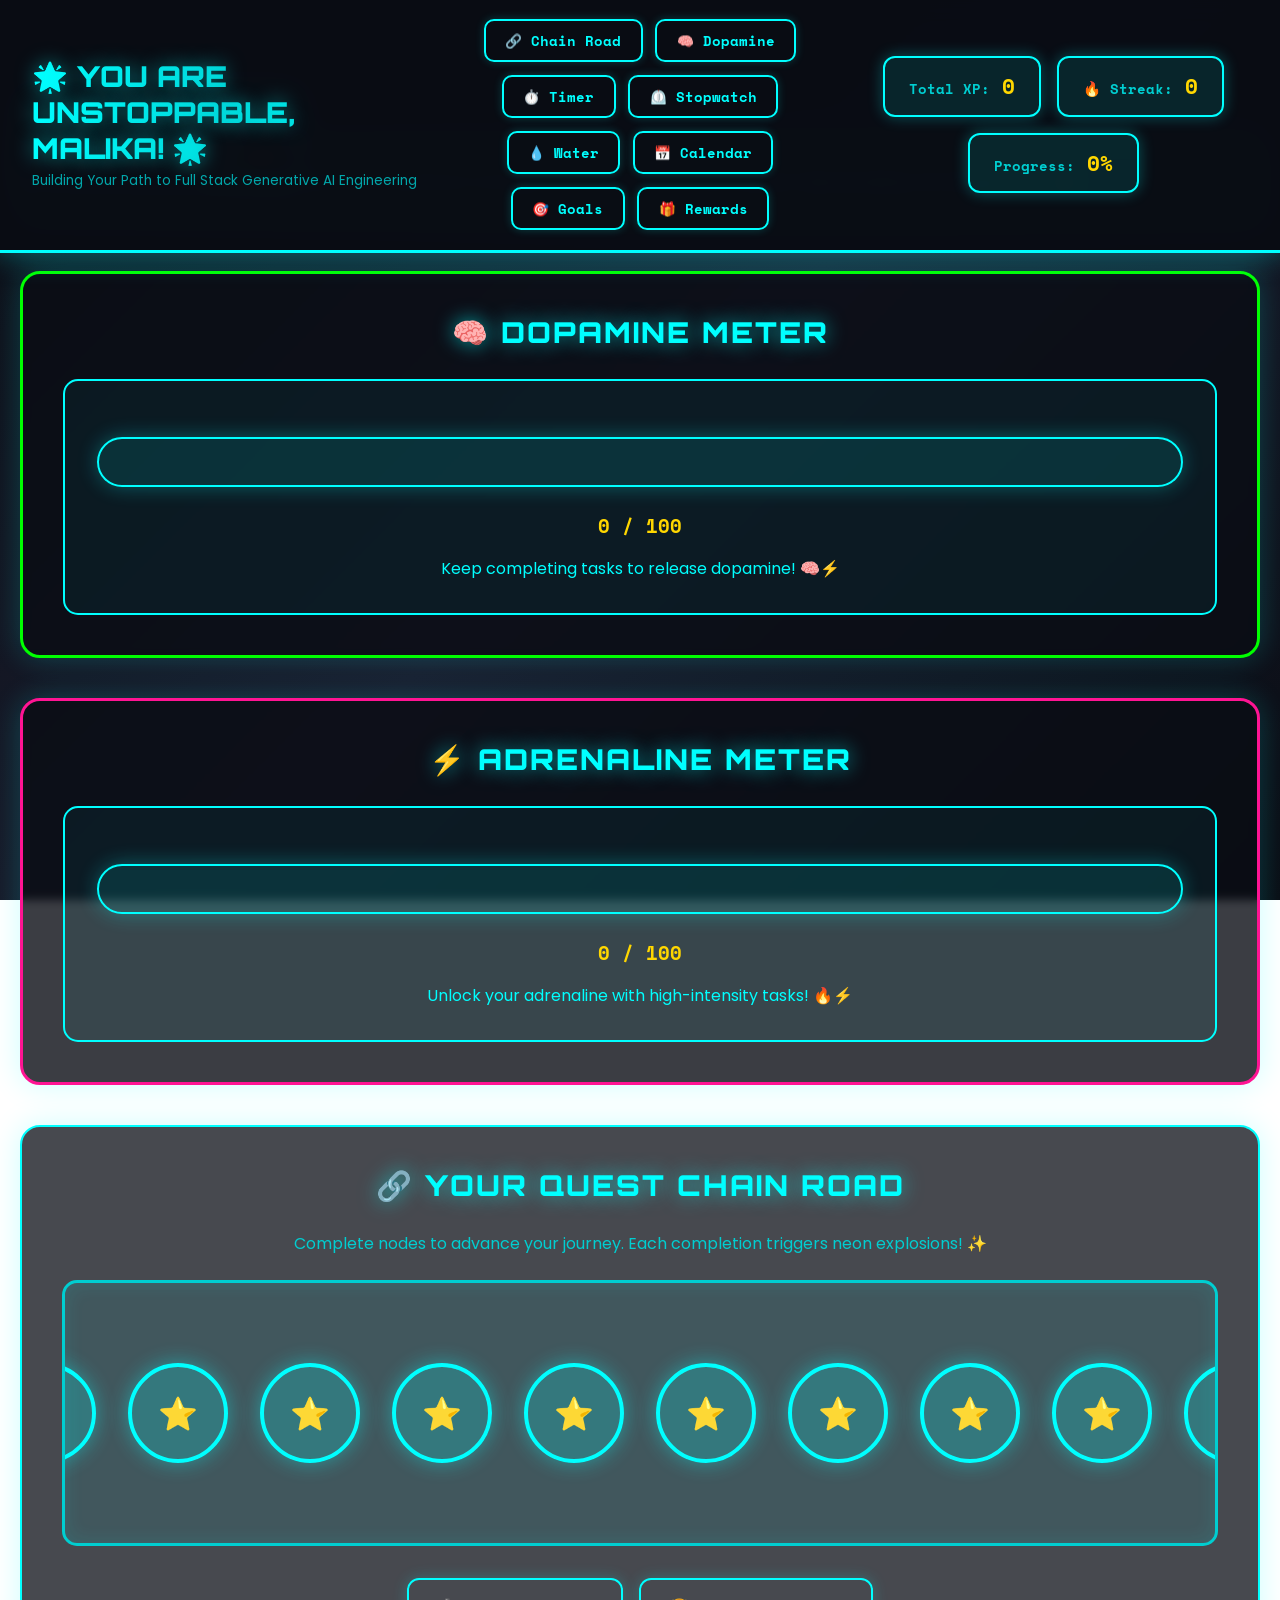
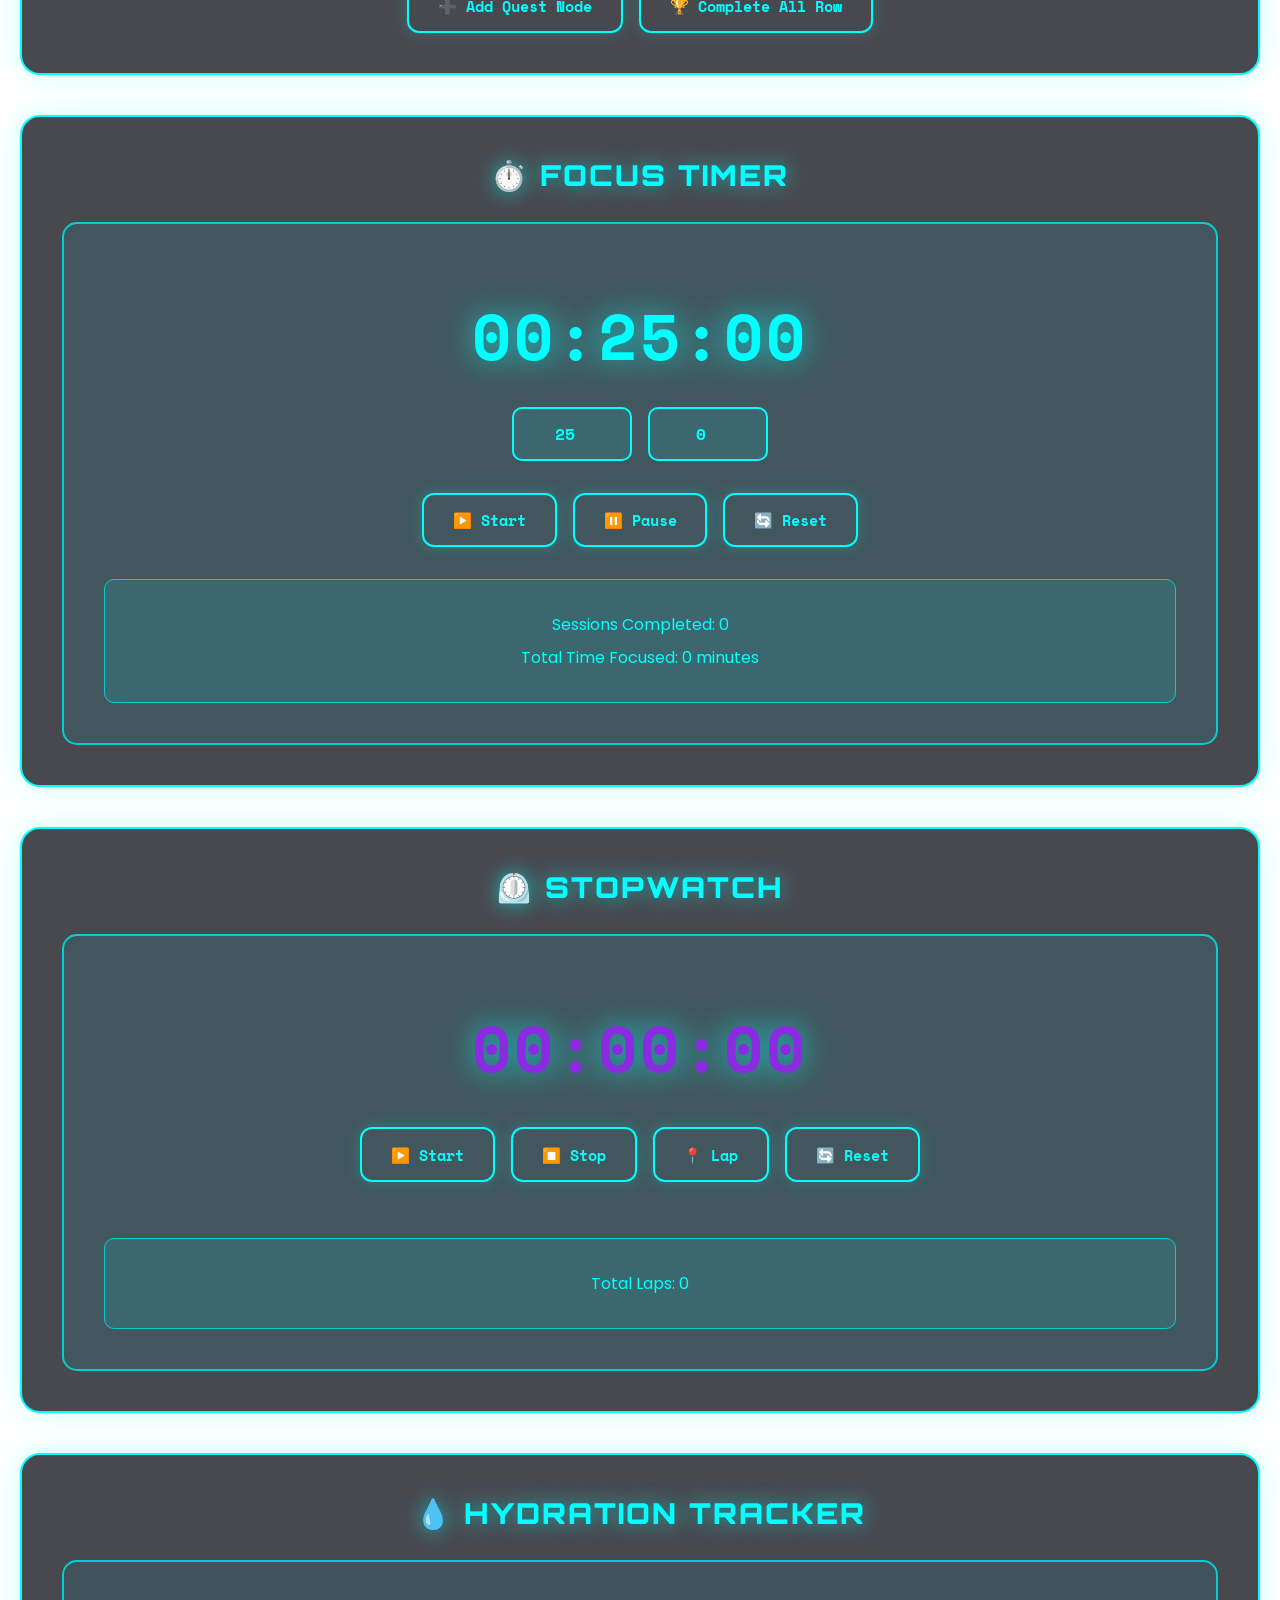
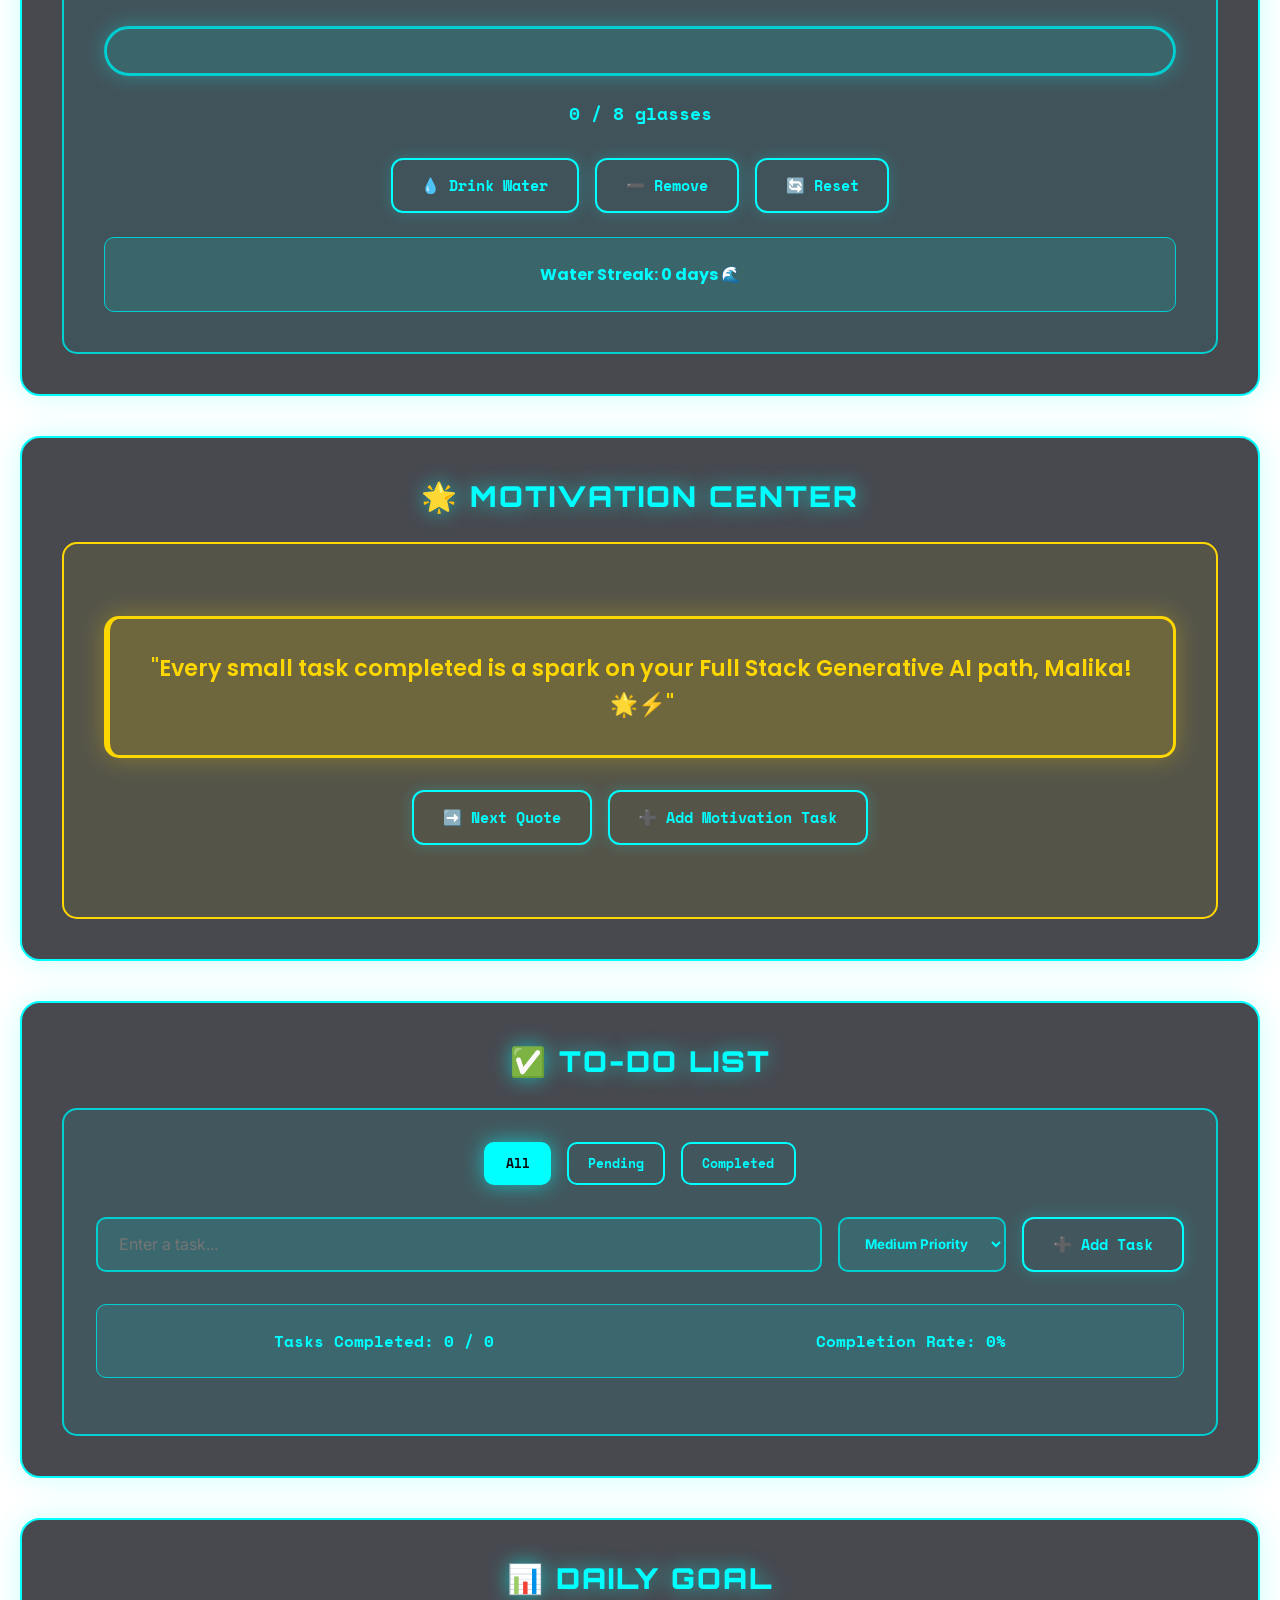
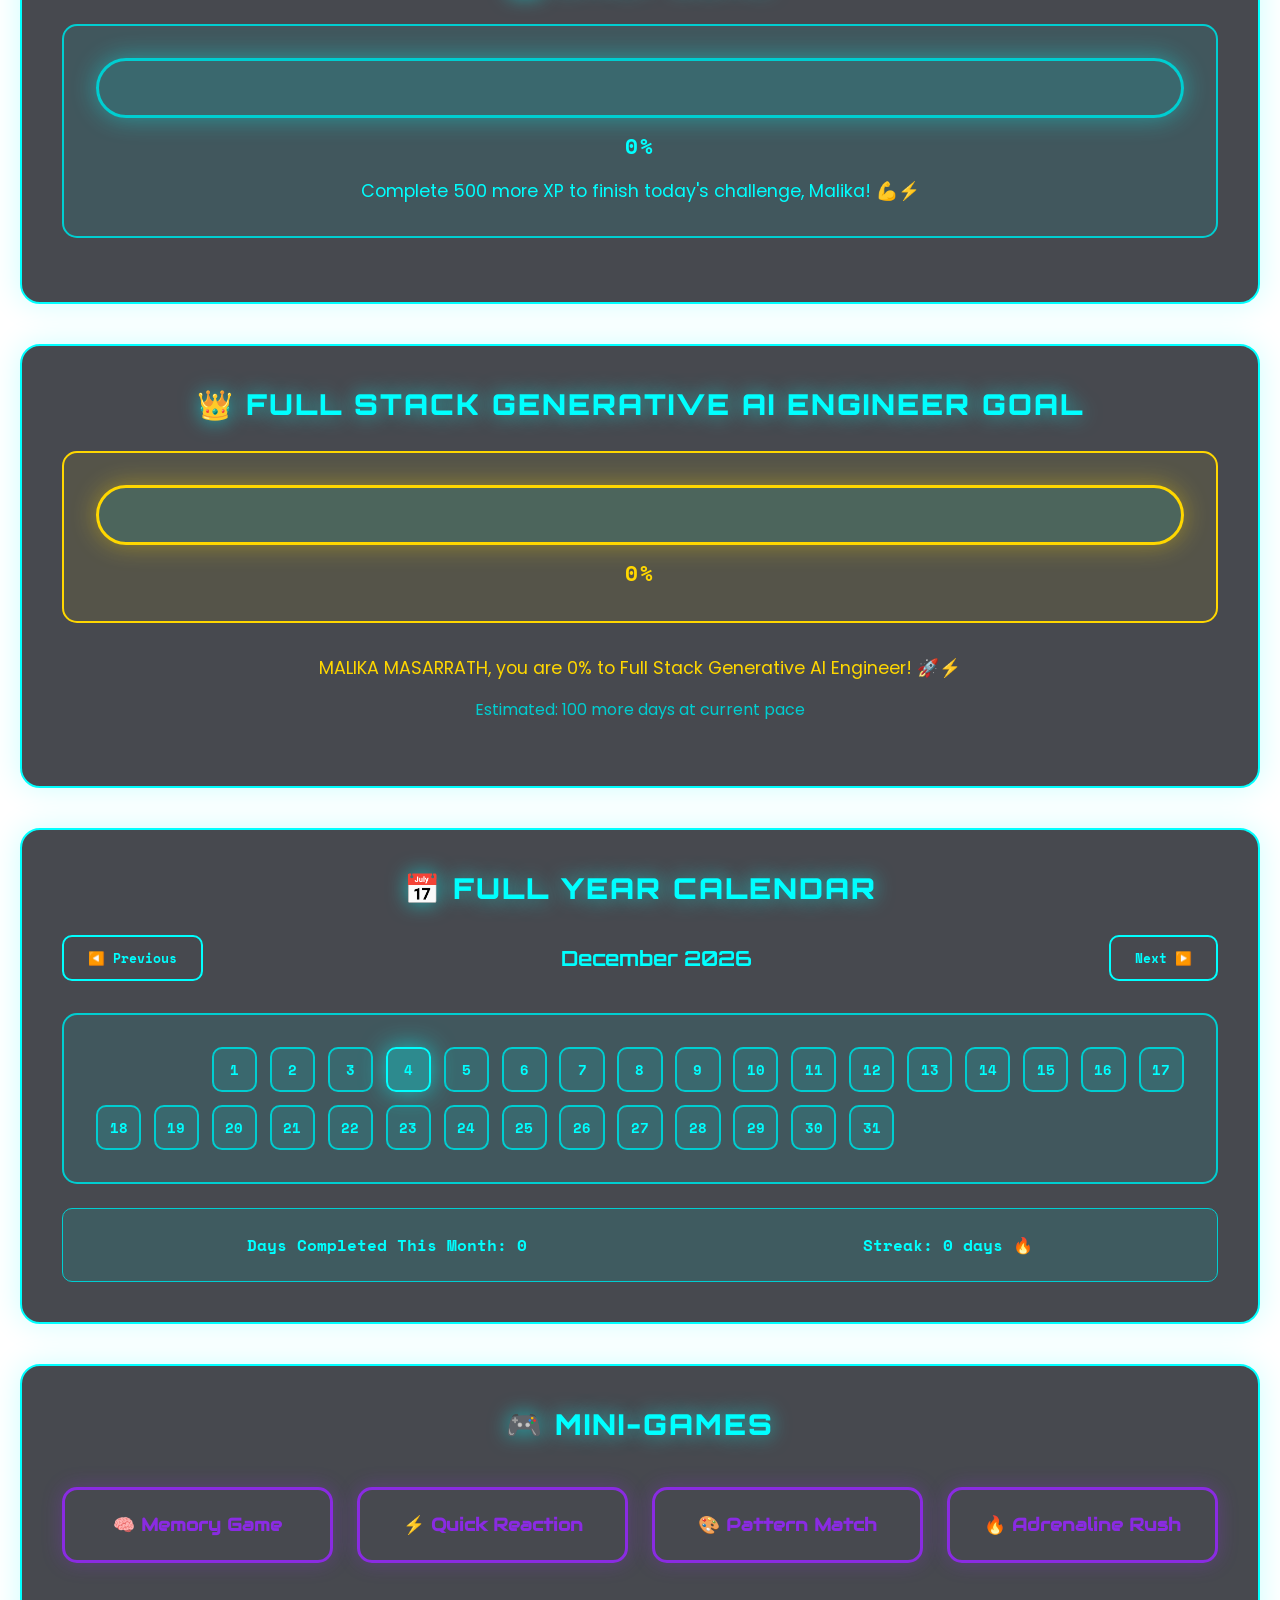
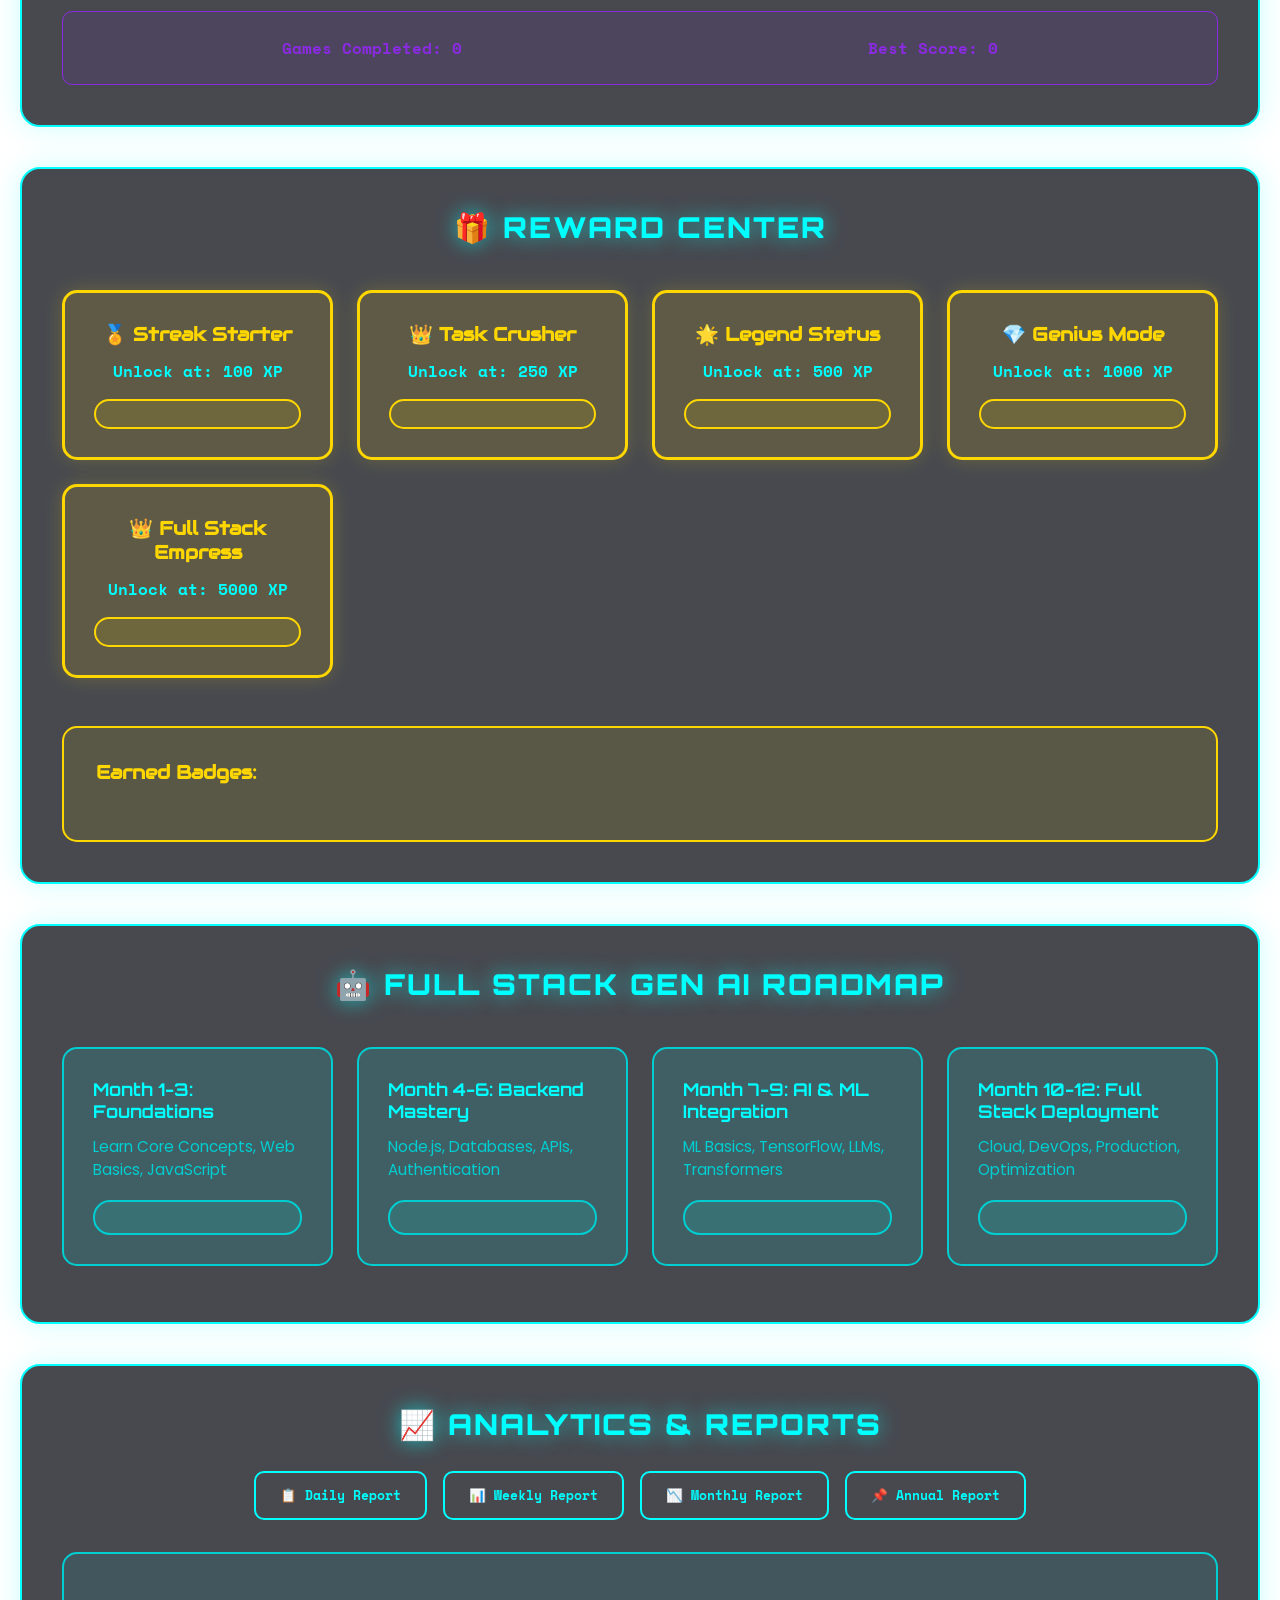
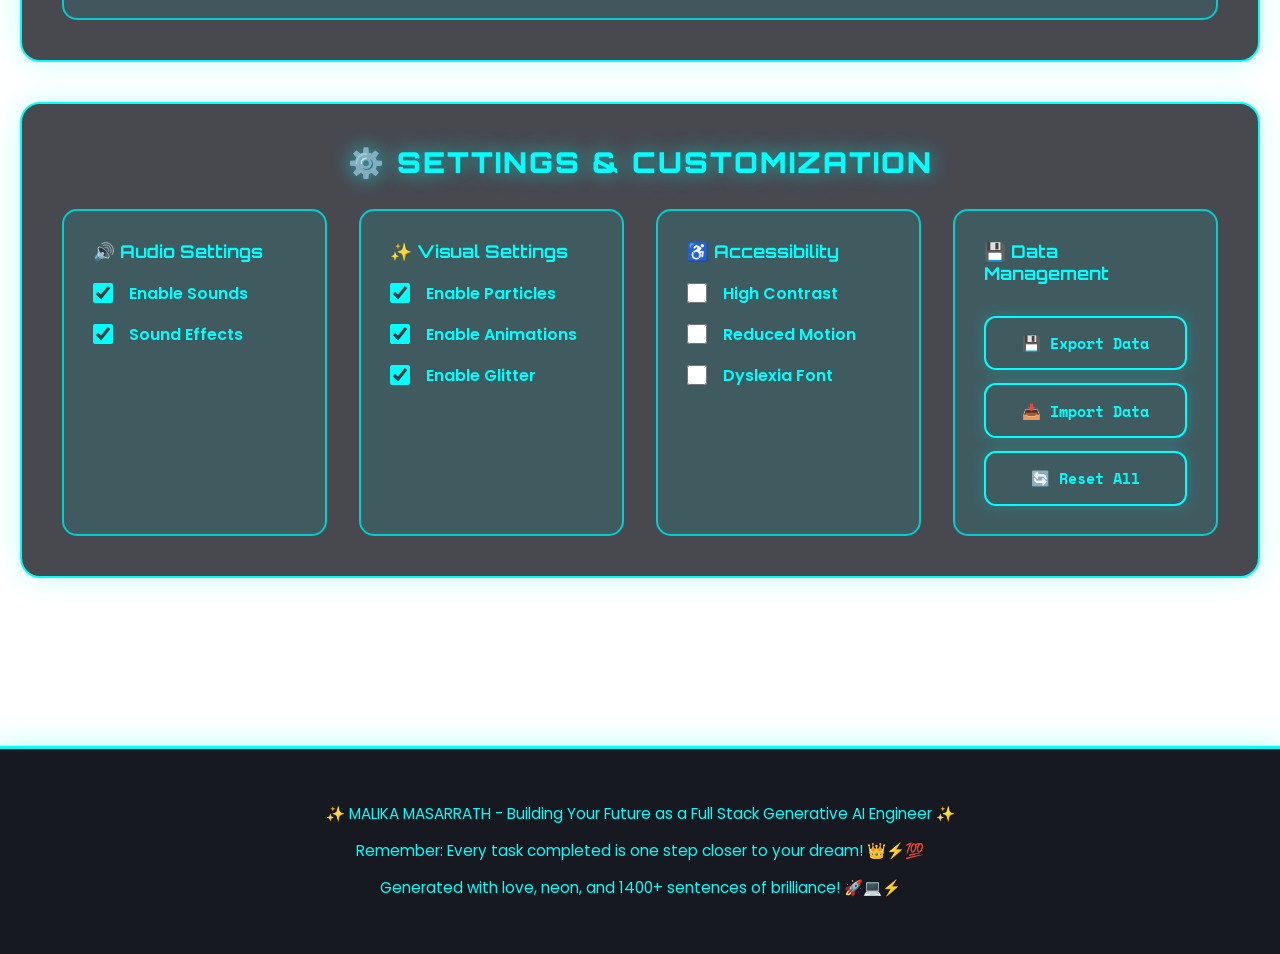
<file: index.html>
<!DOCTYPE html>
<html lang="en">
<head>
    <meta charset="UTF-8">
    <meta name="viewport" content="width=device-width, initial-scale=1.0">
    <title>MALIKA MASARRATH - Full Stack Generative AI Engineer Dashboard</title>
    <link rel="stylesheet" href="styles.css">
    <link href="https://fonts.googleapis.com/css2?family=Orbitron:wght@400;700;900&family=Space+Mono:wght@400;700&family=Audiowide&family=Roboto+Mono:wght@400;700&family=Inter:wght@400;500;700&family=Poppins:wght@400;600;700&family=JetBrains+Mono:wght@400;700&family=Press+Start+2P&display=swap" rel="stylesheet">
</head>
<body>
    <!-- ════════════════════════════════════════════════════════════════ -->
    <!-- PERSISTENT GOAL BADGE - ALWAYS VISIBLE -->
    <!-- ════════════════════════════════════════════════════════════════ -->
    <div class="goal-badge" id="goalBadge">
        👑 MALIKA MASARRATH - Future Full Stack Generative AI Engineer ⚡💯
    </div>

    <!-- ════════════════════════════════════════════════════════════════ -->
    <!-- HEADER - NAVIGATION & STATS -->
    <!-- ════════════════════════════════════════════════════════════════ -->
    <header class="header" id="header">
        <div class="header-content">
            <div class="logo-section">
                <h1 class="header-title">🌟 YOU ARE UNSTOPPABLE, MALIKA! 🌟</h1>
                <p class="header-subtitle">Building Your Path to Full Stack Generative AI Engineering</p>
            </div>
            
            <nav class="nav-links">
                <button class="nav-link" onclick="scrollToSection('chainRoad')">🔗 Chain Road</button>
                <button class="nav-link" onclick="scrollToSection('dopamineMeter')">🧠 Dopamine</button>
                <button class="nav-link" onclick="scrollToSection('timer')">⏱️ Timer</button>
                <button class="nav-link" onclick="scrollToSection('stopwatch')">⏲️ Stopwatch</button>
                <button class="nav-link" onclick="scrollToSection('water')">💧 Water</button>
                <button class="nav-link" onclick="scrollToSection('calendar')">📅 Calendar</button>
                <button class="nav-link" onclick="scrollToSection('goals')">🎯 Goals</button>
                <button class="nav-link" onclick="scrollToSection('rewards')">🎁 Rewards</button>
            </nav>
            
            <div class="header-stats">
                <div class="xp-counter" id="xpCounter">
                    <span class="xp-label">Total XP:</span>
                    <span class="xp-value">0</span>
                </div>
                <div class="streak-counter" id="streakCounter">
                    <span class="streak-label">🔥 Streak:</span>
                    <span class="streak-value">0</span>
                </div>
                <div class="progress-counter" id="progressCounter">
                    <span class="progress-label">Progress:</span>
                    <span class="progress-value">0%</span>
                </div>
            </div>
        </div>
    </header>

    <!-- ════════════════════════════════════════════════════════════════ -->
    <!-- MAIN CONTAINER -->
    <!-- ════════════════════════════════════════════════════════════════ -->
    <main class="main-container">
        
        <!-- TAGLINE SECTION -->
        <div class="tagline-section">
            <div class="tagline">✨ Every task completed brings you closer to Full Stack Generative AI Engineer! ✨</div>
        </div>

        <!-- ════════════════════════════════════════════════════════════ -->
        <!-- DOPAMINE METER SECTION -->
        <!-- ════════════════════════════════════════════════════════════ -->
        <section class="dopamine-section" id="dopamineMeter">
            <h2 class="section-title">🧠 DOPAMINE METER</h2>
            <div class="meter-container">
                <div class="meter-bar" id="dopamineMeterBar">
                    <div class="meter-fill dopamine-fill" id="dopamineFill"></div>
                </div>
                <span class="meter-text" id="dopamineText">0 / 100</span>
                <p class="meter-message" id="dopamineMessage">Keep pushing, Malika! Release that dopamine! 🧠⚡</p>
            </div>
        </section>

        <!-- ════════════════════════════════════════════════════════════ -->
        <!-- ADRENALINE METER SECTION -->
        <!-- ════════════════════════════════════════════════════════════ -->
        <section class="adrenaline-section" id="adrenalineMeter">
            <h2 class="section-title">⚡ ADRENALINE METER</h2>
            <div class="meter-container">
                <div class="meter-bar" id="adrenalineMeterBar">
                    <div class="meter-fill adrenaline-fill" id="adrenalineFill"></div>
                </div>
                <span class="meter-text" id="adrenalineText">0 / 100</span>
                <p class="meter-message" id="adrenalineMessage">Unlock your adrenaline rush with high-intensity tasks! 🔥⚡</p>
            </div>
        </section>

        <!-- ════════════════════════════════════════════════════════════ -->
        <!-- CHAIN ROAD SECTION -->
        <!-- ════════════════════════════════════════════════════════════ -->
        <section class="chain-road-section" id="chainRoad">
            <h2 class="section-title">🔗 YOUR QUEST CHAIN ROAD</h2>
            <div class="chain-info">
                <p>Complete nodes to advance your journey. Each completion triggers neon explosions! ✨</p>
            </div>
            <div class="chain-road-container">
                <div class="chain-road" id="chainRoadPath">
                    <!-- Nodes generated dynamically -->
                </div>
            </div>
            <div class="chain-controls">
                <button class="action-btn" onclick="addChainNode()">➕ Add Quest Node</button>
                <button class="action-btn" onclick="completeChainRow()">🏆 Complete All Row</button>
            </div>
        </section>

        <!-- ════════════════════════════════════════════════════════════ -->
        <!-- TIMER SECTION -->
        <!-- ════════════════════════════════════════════════════════════ -->
        <section class="timer-section" id="timer">
            <h2 class="section-title">⏱️ FOCUS TIMER</h2>
            <div class="timer-container">
                <div class="timer-display" id="timerDisplay">00:25:00</div>
                <div class="timer-input-group">
                    <input type="number" id="timerMinutes" placeholder="Minutes" value="25" class="timer-input" min="1" max="120">
                    <input type="number" id="timerSeconds" placeholder="Seconds" value="0" class="timer-input" min="0" max="59">
                </div>
                <div class="timer-controls">
                    <button class="action-btn" onclick="startTimer()">▶️ Start</button>
                    <button class="action-btn" onclick="pauseTimer()">⏸️ Pause</button>
                    <button class="action-btn" onclick="resetTimer()">🔄 Reset</button>
                </div>
                <div class="timer-praise" id="timerPraise"></div>
                <div class="timer-stats">
                    <p>Sessions Completed: <span id="timerSessions">0</span></p>
                    <p>Total Time Focused: <span id="timerTotal">0</span> minutes</p>
                </div>
            </div>
        </section>

        <!-- ════════════════════════════════════════════════════════════ -->
        <!-- STOPWATCH SECTION -->
        <!-- ════════════════════════════════════════════════════════════ -->
        <section class="stopwatch-section" id="stopwatch">
            <h2 class="section-title">⏲️ STOPWATCH</h2>
            <div class="stopwatch-container">
                <div class="stopwatch-display" id="stopwatchDisplay">00:00:00</div>
                <div class="stopwatch-controls">
                    <button class="action-btn" onclick="startStopwatch()">▶️ Start</button>
                    <button class="action-btn" onclick="stopStopwatch()">⏹️ Stop</button>
                    <button class="action-btn" onclick="lapStopwatch()">📍 Lap</button>
                    <button class="action-btn" onclick="resetStopwatch()">🔄 Reset</button>
                </div>
                <div class="laps-list" id="lapsList"></div>
                <div class="stopwatch-stats">
                    <p>Total Laps: <span id="totalLaps">0</span></p>
                </div>
            </div>
        </section>

        <!-- ════════════════════════════════════════════════════════════ -->
        <!-- WATER TRACKER SECTION -->
        <!-- ════════════════════════════════════════════════════════════ -->
        <section class="water-section" id="water">
            <h2 class="section-title">💧 HYDRATION TRACKER</h2>
            <div class="water-container">
                <div class="water-progress">
                    <div class="water-bar" id="waterBar">
                        <div class="water-fill" id="waterFill"></div>
                    </div>
                    <span class="water-text" id="waterText">0 / 8 glasses</span>
                </div>
                <div class="water-controls">
                    <button class="action-btn" onclick="addWater()">💧 Drink Water</button>
                    <button class="action-btn" onclick="removeWater()">➖ Remove</button>
                    <button class="action-btn" onclick="resetWater()">🔄 Reset</button>
                </div>
                <div class="water-streak">
                    <p>Water Streak: <span id="waterStreak">0</span> days 🌊</p>
                </div>
            </div>
        </section>

        <!-- ════════════════════════════════════════════════════════════ -->
        <!-- MOTIVATION CENTER SECTION -->
        <!-- ════════════════════════════════════════════════════════════ -->
        <section class="motivation-section" id="motivation">
            <h2 class="section-title">🌟 MOTIVATION CENTER</h2>
            <div class="motivation-container">
                <div class="motivation-quote" id="motivationQuote">
                    "Every small task completed is a spark on your Full Stack Generative AI path, Malika! 🌟⚡"
                </div>
                <div class="motivation-controls">
                    <button class="action-btn" onclick="nextQuote()">➡️ Next Quote</button>
                    <button class="action-btn" onclick="addMotivationTask()">➕ Add Motivation Task</button>
                </div>
                <div class="motivation-tasks" id="motivationTasks"></div>
            </div>
        </section>

        <!-- ════════════════════════════════════════════════════════════ -->
        <!-- TO-DO LIST SECTION -->
        <!-- ════════════════════════════════════════════════════════════ -->
        <section class="todo-section" id="todo">
            <h2 class="section-title">✅ TO-DO LIST</h2>
            <div class="todo-container">
                <div class="todo-filters">
                    <button class="filter-btn active" onclick="filterTodos('all')">All</button>
                    <button class="filter-btn" onclick="filterTodos('pending')">Pending</button>
                    <button class="filter-btn" onclick="filterTodos('completed')">Completed</button>
                </div>
                <div class="todo-input-group">
                    <input type="text" id="todoInput" placeholder="Enter a task..." class="todo-input">
                    <select id="todoPriority" class="priority-select">
                        <option value="low">Low Priority</option>
                        <option value="medium" selected>Medium Priority</option>
                        <option value="high">High Priority</option>
                    </select>
                    <button class="action-btn" onclick="addTodo()">➕ Add Task</button>
                </div>
                <div class="todo-stats">
                    <p>Tasks Completed: <span id="todoCompleted">0</span> / <span id="todoTotal">0</span></p>
                    <p>Completion Rate: <span id="todoRate">0</span>%</p>
                </div>
                <div class="todo-list" id="todoList"></div>
            </div>
        </section>

        <!-- ════════════════════════════════════════════════════════════ -->
        <!-- DAILY GOAL BAR -->
        <!-- ════════════════════════════════════════════════════════════ -->
        <section class="daily-goal-section" id="dailyGoal">
            <h2 class="section-title">📊 DAILY GOAL</h2>
            <div class="goal-bar-container">
                <div class="goal-bar" id="dailyGoalBar">
                    <div class="goal-fill" id="dailyGoalFill"></div>
                </div>
                <span class="goal-text" id="dailyGoalText">0%</span>
                <p class="goal-message" id="dailyGoalMessage">Complete 500 XP to finish today's challenge, Malika! 💪⚡</p>
            </div>
        </section>

        <!-- ════════════════════════════════════════════════════════════ -->
        <!-- FINAL GOAL BAR -->
        <!-- ════════════════════════════════════════════════════════════ -->
        <section class="final-goal-section" id="finalGoal">
            <h2 class="section-title">👑 FULL STACK GENERATIVE AI ENGINEER GOAL</h2>
            <div class="goal-bar-container final-goal-container">
                <div class="goal-bar final-goal-bar" id="finalGoalBar">
                    <div class="goal-fill" id="finalGoalFill"></div>
                </div>
                <span class="goal-text" id="finalGoalText">0%</span>
            </div>
            <div class="final-goal-details">
                <p class="final-goal-message" id="finalGoalMessage">MALIKA MASARRATH, you are 0% to Full Stack Generative AI Engineer! 🚀⚡</p>
                <p class="projected-timeline" id="projectedTimeline">Projected Completion: Calculating...</p>
                <div class="milestone-tracker" id="milestoneTracker"></div>
            </div>
        </section>

        <!-- ════════════════════════════════════════════════════════════ -->
        <!-- CALENDAR SECTION -->
        <!-- ════════════════════════════════════════════════════════════ -->
        <section class="calendar-section" id="calendar">
            <h2 class="section-title">📅 FULL YEAR CALENDAR</h2>
            <div class="calendar-controls">
                <button class="nav-btn" onclick="previousMonth()">◀️ Previous</button>
                <span id="currentMonth">January 2024</span>
                <button class="nav-btn" onclick="nextMonth()">Next ▶️</button>
            </div>
            <div class="calendar-container" id="calendarContainer">
                <!-- Calendar generated dynamically -->
            </div>
            <div class="calendar-stats">
                <p>Days Completed This Month: <span id="daysCompletedMonth">0</span></p>
                <p>Streak: <span id="calendarStreak">0</span> days 🔥</p>
            </div>
        </section>

        <!-- ════════════════════════════════════════════════════════════ -->
        <!-- MINI-GAMES SECTION -->
        <!-- ════════════════════════════════════════════════════════════ -->
        <section class="minigames-section" id="minigames">
            <h2 class="section-title">🎮 MINI-GAMES</h2>
            <div class="minigames-container">
                <button class="minigame-btn" onclick="playMemoryGame()">🧠 Memory Game</button>
                <button class="minigame-btn" onclick="playQuickReaction()">⚡ Quick Reaction</button>
                <button class="minigame-btn" onclick="playPatternMatch()">🎨 Pattern Match</button>
                <button class="minigame-btn" onclick="playAdrenalineChallenge()">🔥 Adrenaline Rush</button>
            </div>
            <div class="minigames-stats">
                <p>Games Completed: <span id="gamesCompleted">0</span></p>
                <p>Best Score: <span id="bestScore">0</span></p>
            </div>
        </section>

        <!-- ════════════════════════════════════════════════════════════ -->
        <!-- REWARD CENTER SECTION -->
        <!-- ════════════════════════════════════════════════════════════ -->
        <section class="rewards-section" id="rewards">
            <h2 class="section-title">🎁 REWARD CENTER</h2>
            <div class="rewards-container">
                <div class="reward-item" id="rewardItem1">
                    <h3>🏅 Streak Starter</h3>
                    <p>Unlock at: 100 XP</p>
                    <div class="reward-progress">
                        <div class="reward-bar" id="reward1Bar"></div>
                    </div>
                </div>
                <div class="reward-item" id="rewardItem2">
                    <h3>👑 Task Crusher</h3>
                    <p>Unlock at: 250 XP</p>
                    <div class="reward-progress">
                        <div class="reward-bar" id="reward2Bar"></div>
                    </div>
                </div>
                <div class="reward-item" id="rewardItem3">
                    <h3>🌟 Legend Status</h3>
                    <p>Unlock at: 500 XP</p>
                    <div class="reward-progress">
                        <div class="reward-bar" id="reward3Bar"></div>
                    </div>
                </div>
                <div class="reward-item" id="rewardItem4">
                    <h3>💎 Genius Mode</h3>
                    <p>Unlock at: 1000 XP</p>
                    <div class="reward-progress">
                        <div class="reward-bar" id="reward4Bar"></div>
                    </div>
                </div>
                <div class="reward-item" id="rewardItem5">
                    <h3>👑 Full Stack Empress</h3>
                    <p>Unlock at: 5000 XP</p>
                    <div class="reward-progress">
                        <div class="reward-bar" id="reward5Bar"></div>
                    </div>
                </div>
            </div>
            <div class="earned-badges" id="earnedBadges">
                <h3>Earned Badges:</h3>
                <div id="badgesContainer"></div>
            </div>
        </section>

        <!-- ════════════════════════════════════════════════════════════ -->
        <!-- AI ROADMAP SECTION -->
        <!-- ════════════════════════════════════════════════════════════ -->
        <section class="ai-roadmap-section" id="aiRoadmap">
            <h2 class="section-title">🤖 FULL STACK GEN AI ROADMAP</h2>
            <div class="roadmap-container">
                <div class="roadmap-milestone" id="milestone1">
                    <h3>Month 1-3: Foundations</h3>
                    <p>Learn Core Concepts, Web Basics, JavaScript</p>
                    <div class="milestone-bar">
                        <div class="milestone-progress" id="milestoneProgress1"></div>
                    </div>
                </div>
                <div class="roadmap-milestone" id="milestone2">
                    <h3>Month 4-6: Backend Mastery</h3>
                    <p>Node.js, Databases, APIs, Authentication</p>
                    <div class="milestone-bar">
                        <div class="milestone-progress" id="milestoneProgress2"></div>
                    </div>
                </div>
                <div class="roadmap-milestone" id="milestone3">
                    <h3>Month 7-9: AI & ML Integration</h3>
                    <p>ML Basics, TensorFlow, LLMs, Transformers</p>
                    <div class="milestone-bar">
                        <div class="milestone-progress" id="milestoneProgress3"></div>
                    </div>
                </div>
                <div class="roadmap-milestone" id="milestone4">
                    <h3>Month 10-12: Full Stack Deployment</h3>
                    <p>Cloud, DevOps, Production, Optimization</p>
                    <div class="milestone-bar">
                        <div class="milestone-progress" id="milestoneProgress4"></div>
                    </div>
                </div>
            </div>
        </section>

        <!-- ════════════════════════════════════════════════════════════ -->
        <!-- ANALYTICS & REPORTS -->
        <!-- ════════════════════════════════════════════════════════════ -->
        <section class="analytics-section" id="analytics">
            <h2 class="section-title">📈 ANALYTICS & REPORTS</h2>
            <div class="analytics-container">
                <button class="report-btn" onclick="generateDailyReport()">📋 Daily Report</button>
                <button class="report-btn" onclick="generateWeeklyReport()">📊 Weekly Report</button>
                <button class="report-btn" onclick="generateMonthlyReport()">📉 Monthly Report</button>
                <button class="report-btn" onclick="generateAnnualReport()">📌 Annual Report</button>
            </div>
            <div class="report-container" id="reportContainer"></div>
        </section>

        <!-- ════════════════════════════════════════════════════════════ -->
        <!-- SETTINGS SECTION -->
        <!-- ════════════════════════════════════════════════════════════ -->
        <section class="settings-section" id="settings">
            <h2 class="section-title">⚙️ SETTINGS & CUSTOMIZATION</h2>
            <div class="settings-grid">
                <div class="settings-group">
                    <h3>🔊 Audio Settings</h3>
                    <label>
                        <input type="checkbox" id="soundToggle" checked> Enable Sounds
                    </label>
                    <label>
                        <input type="checkbox" id="soundFxToggle" checked> Sound Effects
                    </label>
                </div>
                <div class="settings-group">
                    <h3>✨ Visual Settings</h3>
                    <label>
                        <input type="checkbox" id="particleToggle" checked> Enable Particles
                    </label>
                    <label>
                        <input type="checkbox" id="animationToggle" checked> Enable Animations
                    </label>
                    <label>
                        <input type="checkbox" id="glitterToggle" checked> Enable Glitter
                    </label>
                </div>
                <div class="settings-group">
                    <h3>♿ Accessibility</h3>
                    <label>
                        <input type="checkbox" id="highContrastToggle"> High Contrast
                    </label>
                    <label>
                        <input type="checkbox" id="reducedMotionToggle"> Reduced Motion
                    </label>
                    <label>
                        <input type="checkbox" id="dyslexiaFontToggle"> Dyslexia Font
                    </label>
                </div>
                <div class="settings-group">
                    <h3>💾 Data Management</h3>
                    <button class="action-btn" onclick="exportData()">💾 Export Data</button>
                    <button class="action-btn" onclick="importData()">📥 Import Data</button>
                    <button class="action-btn" onclick="resetAllData()">🔄 Reset All</button>
                </div>
            </div>
        </section>
    </main>

    <!-- ════════════════════════════════════════════════════════════════ -->
    <!-- FOOTER -->
    <!-- ════════════════════════════════════════════════════════════════ -->
    <footer class="footer">
        <p>✨ MALIKA MASARRATH - Building Your Future as a Full Stack Generative AI Engineer ✨</p>
        <p>Remember: Every task completed is one step closer to your dream! 👑⚡💯</p>
        <p>Generated with love, neon, and 1400+ sentences of brilliance! 🚀💻⚡</p>
    </footer>

    <!-- ════════════════════════════════════════════════════════════════ -->
    <!-- PARTICLES CONTAINER -->
    <!-- ════════════════════════════════════════════════════════════════ -->
    <div class="particles-container" id="particlesContainer"></div>

    <!-- ════════════════════════════════════════════════════════════════ -->
    <!-- TOAST CONTAINER -->
    <!-- ════════════════════════════════════════════════════════════════ -->
    <div class="toast-container" id="toastContainer"></div>

    <!-- ════════════════════════════════════════════════════════════════ -->
    <!-- MODAL FOR MINI-GAMES -->
    <!-- ════════════════════════════════════════════════════════════════ -->
    <div class="modal" id="gameModal" style="display: none;">
        <div class="modal-content">
            <button class="modal-close" onclick="closeModal()">✕</button>
            <div id="gameContent"></div>
        </div>
    </div>

    <!-- ════════════════════════════════════════════════════════════════ -->
    <!-- JAVASCRIPT FILES -->
    <!-- ════════════════════════════════════════════════════════════════ -->
    <script src="script.js"></script>
</body>
</html>
</file>
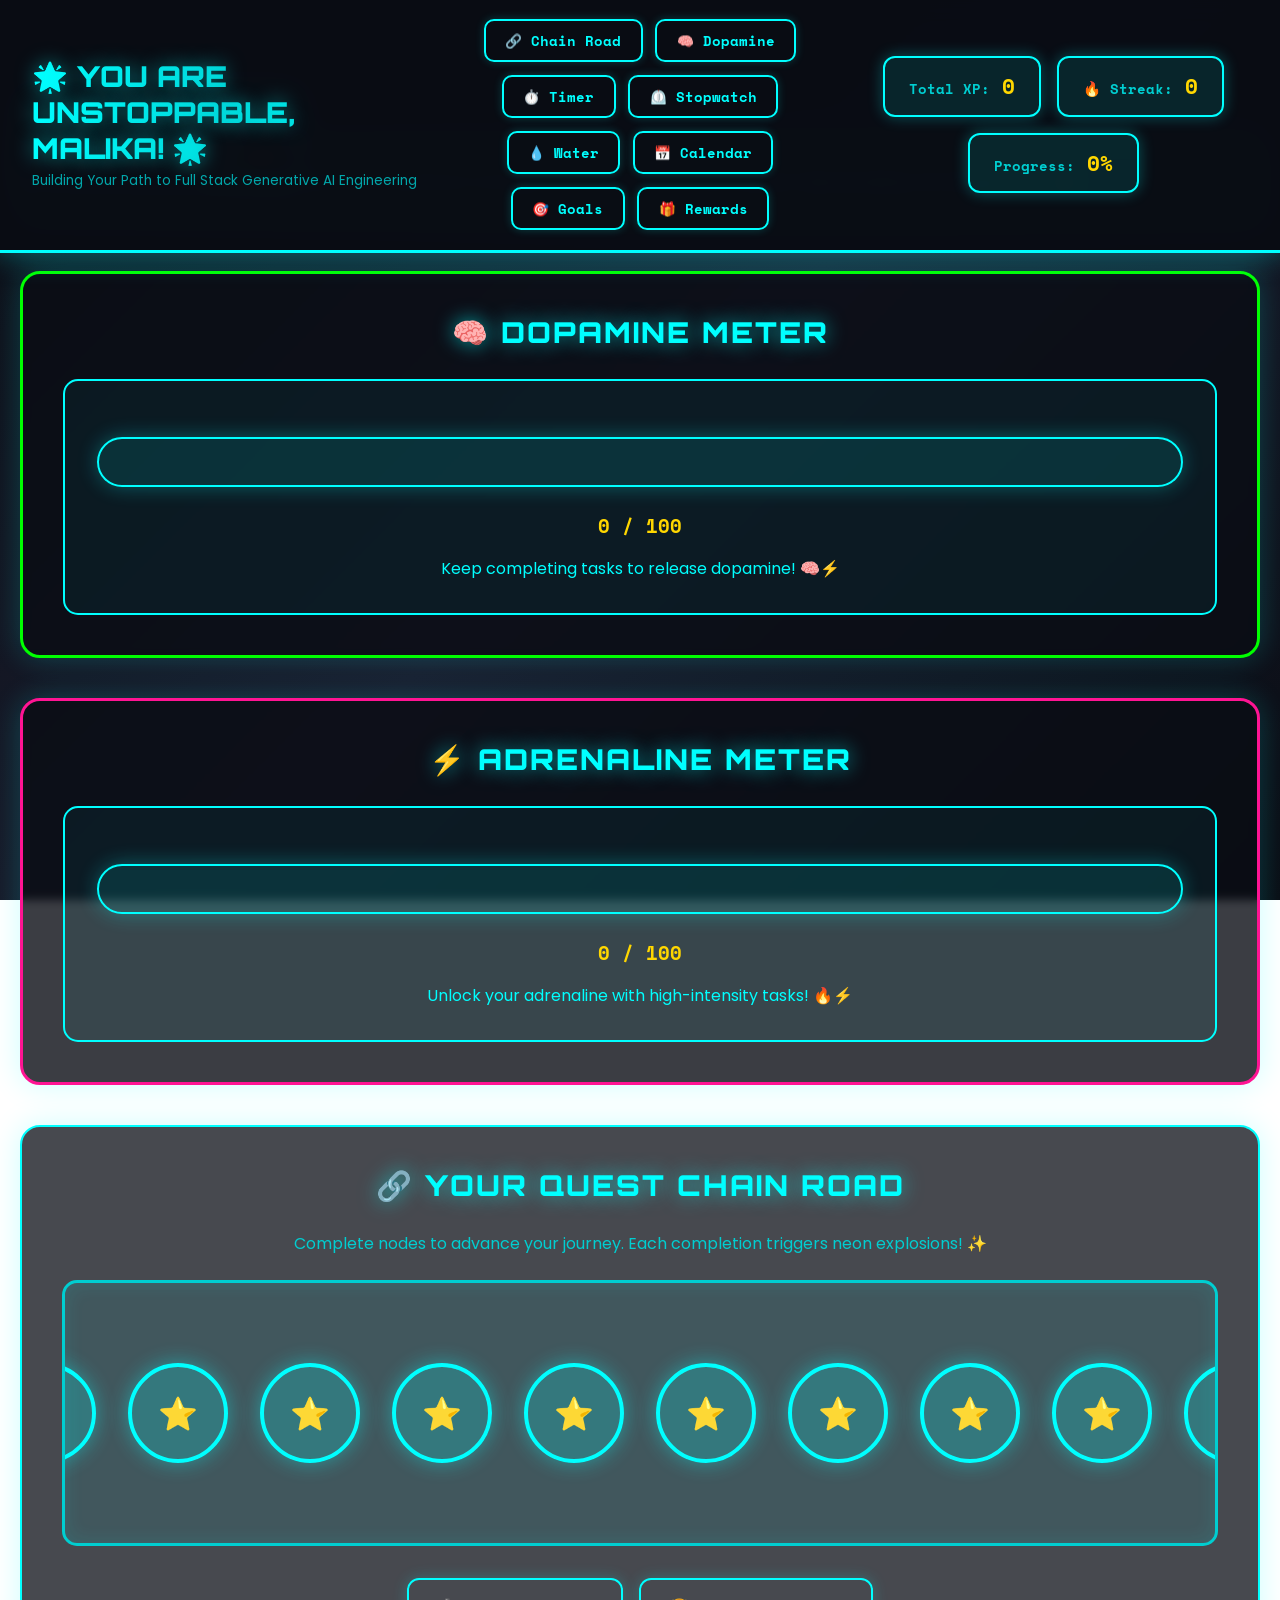
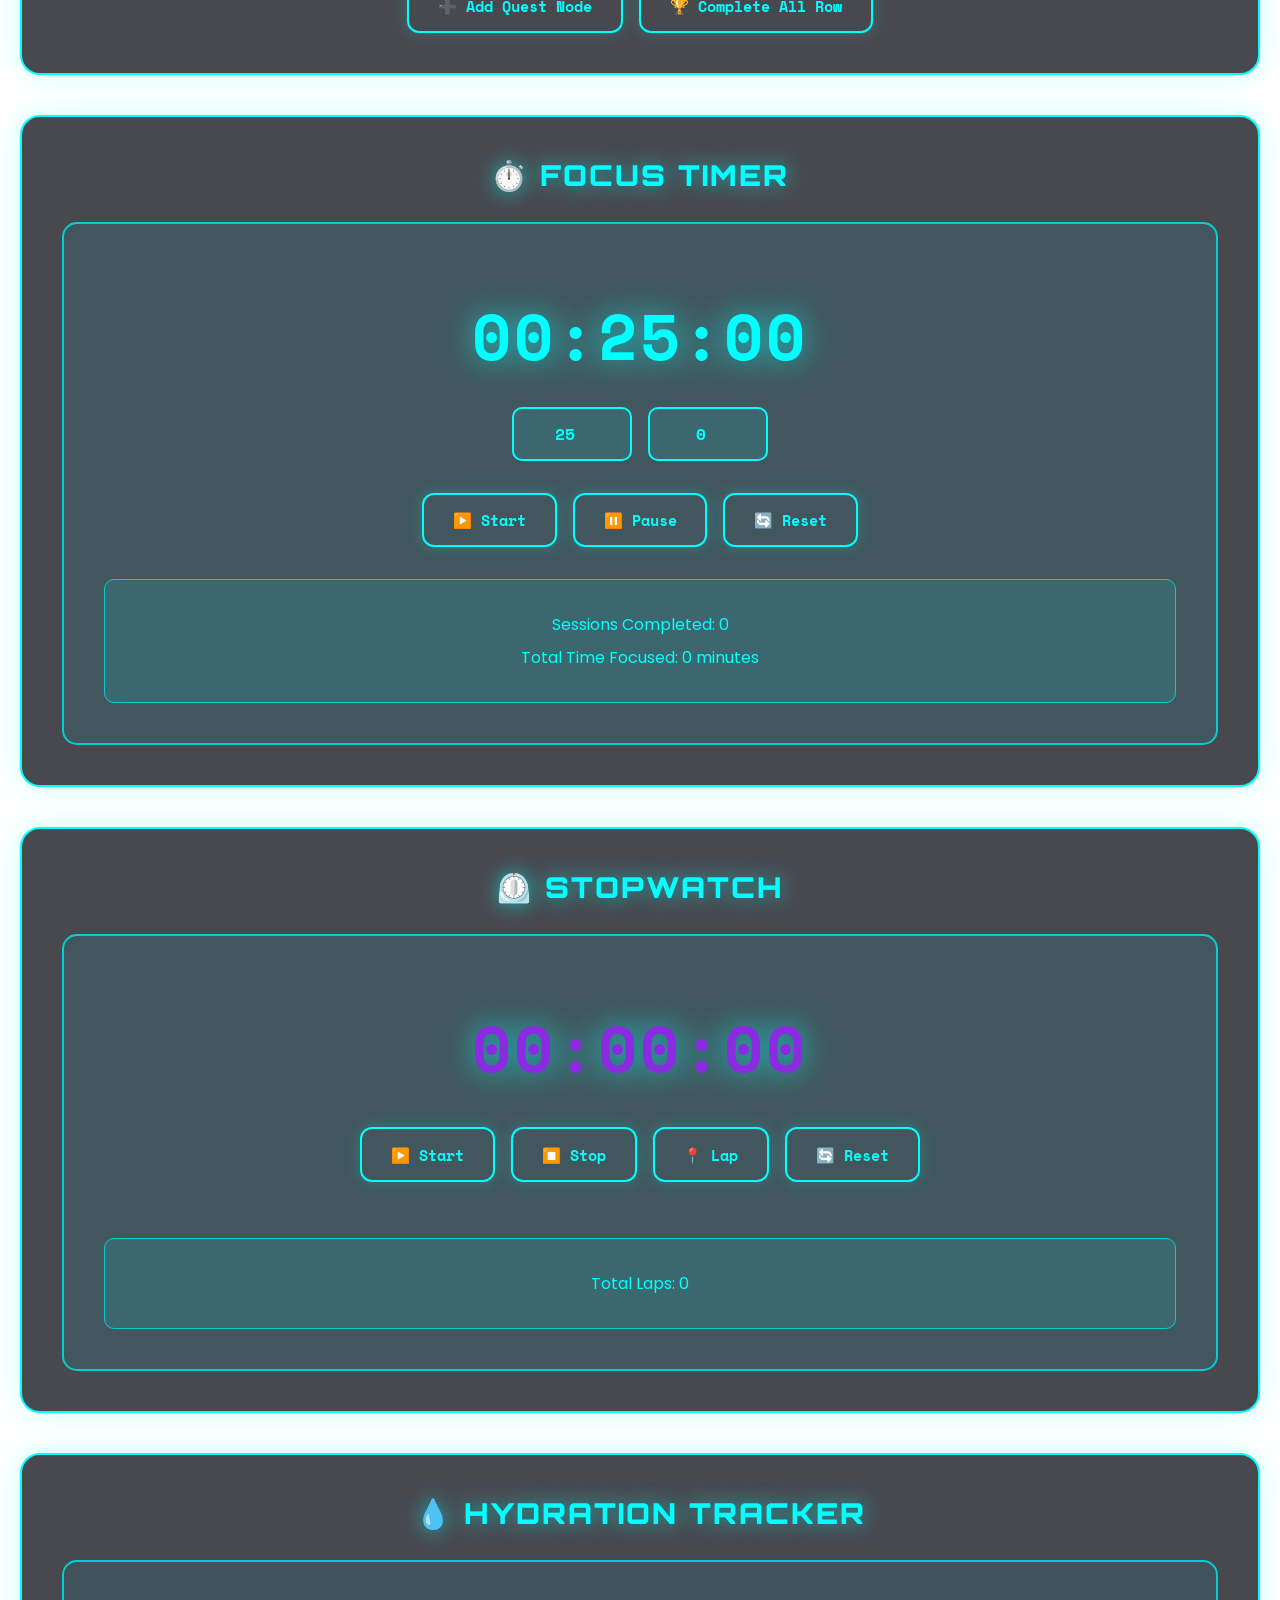
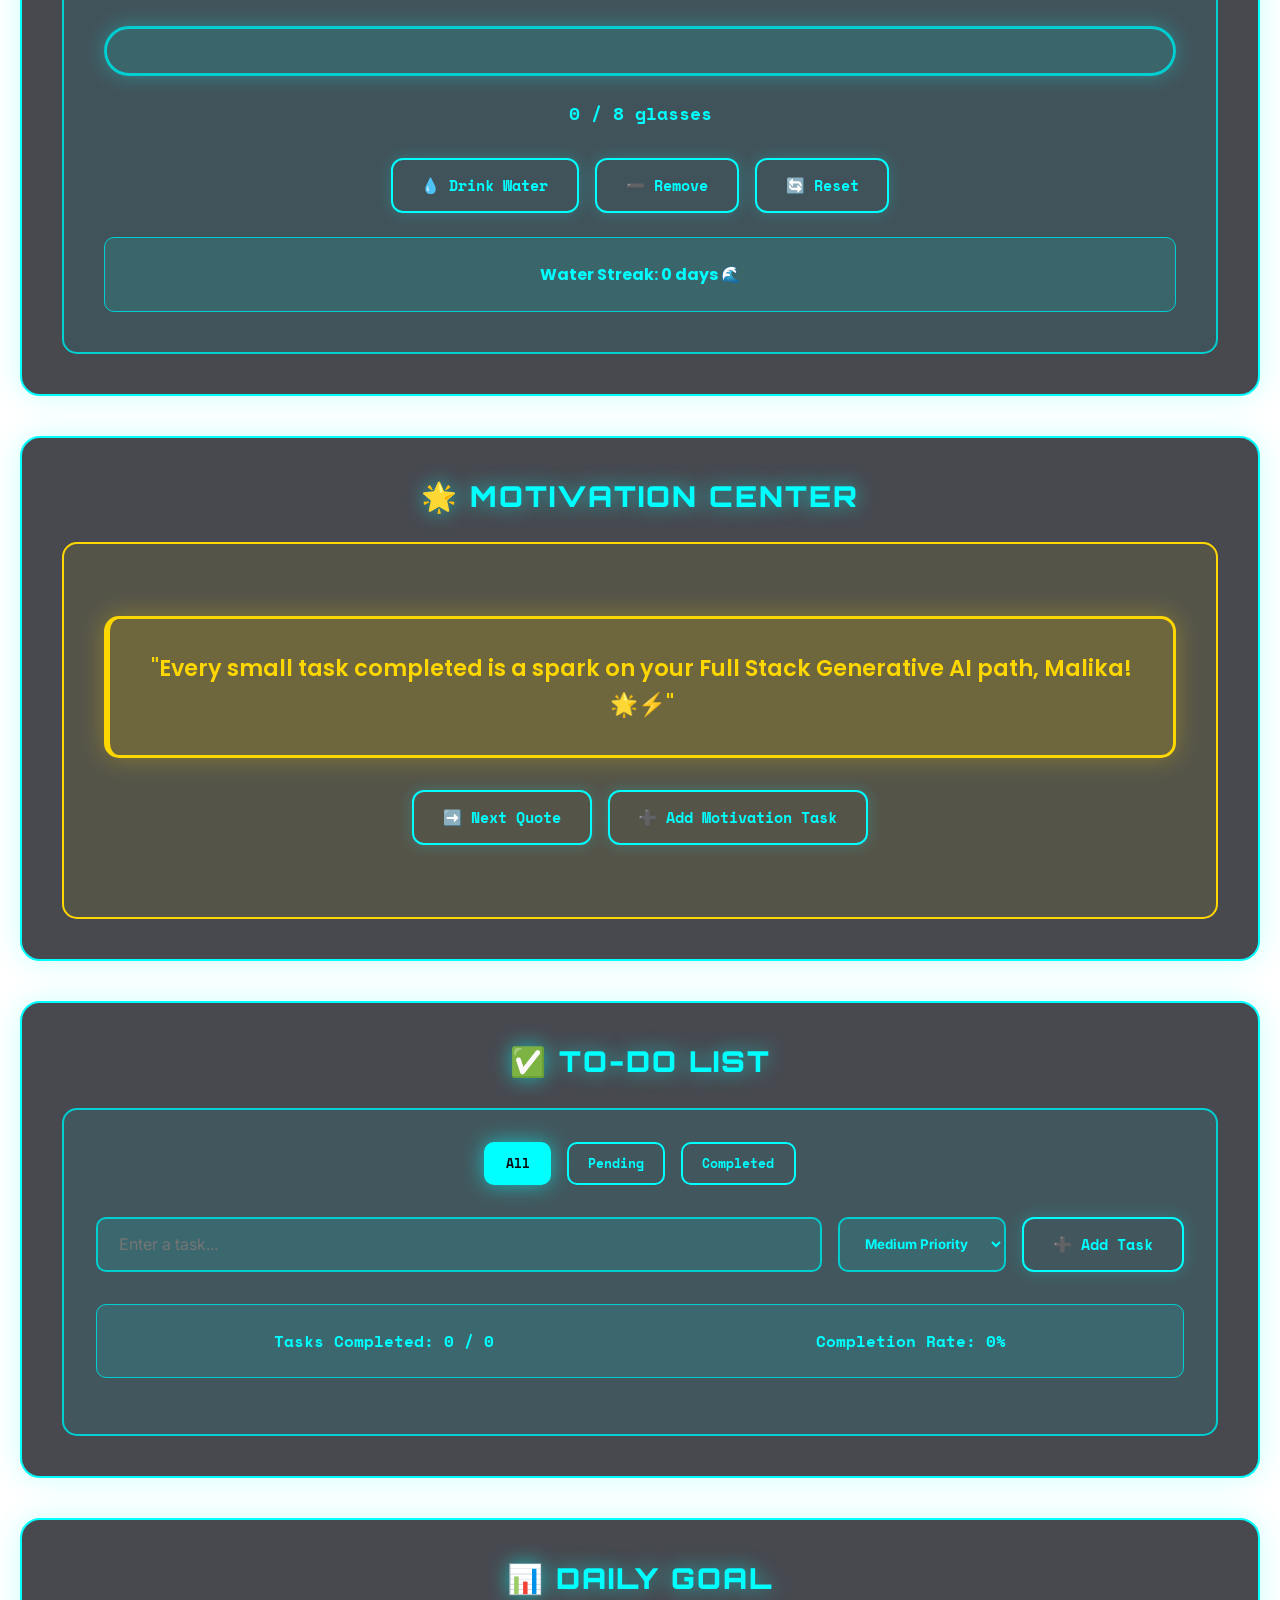
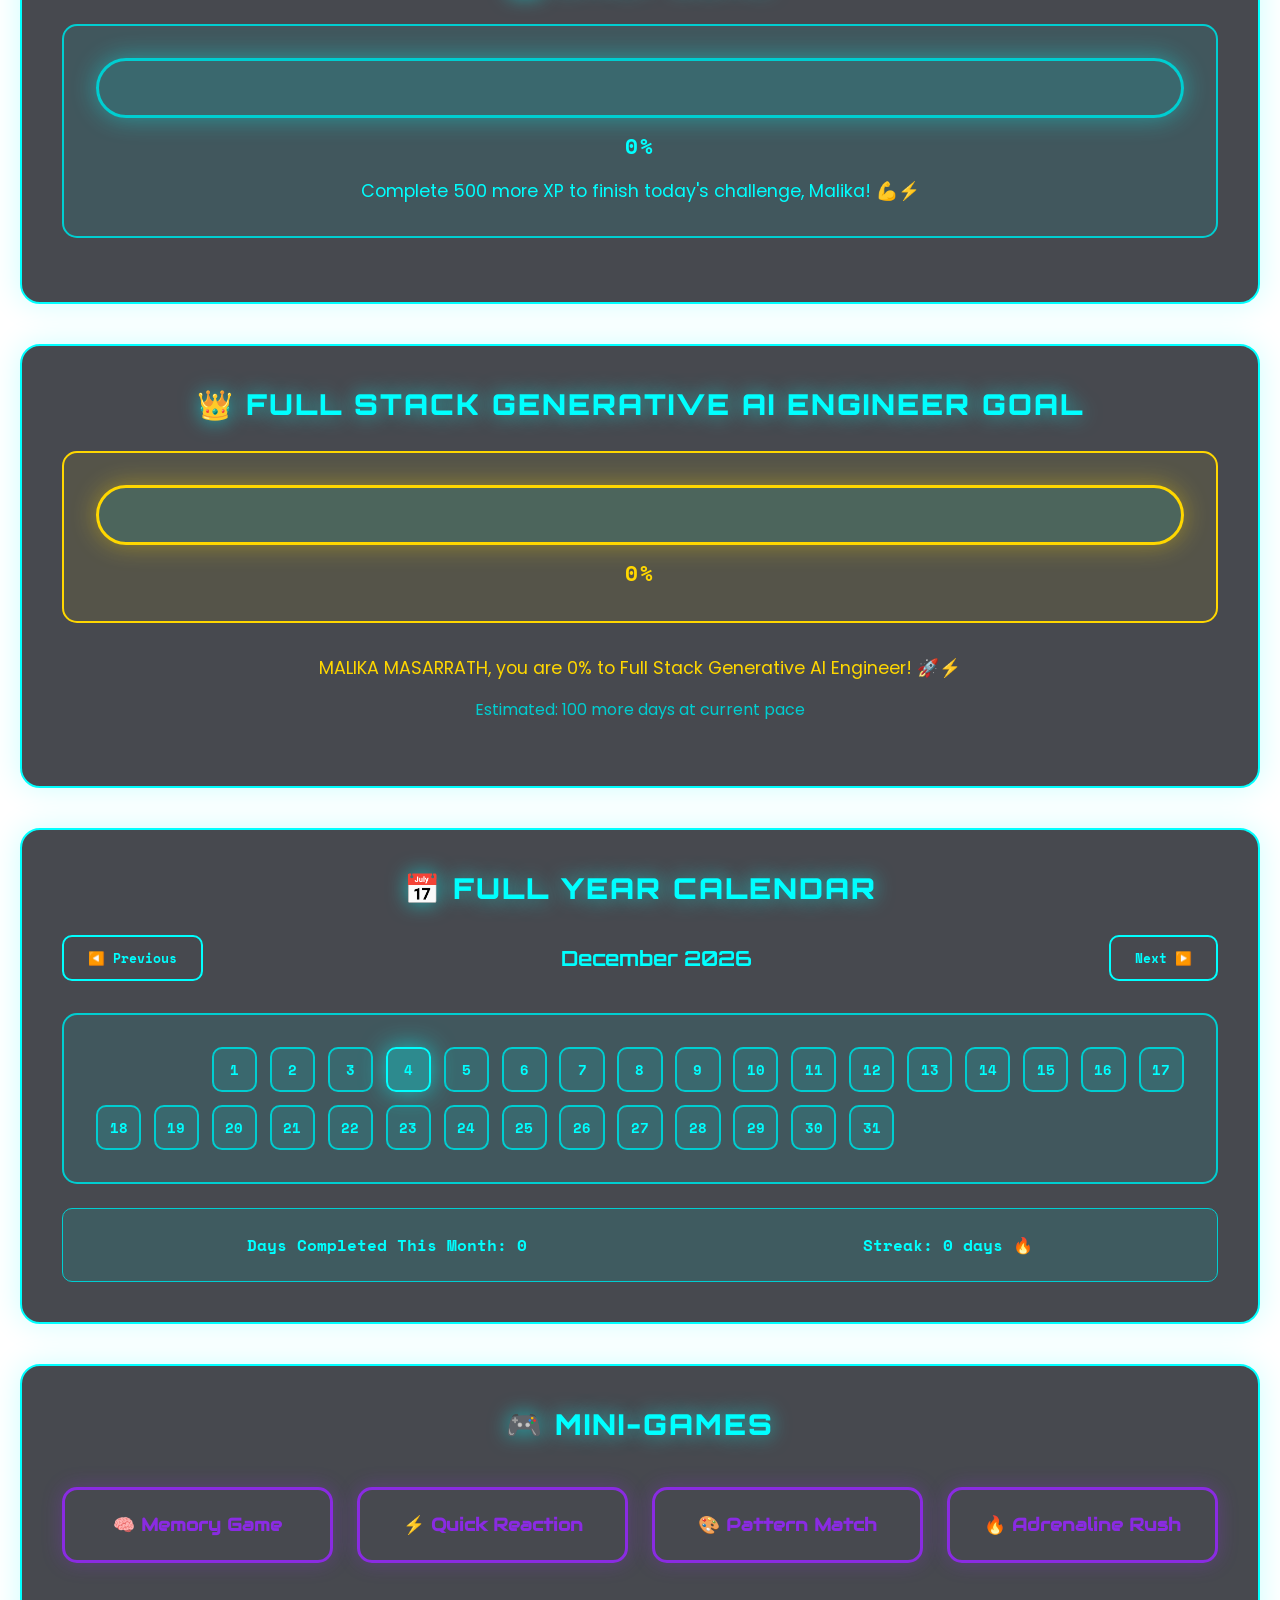
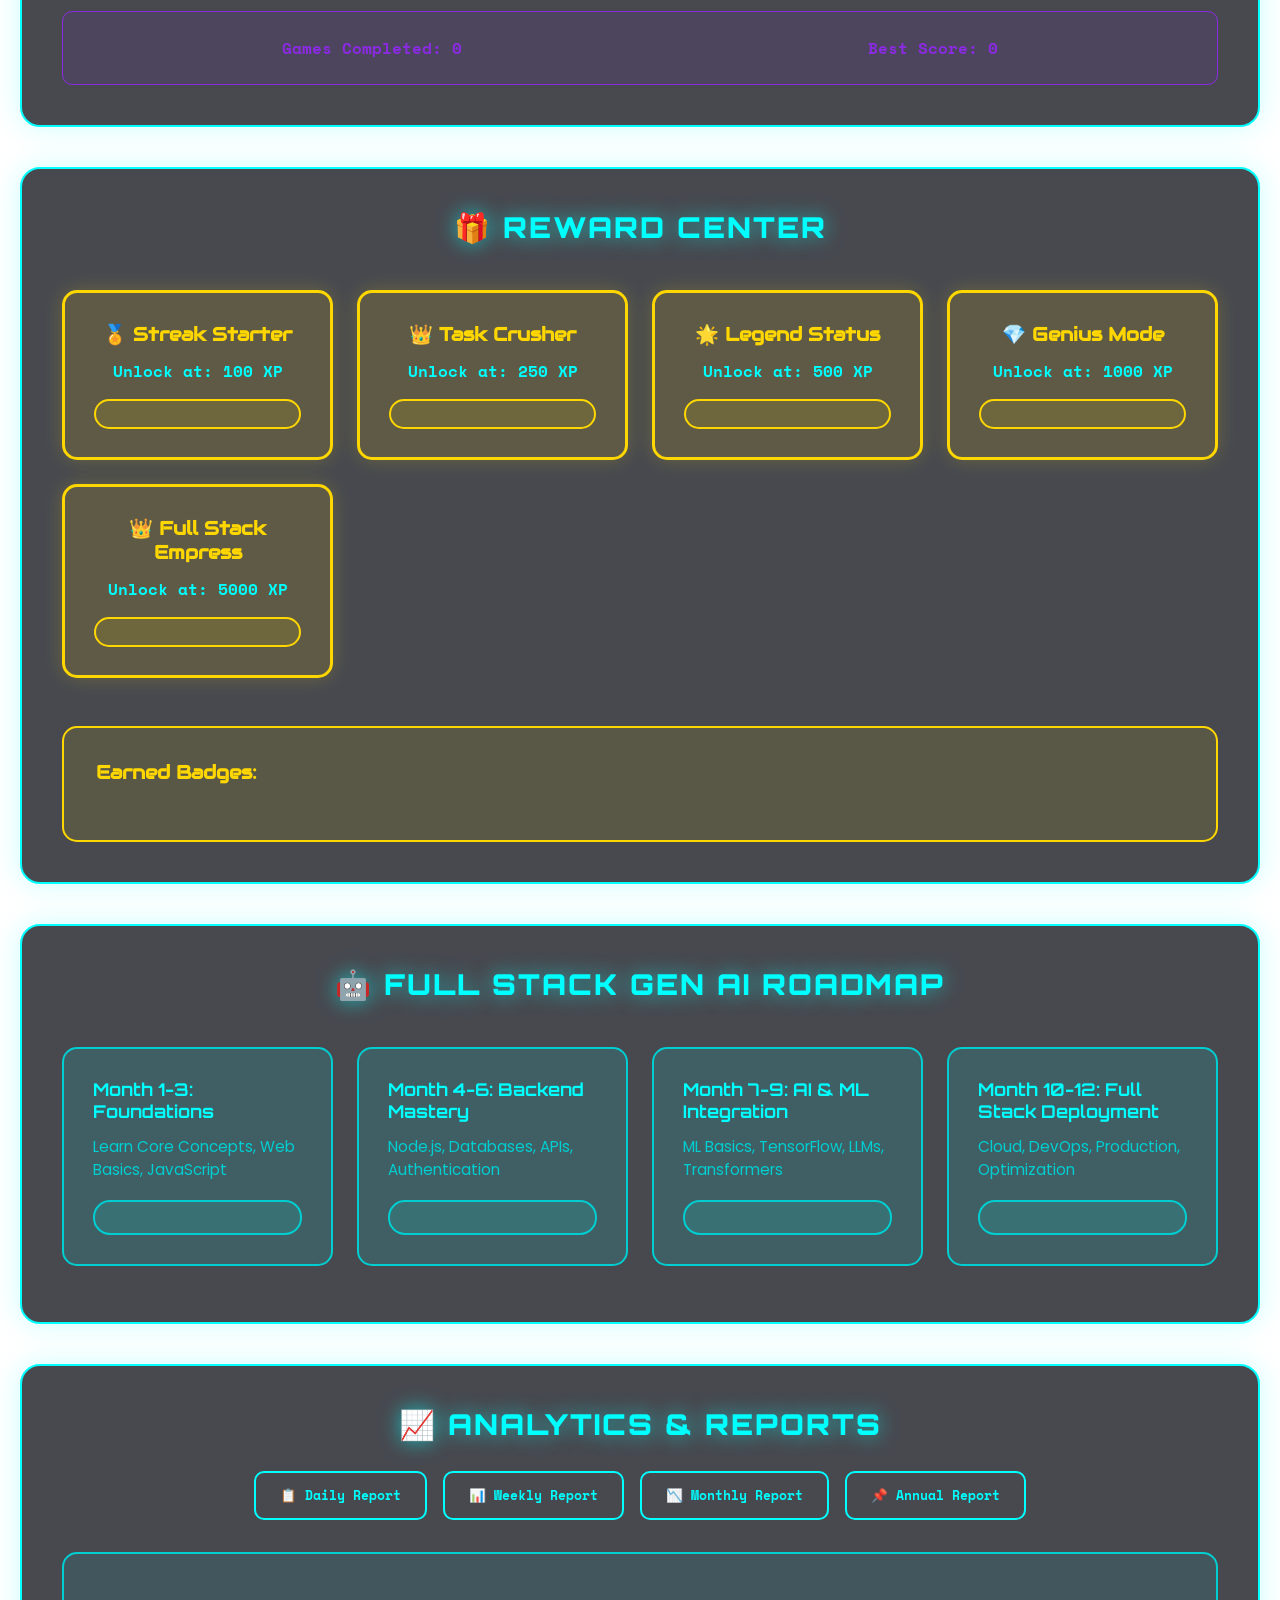
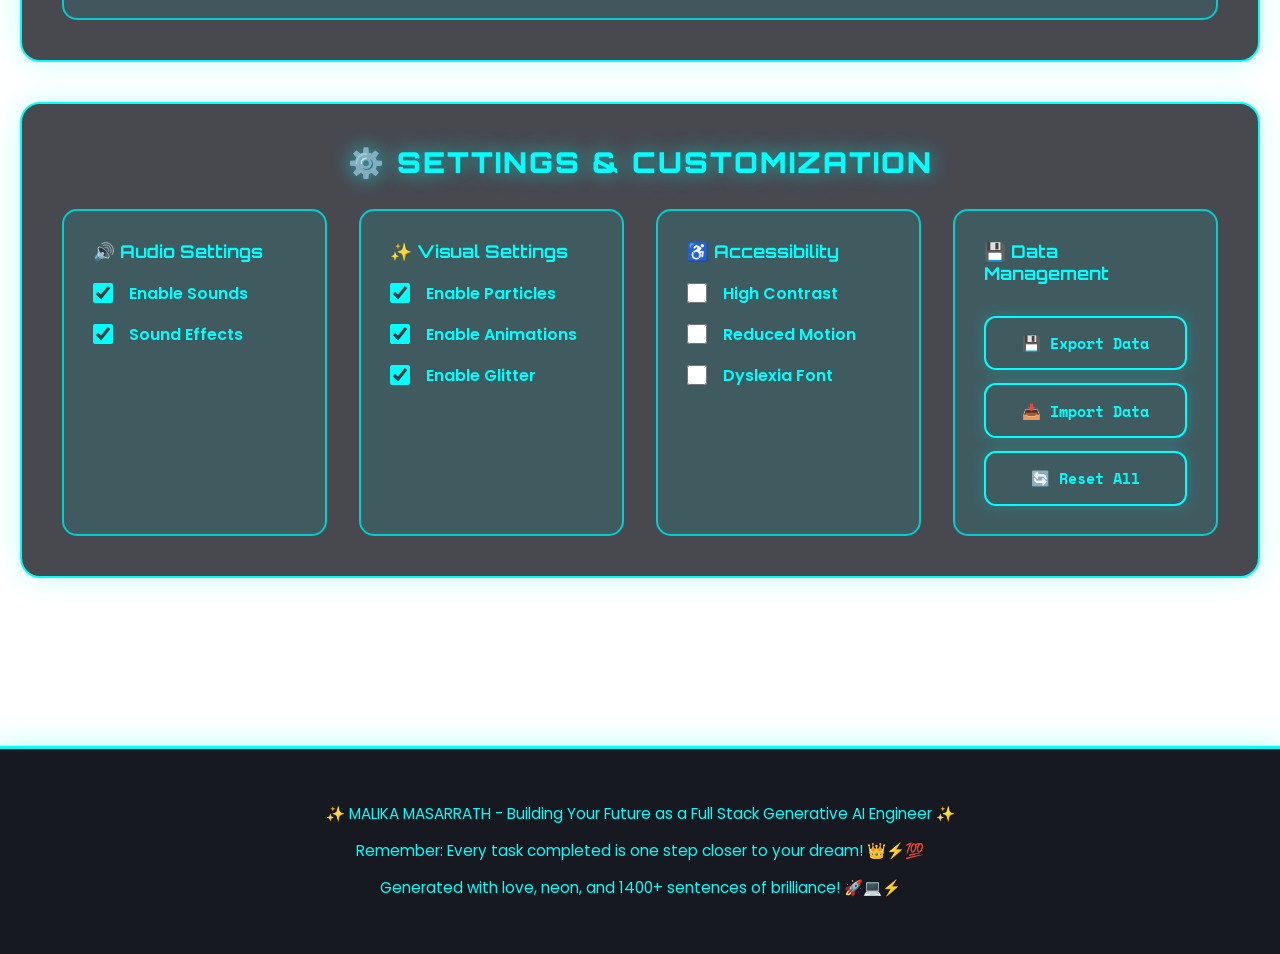
<file: Malika-WEBSITE/index.html>
<!DOCTYPE html>
<html lang="en">
<head>
    <meta charset="UTF-8">
    <meta name="viewport" content="width=device-width, initial-scale=1.0">
    <title>MALIKA MASARRATH - Full Stack Generative AI Engineer Dashboard</title>
    <link rel="stylesheet" href="styles.css">
    <link href="https://fonts.googleapis.com/css2?family=Orbitron:wght@400;700;900&family=Space+Mono:wght@400;700&family=Audiowide&family=Roboto+Mono:wght@400;700&family=Inter:wght@400;500;700&family=Poppins:wght@400;600;700&family=JetBrains+Mono:wght@400;700&family=Press+Start+2P&display=swap" rel="stylesheet">
</head>
<body>
    <!-- ════════════════════════════════════════════════════════════════ -->
    <!-- PERSISTENT GOAL BADGE - ALWAYS VISIBLE -->
    <!-- ════════════════════════════════════════════════════════════════ -->
    <div class="goal-badge" id="goalBadge">
        👑 MALIKA MASARRATH - Future Full Stack Generative AI Engineer ⚡💯
    </div>

    <!-- ════════════════════════════════════════════════════════════════ -->
    <!-- HEADER - NAVIGATION & STATS -->
    <!-- ════════════════════════════════════════════════════════════════ -->
    <header class="header" id="header">
        <div class="header-content">
            <div class="logo-section">
                <h1 class="header-title">🌟 YOU ARE UNSTOPPABLE, MALIKA! 🌟</h1>
                <p class="header-subtitle">Building Your Path to Full Stack Generative AI Engineering</p>
            </div>
            
            <nav class="nav-links">
                <button class="nav-link" onclick="scrollToSection('chainRoad')">🔗 Chain Road</button>
                <button class="nav-link" onclick="scrollToSection('dopamineMeter')">🧠 Dopamine</button>
                <button class="nav-link" onclick="scrollToSection('timer')">⏱️ Timer</button>
                <button class="nav-link" onclick="scrollToSection('stopwatch')">⏲️ Stopwatch</button>
                <button class="nav-link" onclick="scrollToSection('water')">💧 Water</button>
                <button class="nav-link" onclick="scrollToSection('calendar')">📅 Calendar</button>
                <button class="nav-link" onclick="scrollToSection('goals')">🎯 Goals</button>
                <button class="nav-link" onclick="scrollToSection('rewards')">🎁 Rewards</button>
            </nav>
            
            <div class="header-stats">
                <div class="xp-counter" id="xpCounter">
                    <span class="xp-label">Total XP:</span>
                    <span class="xp-value">0</span>
                </div>
                <div class="streak-counter" id="streakCounter">
                    <span class="streak-label">🔥 Streak:</span>
                    <span class="streak-value">0</span>
                </div>
                <div class="progress-counter" id="progressCounter">
                    <span class="progress-label">Progress:</span>
                    <span class="progress-value">0%</span>
                </div>
            </div>
        </div>
    </header>

    <!-- ════════════════════════════════════════════════════════════════ -->
    <!-- MAIN CONTAINER -->
    <!-- ════════════════════════════════════════════════════════════════ -->
    <main class="main-container">
        
        <!-- TAGLINE SECTION -->
        <div class="tagline-section">
            <div class="tagline">✨ Every task completed brings you closer to Full Stack Generative AI Engineer! ✨</div>
        </div>

        <!-- ════════════════════════════════════════════════════════════ -->
        <!-- DOPAMINE METER SECTION -->
        <!-- ════════════════════════════════════════════════════════════ -->
        <section class="dopamine-section" id="dopamineMeter">
            <h2 class="section-title">🧠 DOPAMINE METER</h2>
            <div class="meter-container">
                <div class="meter-bar" id="dopamineMeterBar">
                    <div class="meter-fill dopamine-fill" id="dopamineFill"></div>
                </div>
                <span class="meter-text" id="dopamineText">0 / 100</span>
                <p class="meter-message" id="dopamineMessage">Keep pushing, Malika! Release that dopamine! 🧠⚡</p>
            </div>
        </section>

        <!-- ════════════════════════════════════════════════════════════ -->
        <!-- ADRENALINE METER SECTION -->
        <!-- ════════════════════════════════════════════════════════════ -->
        <section class="adrenaline-section" id="adrenalineMeter">
            <h2 class="section-title">⚡ ADRENALINE METER</h2>
            <div class="meter-container">
                <div class="meter-bar" id="adrenalineMeterBar">
                    <div class="meter-fill adrenaline-fill" id="adrenalineFill"></div>
                </div>
                <span class="meter-text" id="adrenalineText">0 / 100</span>
                <p class="meter-message" id="adrenalineMessage">Unlock your adrenaline rush with high-intensity tasks! 🔥⚡</p>
            </div>
        </section>

        <!-- ════════════════════════════════════════════════════════════ -->
        <!-- CHAIN ROAD SECTION -->
        <!-- ════════════════════════════════════════════════════════════ -->
        <section class="chain-road-section" id="chainRoad">
            <h2 class="section-title">🔗 YOUR QUEST CHAIN ROAD</h2>
            <div class="chain-info">
                <p>Complete nodes to advance your journey. Each completion triggers neon explosions! ✨</p>
            </div>
            <div class="chain-road-container">
                <div class="chain-road" id="chainRoadPath">
                    <!-- Nodes generated dynamically -->
                </div>
            </div>
            <div class="chain-controls">
                <button class="action-btn" onclick="addChainNode()">➕ Add Quest Node</button>
                <button class="action-btn" onclick="completeChainRow()">🏆 Complete All Row</button>
            </div>
        </section>

        <!-- ════════════════════════════════════════════════════════════ -->
        <!-- TIMER SECTION -->
        <!-- ════════════════════════════════════════════════════════════ -->
        <section class="timer-section" id="timer">
            <h2 class="section-title">⏱️ FOCUS TIMER</h2>
            <div class="timer-container">
                <div class="timer-display" id="timerDisplay">00:25:00</div>
                <div class="timer-input-group">
                    <input type="number" id="timerMinutes" placeholder="Minutes" value="25" class="timer-input" min="1" max="120">
                    <input type="number" id="timerSeconds" placeholder="Seconds" value="0" class="timer-input" min="0" max="59">
                </div>
                <div class="timer-controls">
                    <button class="action-btn" onclick="startTimer()">▶️ Start</button>
                    <button class="action-btn" onclick="pauseTimer()">⏸️ Pause</button>
                    <button class="action-btn" onclick="resetTimer()">🔄 Reset</button>
                </div>
                <div class="timer-praise" id="timerPraise"></div>
                <div class="timer-stats">
                    <p>Sessions Completed: <span id="timerSessions">0</span></p>
                    <p>Total Time Focused: <span id="timerTotal">0</span> minutes</p>
                </div>
            </div>
        </section>

        <!-- ════════════════════════════════════════════════════════════ -->
        <!-- STOPWATCH SECTION -->
        <!-- ════════════════════════════════════════════════════════════ -->
        <section class="stopwatch-section" id="stopwatch">
            <h2 class="section-title">⏲️ STOPWATCH</h2>
            <div class="stopwatch-container">
                <div class="stopwatch-display" id="stopwatchDisplay">00:00:00</div>
                <div class="stopwatch-controls">
                    <button class="action-btn" onclick="startStopwatch()">▶️ Start</button>
                    <button class="action-btn" onclick="stopStopwatch()">⏹️ Stop</button>
                    <button class="action-btn" onclick="lapStopwatch()">📍 Lap</button>
                    <button class="action-btn" onclick="resetStopwatch()">🔄 Reset</button>
                </div>
                <div class="laps-list" id="lapsList"></div>
                <div class="stopwatch-stats">
                    <p>Total Laps: <span id="totalLaps">0</span></p>
                </div>
            </div>
        </section>

        <!-- ════════════════════════════════════════════════════════════ -->
        <!-- WATER TRACKER SECTION -->
        <!-- ════════════════════════════════════════════════════════════ -->
        <section class="water-section" id="water">
            <h2 class="section-title">💧 HYDRATION TRACKER</h2>
            <div class="water-container">
                <div class="water-progress">
                    <div class="water-bar" id="waterBar">
                        <div class="water-fill" id="waterFill"></div>
                    </div>
                    <span class="water-text" id="waterText">0 / 8 glasses</span>
                </div>
                <div class="water-controls">
                    <button class="action-btn" onclick="addWater()">💧 Drink Water</button>
                    <button class="action-btn" onclick="removeWater()">➖ Remove</button>
                    <button class="action-btn" onclick="resetWater()">🔄 Reset</button>
                </div>
                <div class="water-streak">
                    <p>Water Streak: <span id="waterStreak">0</span> days 🌊</p>
                </div>
            </div>
        </section>

        <!-- ════════════════════════════════════════════════════════════ -->
        <!-- MOTIVATION CENTER SECTION -->
        <!-- ════════════════════════════════════════════════════════════ -->
        <section class="motivation-section" id="motivation">
            <h2 class="section-title">🌟 MOTIVATION CENTER</h2>
            <div class="motivation-container">
                <div class="motivation-quote" id="motivationQuote">
                    "Every small task completed is a spark on your Full Stack Generative AI path, Malika! 🌟⚡"
                </div>
                <div class="motivation-controls">
                    <button class="action-btn" onclick="nextQuote()">➡️ Next Quote</button>
                    <button class="action-btn" onclick="addMotivationTask()">➕ Add Motivation Task</button>
                </div>
                <div class="motivation-tasks" id="motivationTasks"></div>
            </div>
        </section>

        <!-- ════════════════════════════════════════════════════════════ -->
        <!-- TO-DO LIST SECTION -->
        <!-- ════════════════════════════════════════════════════════════ -->
        <section class="todo-section" id="todo">
            <h2 class="section-title">✅ TO-DO LIST</h2>
            <div class="todo-container">
                <div class="todo-filters">
                    <button class="filter-btn active" onclick="filterTodos('all')">All</button>
                    <button class="filter-btn" onclick="filterTodos('pending')">Pending</button>
                    <button class="filter-btn" onclick="filterTodos('completed')">Completed</button>
                </div>
                <div class="todo-input-group">
                    <input type="text" id="todoInput" placeholder="Enter a task..." class="todo-input">
                    <select id="todoPriority" class="priority-select">
                        <option value="low">Low Priority</option>
                        <option value="medium" selected>Medium Priority</option>
                        <option value="high">High Priority</option>
                    </select>
                    <button class="action-btn" onclick="addTodo()">➕ Add Task</button>
                </div>
                <div class="todo-stats">
                    <p>Tasks Completed: <span id="todoCompleted">0</span> / <span id="todoTotal">0</span></p>
                    <p>Completion Rate: <span id="todoRate">0</span>%</p>
                </div>
                <div class="todo-list" id="todoList"></div>
            </div>
        </section>

        <!-- ════════════════════════════════════════════════════════════ -->
        <!-- DAILY GOAL BAR -->
        <!-- ════════════════════════════════════════════════════════════ -->
        <section class="daily-goal-section" id="dailyGoal">
            <h2 class="section-title">📊 DAILY GOAL</h2>
            <div class="goal-bar-container">
                <div class="goal-bar" id="dailyGoalBar">
                    <div class="goal-fill" id="dailyGoalFill"></div>
                </div>
                <span class="goal-text" id="dailyGoalText">0%</span>
                <p class="goal-message" id="dailyGoalMessage">Complete 500 XP to finish today's challenge, Malika! 💪⚡</p>
            </div>
        </section>

        <!-- ════════════════════════════════════════════════════════════ -->
        <!-- FINAL GOAL BAR -->
        <!-- ════════════════════════════════════════════════════════════ -->
        <section class="final-goal-section" id="finalGoal">
            <h2 class="section-title">👑 FULL STACK GENERATIVE AI ENGINEER GOAL</h2>
            <div class="goal-bar-container final-goal-container">
                <div class="goal-bar final-goal-bar" id="finalGoalBar">
                    <div class="goal-fill" id="finalGoalFill"></div>
                </div>
                <span class="goal-text" id="finalGoalText">0%</span>
            </div>
            <div class="final-goal-details">
                <p class="final-goal-message" id="finalGoalMessage">MALIKA MASARRATH, you are 0% to Full Stack Generative AI Engineer! 🚀⚡</p>
                <p class="projected-timeline" id="projectedTimeline">Projected Completion: Calculating...</p>
                <div class="milestone-tracker" id="milestoneTracker"></div>
            </div>
        </section>

        <!-- ════════════════════════════════════════════════════════════ -->
        <!-- CALENDAR SECTION -->
        <!-- ════════════════════════════════════════════════════════════ -->
        <section class="calendar-section" id="calendar">
            <h2 class="section-title">📅 FULL YEAR CALENDAR</h2>
            <div class="calendar-controls">
                <button class="nav-btn" onclick="previousMonth()">◀️ Previous</button>
                <span id="currentMonth">January 2024</span>
                <button class="nav-btn" onclick="nextMonth()">Next ▶️</button>
            </div>
            <div class="calendar-container" id="calendarContainer">
                <!-- Calendar generated dynamically -->
            </div>
            <div class="calendar-stats">
                <p>Days Completed This Month: <span id="daysCompletedMonth">0</span></p>
                <p>Streak: <span id="calendarStreak">0</span> days 🔥</p>
            </div>
        </section>

        <!-- ════════════════════════════════════════════════════════════ -->
        <!-- MINI-GAMES SECTION -->
        <!-- ════════════════════════════════════════════════════════════ -->
        <section class="minigames-section" id="minigames">
            <h2 class="section-title">🎮 MINI-GAMES</h2>
            <div class="minigames-container">
                <button class="minigame-btn" onclick="playMemoryGame()">🧠 Memory Game</button>
                <button class="minigame-btn" onclick="playQuickReaction()">⚡ Quick Reaction</button>
                <button class="minigame-btn" onclick="playPatternMatch()">🎨 Pattern Match</button>
                <button class="minigame-btn" onclick="playAdrenalineChallenge()">🔥 Adrenaline Rush</button>
            </div>
            <div class="minigames-stats">
                <p>Games Completed: <span id="gamesCompleted">0</span></p>
                <p>Best Score: <span id="bestScore">0</span></p>
            </div>
        </section>

        <!-- ════════════════════════════════════════════════════════════ -->
        <!-- REWARD CENTER SECTION -->
        <!-- ════════════════════════════════════════════════════════════ -->
        <section class="rewards-section" id="rewards">
            <h2 class="section-title">🎁 REWARD CENTER</h2>
            <div class="rewards-container">
                <div class="reward-item" id="rewardItem1">
                    <h3>🏅 Streak Starter</h3>
                    <p>Unlock at: 100 XP</p>
                    <div class="reward-progress">
                        <div class="reward-bar" id="reward1Bar"></div>
                    </div>
                </div>
                <div class="reward-item" id="rewardItem2">
                    <h3>👑 Task Crusher</h3>
                    <p>Unlock at: 250 XP</p>
                    <div class="reward-progress">
                        <div class="reward-bar" id="reward2Bar"></div>
                    </div>
                </div>
                <div class="reward-item" id="rewardItem3">
                    <h3>🌟 Legend Status</h3>
                    <p>Unlock at: 500 XP</p>
                    <div class="reward-progress">
                        <div class="reward-bar" id="reward3Bar"></div>
                    </div>
                </div>
                <div class="reward-item" id="rewardItem4">
                    <h3>💎 Genius Mode</h3>
                    <p>Unlock at: 1000 XP</p>
                    <div class="reward-progress">
                        <div class="reward-bar" id="reward4Bar"></div>
                    </div>
                </div>
                <div class="reward-item" id="rewardItem5">
                    <h3>👑 Full Stack Empress</h3>
                    <p>Unlock at: 5000 XP</p>
                    <div class="reward-progress">
                        <div class="reward-bar" id="reward5Bar"></div>
                    </div>
                </div>
            </div>
            <div class="earned-badges" id="earnedBadges">
                <h3>Earned Badges:</h3>
                <div id="badgesContainer"></div>
            </div>
        </section>

        <!-- ════════════════════════════════════════════════════════════ -->
        <!-- AI ROADMAP SECTION -->
        <!-- ════════════════════════════════════════════════════════════ -->
        <section class="ai-roadmap-section" id="aiRoadmap">
            <h2 class="section-title">🤖 FULL STACK GEN AI ROADMAP</h2>
            <div class="roadmap-container">
                <div class="roadmap-milestone" id="milestone1">
                    <h3>Month 1-3: Foundations</h3>
                    <p>Learn Core Concepts, Web Basics, JavaScript</p>
                    <div class="milestone-bar">
                        <div class="milestone-progress" id="milestoneProgress1"></div>
                    </div>
                </div>
                <div class="roadmap-milestone" id="milestone2">
                    <h3>Month 4-6: Backend Mastery</h3>
                    <p>Node.js, Databases, APIs, Authentication</p>
                    <div class="milestone-bar">
                        <div class="milestone-progress" id="milestoneProgress2"></div>
                    </div>
                </div>
                <div class="roadmap-milestone" id="milestone3">
                    <h3>Month 7-9: AI & ML Integration</h3>
                    <p>ML Basics, TensorFlow, LLMs, Transformers</p>
                    <div class="milestone-bar">
                        <div class="milestone-progress" id="milestoneProgress3"></div>
                    </div>
                </div>
                <div class="roadmap-milestone" id="milestone4">
                    <h3>Month 10-12: Full Stack Deployment</h3>
                    <p>Cloud, DevOps, Production, Optimization</p>
                    <div class="milestone-bar">
                        <div class="milestone-progress" id="milestoneProgress4"></div>
                    </div>
                </div>
            </div>
        </section>

        <!-- ════════════════════════════════════════════════════════════ -->
        <!-- ANALYTICS & REPORTS -->
        <!-- ════════════════════════════════════════════════════════════ -->
        <section class="analytics-section" id="analytics">
            <h2 class="section-title">📈 ANALYTICS & REPORTS</h2>
            <div class="analytics-container">
                <button class="report-btn" onclick="generateDailyReport()">📋 Daily Report</button>
                <button class="report-btn" onclick="generateWeeklyReport()">📊 Weekly Report</button>
                <button class="report-btn" onclick="generateMonthlyReport()">📉 Monthly Report</button>
                <button class="report-btn" onclick="generateAnnualReport()">📌 Annual Report</button>
            </div>
            <div class="report-container" id="reportContainer"></div>
        </section>

        <!-- ════════════════════════════════════════════════════════════ -->
        <!-- SETTINGS SECTION -->
        <!-- ════════════════════════════════════════════════════════════ -->
        <section class="settings-section" id="settings">
            <h2 class="section-title">⚙️ SETTINGS & CUSTOMIZATION</h2>
            <div class="settings-grid">
                <div class="settings-group">
                    <h3>🔊 Audio Settings</h3>
                    <label>
                        <input type="checkbox" id="soundToggle" checked> Enable Sounds
                    </label>
                    <label>
                        <input type="checkbox" id="soundFxToggle" checked> Sound Effects
                    </label>
                </div>
                <div class="settings-group">
                    <h3>✨ Visual Settings</h3>
                    <label>
                        <input type="checkbox" id="particleToggle" checked> Enable Particles
                    </label>
                    <label>
                        <input type="checkbox" id="animationToggle" checked> Enable Animations
                    </label>
                    <label>
                        <input type="checkbox" id="glitterToggle" checked> Enable Glitter
                    </label>
                </div>
                <div class="settings-group">
                    <h3>♿ Accessibility</h3>
                    <label>
                        <input type="checkbox" id="highContrastToggle"> High Contrast
                    </label>
                    <label>
                        <input type="checkbox" id="reducedMotionToggle"> Reduced Motion
                    </label>
                    <label>
                        <input type="checkbox" id="dyslexiaFontToggle"> Dyslexia Font
                    </label>
                </div>
                <div class="settings-group">
                    <h3>💾 Data Management</h3>
                    <button class="action-btn" onclick="exportData()">💾 Export Data</button>
                    <button class="action-btn" onclick="importData()">📥 Import Data</button>
                    <button class="action-btn" onclick="resetAllData()">🔄 Reset All</button>
                </div>
            </div>
        </section>
    </main>

    <!-- ════════════════════════════════════════════════════════════════ -->
    <!-- FOOTER -->
    <!-- ════════════════════════════════════════════════════════════════ -->
    <footer class="footer">
        <p>✨ MALIKA MASARRATH - Building Your Future as a Full Stack Generative AI Engineer ✨</p>
        <p>Remember: Every task completed is one step closer to your dream! 👑⚡💯</p>
        <p>Generated with love, neon, and 1400+ sentences of brilliance! 🚀💻⚡</p>
    </footer>

    <!-- ════════════════════════════════════════════════════════════════ -->
    <!-- PARTICLES CONTAINER -->
    <!-- ════════════════════════════════════════════════════════════════ -->
    <div class="particles-container" id="particlesContainer"></div>

    <!-- ════════════════════════════════════════════════════════════════ -->
    <!-- TOAST CONTAINER -->
    <!-- ════════════════════════════════════════════════════════════════ -->
    <div class="toast-container" id="toastContainer"></div>

    <!-- ════════════════════════════════════════════════════════════════ -->
    <!-- MODAL FOR MINI-GAMES -->
    <!-- ════════════════════════════════════════════════════════════════ -->
    <div class="modal" id="gameModal" style="display: none;">
        <div class="modal-content">
            <button class="modal-close" onclick="closeModal()">✕</button>
            <div id="gameContent"></div>
        </div>
    </div>

    <!-- ════════════════════════════════════════════════════════════════ -->
    <!-- JAVASCRIPT FILES -->
    <!-- ════════════════════════════════════════════════════════════════ -->
    <script src="script.js"></script>
</body>
</html>
</file>
<file: styles.css>
/* ═════════════════════════════════════════════════════════════════════ */
/* MALIKA MASARRATH'S ULTIMATE NEON PRODUCTIVITY DASHBOARD - FULL VERSION */
/* ═════════════════════════════════════════════════════════════════════ */

* {
    margin: 0;
    padding: 0;
    box-sizing: border-box;
}

:root {
    --primary-neon: #00FFFF;
    --secondary-neon: #8A2BE2;
    --gold-neon: #FFD700;
    --cyan-neon: #00CED1;
    --red-neon: #FF1493;
    --green-neon: #00FF00;
    --bg-dark: #0A0D14;
    --text-light: #FFFFFF;
    --glow-intensity: 0.8;
    --transition: all 0.3s cubic-bezier(0.4, 0.0, 0.2, 1);
}

html {
    scroll-behavior: smooth;
}

body {
    background: linear-gradient(135deg, #0A0D14 0%, #1a1d2e 50%, #0A0D14 100%);
    background-attachment: fixed;
    color: var(--text-light);
    font-family: 'Inter', sans-serif;
    overflow-x: hidden;
    min-height: 100vh;
}

body.high-contrast {
    --primary-neon: #FFFF00;
    --secondary-neon: #FFFFFF;
    --gold-neon: #FFFFFF;
    background: #000000;
}

body.reduced-motion * {
    animation: none !important;
    transition: none !important;
}

body.dyslexia-font {
    font-family: 'OpenDyslexic', 'Comic Sans MS', sans-serif;
}

/* ═════════════════════════════════════════════════════════════════════ */
/* HEADER & NAVIGATION */
/* ═════════════════════════════════════════════════════════════════════ */

.header {
    position: fixed;
    top: 0;
    width: 100%;
    background: rgba(10, 13, 20, 0.98);
    backdrop-filter: blur(10px);
    border-bottom: 3px solid var(--primary-neon);
    box-shadow: 0 0 30px rgba(0, 255, 255, 0.4);
    z-index: 1000;
    animation: headerGlow 2.5s ease-in-out infinite;
}

@keyframes headerGlow {
    0%, 100% { 
        box-shadow: 0 0 30px rgba(0, 255, 255, 0.4);
    }
    50% { 
        box-shadow: 0 0 50px rgba(0, 255, 255, 0.8);
    }
}

.header-content {
    max-width: 1600px;
    margin: 0 auto;
    padding: 1.2rem 2rem;
    display: flex;
    justify-content: space-between;
    align-items: center;
    flex-wrap: wrap;
    gap: 1.5rem;
}

.logo-section {
    flex: 1;
    min-width: 300px;
}

.header-title {
    font-family: 'Orbitron', sans-serif;
    font-size: 1.8rem;
    font-weight: 900;
    background: linear-gradient(90deg, var(--primary-neon), var(--cyan-neon), var(--primary-neon));
    -webkit-background-clip: text;
    -webkit-text-fill-color: transparent;
    background-clip: text;
    text-shadow: 0 0 20px rgba(0, 255, 255, 0.5);
    animation: titleShimmer 3s ease-in-out infinite;
    margin-bottom: 0.3rem;
}

@keyframes titleShimmer {
    0%, 100% { 
        text-shadow: 0 0 20px rgba(0, 255, 255, 0.5);
        opacity: 1;
    }
    50% { 
        text-shadow: 0 0 35px rgba(0, 255, 255, 0.9);
        opacity: 0.95;
    }
}

.header-subtitle {
    font-family: 'Poppins', sans-serif;
    font-size: 0.85rem;
    color: var(--cyan-neon);
    opacity: 0.8;
}

.nav-links {
    display: flex;
    gap: 0.8rem;
    flex-wrap: wrap;
    justify-content: center;
    flex: 1;
}

.nav-link {
    background: transparent;
    border: 2px solid var(--primary-neon);
    color: var(--primary-neon);
    padding: 0.6rem 1.2rem;
    border-radius: 10px;
    cursor: pointer;
    font-family: 'Space Mono', monospace;
    font-size: 0.85rem;
    font-weight: 700;
    transition: var(--transition);
    box-shadow: 0 0 10px rgba(0, 255, 255, 0.2);
    position: relative;
    overflow: hidden;
}

.nav-link::before {
    content: '';
    position: absolute;
    top: 0;
    left: -100%;
    width: 100%;
    height: 100%;
    background: var(--primary-neon);
    z-index: -1;
    transition: left 0.3s ease;
}

.nav-link:hover {
    color: var(--bg-dark);
    box-shadow: 0 0 25px rgba(0, 255, 255, 0.8);
    transform: scale(1.08);
}

.nav-link:hover::before {
    left: 0;
}

.header-stats {
    display: flex;
    gap: 1rem;
    flex-wrap: wrap;
    justify-content: center;
    flex: 1;
    min-width: 300px;
}

.xp-counter,
.streak-counter,
.progress-counter {
    background: rgba(0, 255, 255, 0.1);
    border: 2px solid var(--primary-neon);
    padding: 0.8rem 1.5rem;
    border-radius: 12px;
    box-shadow: 0 0 15px rgba(0, 255, 255, 0.3);
    animation: counterPulse 1.5s ease-in-out infinite;
    min-width: 150px;
}

@keyframes counterPulse {
    0%, 100% { 
        box-shadow: 0 0 15px rgba(0, 255, 255, 0.3);
    }
    50% { 
        box-shadow: 0 0 30px rgba(0, 255, 255, 0.6);
    }
}

.xp-label,
.streak-label,
.progress-label {
    font-family: 'Space Mono', monospace;
    color: var(--cyan-neon);
    font-weight: 700;
    font-size: 0.9rem;
    margin-right: 0.5rem;
}

.xp-value,
.streak-value,
.progress-value {
    font-family: 'Space Mono', monospace;
    color: var(--gold-neon);
    font-size: 1.3rem;
    font-weight: 900;
    animation: valueJump 0.5s ease-out forwards;
}

@keyframes valueJump {
    0% { transform: translateY(-10px); opacity: 0; }
    100% { transform: translateY(0); opacity: 1; }
}

/* ═════════════════════════════════════════════════════════════════════ */
/* GOAL BADGE */
/* ═════════════════════════════════════════════════════════════════════ */

.goal-badge {
    position: fixed;
    top: 90px;
    left: 20px;
    background: rgba(0, 255, 255, 0.1);
    border: 2px solid var(--primary-neon);
    padding: 1.2rem;
    border-radius: 15px;
    font-family: 'Audiowide', cursive;
    font-size: 0.95rem;
    color: var(--primary-neon);
    box-shadow: 0 0 25px rgba(0, 255, 255, 0.5);
    animation: badgeFloat 3.5s ease-in-out infinite;
    z-index: 999;
    max-width: 280px;
    text-align: center;
    transition: var(--transition);
}

@keyframes badgeFloat {
    0%, 100% { 
        transform: translateY(0px);
        box-shadow: 0 0 25px rgba(0, 255, 255, 0.5);
    }
    50% { 
        transform: translateY(-12px);
        box-shadow: 0 0 40px rgba(0, 255, 255, 0.8);
    }
}

.goal-badge:hover {
    transform: scale(1.05);
    box-shadow: 0 0 40px rgba(0, 255, 255, 0.9);
}

/* ═════════════════════════════════════════════════════════════════════ */
/* MAIN CONTAINER */
/* ═════════════════════════════════════════════════════════════════════ */

.main-container {
    max-width: 1600px;
    margin: 0 auto;
    padding: 140px 20px 80px 20px;
}

/* ═════════════════════════════════════════════════════════════════════ */
/* TAGLINE */
/* ═════════════════════════════════════════════════════════════════════ */

.tagline-section {
    text-align: center;
    margin-bottom: 3rem;
}

.tagline {
    font-family: 'Poppins', sans-serif;
    font-size: 1.3rem;
    color: var(--primary-neon);
    margin-bottom: 2rem;
    animation: taglineShimmer 2.5s ease-in-out infinite;
    padding: 1.5rem;
    background: rgba(0, 255, 255, 0.1);
    border: 2px solid var(--cyan-neon);
    border-radius: 15px;
    box-shadow: 0 0 20px rgba(0, 255, 255, 0.3);
}

@keyframes taglineShimmer {
    0%, 100% { 
        opacity: 0.85;
        box-shadow: 0 0 20px rgba(0, 255, 255, 0.3);
    }
    50% { 
        opacity: 1;
        box-shadow: 0 0 35px rgba(0, 255, 255, 0.7);
    }
}

/* ═════════════════════════════════════════════════════════════════════ */
/* SECTION STYLES */
/* ═════════════════════════════════════════════════════════════════════ */

.section-title {
    font-family: 'Orbitron', sans-serif;
    font-size: 1.8rem;
    font-weight: 900;
    color: var(--primary-neon);
    margin-bottom: 1.8rem;
    text-align: center;
    text-shadow: 0 0 20px rgba(0, 255, 255, 0.6);
    animation: titleGlow 2.5s ease-in-out infinite;
    letter-spacing: 2px;
}

@keyframes titleGlow {
    0%, 100% { 
        text-shadow: 0 0 20px rgba(0, 255, 255, 0.6);
        transform: scale(1);
    }
    50% { 
        text-shadow: 0 0 35px rgba(0, 255, 255, 0.9);
        transform: scale(1.02);
    }
}

section {
    background: rgba(10, 13, 20, 0.75);
    border: 2px solid var(--primary-neon);
    border-radius: 20px;
    padding: 2.5rem;
    margin-bottom: 2.5rem;
    box-shadow: 0 0 30px rgba(0, 255, 255, 0.2);
    animation: sectionEntry 0.6s ease-out forwards;
    transition: var(--transition);
    backdrop-filter: blur(5px);
}

@keyframes sectionEntry {
    from {
        opacity: 0;
        transform: translateY(20px);
    }
    to {
        opacity: 1;
        transform: translateY(0);
    }
}

section:hover {
    box-shadow: 0 0 45px rgba(0, 255, 255, 0.5);
    transform: translateY(-8px);
    border-color: var(--cyan-neon);
}

/* ═════════════════════════════════════════════════════════════════════ */
/* DOPAMINE & ADRENALINE METERS */
/* ═════════════════════════════════════════════════════════════════════ */

.dopamine-section,
.adrenaline-section {
    background: rgba(10, 13, 20, 0.8);
    border: 3px solid var(--green-neon);
}

.adrenaline-section {
    border-color: var(--red-neon);
}

.meter-container {
    background: rgba(0, 255, 255, 0.05);
    border: 2px solid var(--primary-neon);
    border-radius: 15px;
    padding: 2rem;
    text-align: center;
}

.meter-bar {
    background: rgba(0, 255, 255, 0.1);
    height: 50px;
    border-radius: 25px;
    overflow: hidden;
    border: 2px solid var(--primary-neon);
    position: relative;
    margin: 1.5rem 0;
    box-shadow: 0 0 20px rgba(0, 255, 255, 0.3);
}

.meter-fill {
    height: 100%;
    width: 0%;
    transition: width 0.6s cubic-bezier(0.34, 1.56, 0.64, 1);
    position: relative;
}

.dopamine-fill {
    background: linear-gradient(90deg, var(--green-neon), var(--primary-neon));
    box-shadow: inset 0 0 20px rgba(0, 255, 0, 0.5);
}

.adrenaline-fill {
    background: linear-gradient(90deg, var(--red-neon), var(--gold-neon));
    box-shadow: inset 0 0 20px rgba(255, 20, 147, 0.5);
}

.meter-text {
    font-family: 'Space Mono', monospace;
    color: var(--gold-neon);
    font-weight: 700;
    font-size: 1.2rem;
    display: block;
}

.meter-message {
    font-family: 'Poppins', sans-serif;
    color: var(--primary-neon);
    margin-top: 1rem;
    font-size: 1rem;
}

/* ═════════════════════════════════════════════════════════════════════ */
/* CHAIN ROAD */
/* ═════════════════════════════════════════════════════════════════════ */

.chain-road-section {
    margin-bottom: 2.5rem;
}

.chain-info {
    text-align: center;
    color: var(--cyan-neon);
    margin-bottom: 1.5rem;
    font-family: 'Poppins', sans-serif;
}

.chain-road-container {
    background: rgba(0, 255, 255, 0.08);
    border: 3px solid var(--cyan-neon);
    border-radius: 15px;
    padding: 2.5rem;
    overflow-x: auto;
    margin-bottom: 2rem;
    box-shadow: inset 0 0 20px rgba(0, 255, 255, 0.1);
}

.chain-road {
    display: flex;
    gap: 2rem;
    justify-content: center;
    align-items: center;
    min-height: 180px;
    padding: 1rem;
}

.chain-node {
    width: 100px;
    height: 100px;
    border-radius: 50%;
    background: rgba(0, 255, 255, 0.2);
    border: 4px solid var(--primary-neon);
    display: flex;
    align-items: center;
    justify-content: center;
    cursor: pointer;
    font-size: 2rem;
    transition: var(--transition);
    box-shadow: 0 0 20px rgba(0, 255, 255, 0.4);
    animation: nodeFloat 2.5s ease-in-out infinite;
    position: relative;
    flex-shrink: 0;
}

.chain-node::before {
    content: '';
    position: absolute;
    width: 100%;
    height: 100%;
    border-radius: 50%;
    border: 3px solid transparent;
    border-top-color: var(--primary-neon);
    animation: nodeSpin 4s linear infinite;
    opacity: 0.6;
}

@keyframes nodeSpin {
    to { transform: rotate(360deg); }
}

@keyframes nodeFloat {
    0%, 100% { transform: translateY(0px); }
    50% { transform: translateY(-12px); }
}

.chain-node:hover {
    transform: scale(1.15);
    box-shadow: 0 0 40px rgba(0, 255, 255, 0.8);
    border-color: var(--cyan-neon);
}

.chain-node.completed {
    background: rgba(138, 43, 226, 0.3);
    border-color: var(--secondary-neon);
    box-shadow: 0 0 30px rgba(138, 43, 226, 0.6);
    animation: nodeCompleteGlow 0.6s ease-out forwards;
}

@keyframes nodeCompleteGlow {
    0% { 
        transform: scale(0.8);
        opacity: 0;
    }
    50% {
        transform: scale(1.2);
    }
    100% { 
        transform: scale(1);
        opacity: 1;
    }
}

.chain-controls {
    display: flex;
    gap: 1rem;
    justify-content: center;
    flex-wrap: wrap;
}

/* ═════════════════════════════════════════════════════════════════════ */
/* TIMER & STOPWATCH */
/* ═════════════════════════════════════════════════════════════════════ */

.timer-container,
.stopwatch-container {
    text-align: center;
    padding: 2.5rem;
    background: rgba(0, 255, 255, 0.08);
    border-radius: 15px;
    border: 2px solid var(--cyan-neon);
}

.timer-display,
.stopwatch-display {
    font-family: 'Space Mono', monospace;
    font-size: 4rem;
    font-weight: 900;
    margin: 1.5rem 0;
    text-shadow: 0 0 30px rgba(0, 255, 255, 0.7);
    animation: displayPulse 1.2s ease-in-out infinite;
    letter-spacing: 3px;
}

@keyframes displayPulse {
    0%, 100% { 
        opacity: 1;
        text-shadow: 0 0 30px rgba(0, 255, 255, 0.7);
    }
    50% { 
        opacity: 0.85;
        text-shadow: 0 0 50px rgba(0, 255, 255, 0.9);
    }
}

.timer-display {
    color: var(--primary-neon);
}

.stopwatch-display {
    color: var(--secondary-neon);
}

.timer-input-group {
    display: flex;
    gap: 1rem;
    justify-content: center;
    margin: 1.5rem 0;
    flex-wrap: wrap;
}

.timer-input {
    background: rgba(0, 255, 255, 0.1);
    border: 2px solid var(--primary-neon);
    color: var(--primary-neon);
    padding: 0.8rem 1.2rem;
    border-radius: 10px;
    font-family: 'Space Mono', monospace;
    width: 120px;
    text-align: center;
    font-size: 1rem;
    font-weight: 700;
    transition: var(--transition);
}

.timer-input:focus {
    outline: none;
    border-color: var(--cyan-neon);
    box-shadow: 0 0 20px rgba(0, 255, 255, 0.5);
}

.timer-controls,
.stopwatch-controls {
    display: flex;
    gap: 1rem;
    justify-content: center;
    margin: 2rem 0;
    flex-wrap: wrap;
}

.timer-stats,
.stopwatch-stats {
    background: rgba(0, 255, 255, 0.1);
    border: 1px solid var(--cyan-neon);
    padding: 1.5rem;
    border-radius: 10px;
    margin-top: 1.5rem;
    font-family: 'Poppins', sans-serif;
    color: var(--primary-neon);
}

.timer-stats p,
.stopwatch-stats p {
    margin: 0.5rem 0;
}

.laps-list {
    max-height: 300px;
    overflow-y: auto;
    margin-top: 1.5rem;
}

.lap-item {
    background: rgba(138, 43, 226, 0.15);
    border: 1px solid var(--secondary-neon);
    padding: 0.8rem 1.5rem;
    margin: 0.7rem 0;
    border-radius: 10px;
    font-family: 'Space Mono', monospace;
    color: var(--secondary-neon);
    animation: lapAppear 0.3s ease-out forwards;
}

@keyframes lapAppear {
    from {
        opacity: 0;
        transform: translateX(-20px);
    }
    to {
        opacity: 1;
        transform: translateX(0);
    }
}

/* ═════════════════════════════════════════════════════════════════════ */
/* WATER TRACKER */
/* ═════════════════════════════════════════════════════════════════════ */

.water-container {
    text-align: center;
    padding: 2.5rem;
    background: rgba(0, 206, 209, 0.08);
    border-radius: 15px;
    border: 2px solid var(--cyan-neon);
}

.water-progress {
    margin-bottom: 2rem;
}

.water-bar {
    background: rgba(0, 255, 255, 0.1);
    border: 3px solid var(--cyan-neon);
    height: 50px;
    border-radius: 25px;
    overflow: hidden;
    margin: 1.5rem 0;
    box-shadow: 0 0 20px rgba(0, 255, 255, 0.3);
    position: relative;
}

.water-fill {
    background: linear-gradient(90deg, var(--cyan-neon), var(--primary-neon));
    height: 100%;
    width: 0%;
    transition: width 0.6s cubic-bezier(0.34, 1.56, 0.64, 1);
    box-shadow: inset 0 0 15px rgba(0, 255, 255, 0.5);
    position: relative;
}

.water-fill::after {
    content: '';
    position: absolute;
    top: 0;
    left: 0;
    width: 100%;
    height: 100%;
    background: linear-gradient(90deg, transparent, rgba(255, 255, 255, 0.3), transparent);
    animation: waterShimmer 2s infinite;
}

@keyframes waterShimmer {
    0%, 100% { transform: translateX(-100%); }
    50% { transform: translateX(100%); }
}

.water-text {
    font-family: 'Space Mono', monospace;
    color: var(--primary-neon);
    font-weight: 700;
    display: block;
    margin-top: 0.7rem;
    font-size: 1.1rem;
}

.water-controls {
    display: flex;
    gap: 1rem;
    justify-content: center;
    margin: 1.5rem 0;
    flex-wrap: wrap;
}

.water-streak {
    background: rgba(0, 255, 255, 0.1);
    border: 1px solid var(--cyan-neon);
    padding: 1.5rem;
    border-radius: 10px;
    margin-top: 1.5rem;
    font-family: 'Poppins', sans-serif;
    color: var(--primary-neon);
    font-weight: 700;
}

/* ═════════════════════════════════════════════════════════════════════ */
/* MOTIVATION CENTER */
/* ═════════════════════════════════════════════════════════════════════ */

.motivation-container {
    text-align: center;
    padding: 2.5rem;
    background: rgba(255, 215, 0, 0.08);
    border-radius: 15px;
    border: 2px solid var(--gold-neon);
}

.motivation-quote {
    font-family: 'Poppins', sans-serif;
    font-size: 1.4rem;
    font-weight: 600;
    color: var(--gold-neon);
    margin: 2rem 0;
    padding: 2rem;
    background: rgba(255, 215, 0, 0.15);
    border: 3px solid var(--gold-neon);
    border-radius: 15px;
    border-left: 6px solid var(--gold-neon);
    animation: quoteFloat 2s ease-in-out infinite;
    box-shadow: 0 0 25px rgba(255, 215, 0, 0.3);
    line-height: 1.6;
}

@keyframes quoteFloat {
    0%, 100% { 
        transform: translateY(0px);
        box-shadow: 0 0 25px rgba(255, 215, 0, 0.3);
    }
    50% { 
        transform: translateY(-10px);
        box-shadow: 0 0 40px rgba(255, 215, 0, 0.6);
    }
}

.motivation-controls {
    display: flex;
    gap: 1rem;
    justify-content: center;
    margin: 2rem 0;
    flex-wrap: wrap;
}

.motivation-tasks {
    display: grid;
    grid-template-columns: repeat(auto-fit, minmax(200px, 1fr));
    gap: 1.5rem;
    margin-top: 2rem;
}

.motivation-task {
    background: rgba(255, 215, 0, 0.1);
    border: 2px solid var(--gold-neon);
    padding: 1.5rem;
    border-radius: 12px;
    cursor: pointer;
    transition: var(--transition);
    animation: taskAppear 0.4s ease-out forwards;
}

@keyframes taskAppear {
    from {
        opacity: 0;
        transform: scale(0.8);
    }
    to {
        opacity: 1;
        transform: scale(1);
    }
}

.motivation-task:hover {
    background: rgba(255, 215, 0, 0.2);
    transform: scale(1.05);
    box-shadow: 0 0 25px rgba(255, 215, 0, 0.5);
}

.motivation-task.completed {
    background: rgba(138, 43, 226, 0.15);
    border-color: var(--secondary-neon);
    opacity: 0.7;
}

/* ═════════════════════════════════════════════════════════════════════ */
/* TO-DO LIST */
/* ═════════════════════════════════════════════════════════════════════ */

.todo-container {
    padding: 2rem;
    background: rgba(0, 255, 255, 0.08);
    border-radius: 15px;
    border: 2px solid var(--cyan-neon);
}

.todo-filters {
    display: flex;
    gap: 1rem;
    justify-content: center;
    margin-bottom: 2rem;
    flex-wrap: wrap;
}

.filter-btn {
    background: transparent;
    border: 2px solid var(--primary-neon);
    color: var(--primary-neon);
    padding: 0.6rem 1.2rem;
    border-radius: 10px;
    cursor: pointer;
    font-family: 'Space Mono', monospace;
    font-weight: 700;
    transition: var(--transition);
}

.filter-btn.active {
    background: var(--primary-neon);
    color: var(--bg-dark);
    box-shadow: 0 0 20px rgba(0, 255, 255, 0.6);
}

.todo-input-group {
    display: flex;
    gap: 1rem;
    margin-bottom: 2rem;
    flex-wrap: wrap;
}

.todo-input {
    flex: 1;
    min-width: 200px;
    background: rgba(0, 255, 255, 0.1);
    border: 2px solid var(--cyan-neon);
    color: var(--primary-neon);
    padding: 0.9rem 1.3rem;
    border-radius: 10px;
    font-family: 'Inter', sans-serif;
    font-size: 1rem;
    transition: var(--transition);
}

.todo-input:focus {
    outline: none;
    border-color: var(--primary-neon);
    box-shadow: 0 0 20px rgba(0, 255, 255, 0.5);
}

.priority-select {
    background: rgba(0, 255, 255, 0.1);
    border: 2px solid var(--cyan-neon);
    color: var(--primary-neon);
    padding: 0.9rem 1.3rem;
    border-radius: 10px;
    font-family: 'Inter', sans-serif;
    font-weight: 700;
    cursor: pointer;
    transition: var(--transition);
}

.priority-select:focus {
    outline: none;
    border-color: var(--primary-neon);
    box-shadow: 0 0 20px rgba(0, 255, 255, 0.5);
}

.todo-stats {
    background: rgba(0, 255, 255, 0.1);
    border: 1px solid var(--cyan-neon);
    padding: 1.5rem;
    border-radius: 10px;
    margin-bottom: 1.5rem;
    display: flex;
    justify-content: space-around;
    flex-wrap: wrap;
    gap: 1rem;
    font-family: 'Space Mono', monospace;
    color: var(--primary-neon);
    font-weight: 700;
}

.todo-list {
    display: grid;
    grid-template-columns: 1fr;
    gap: 1rem;
    max-height: 500px;
    overflow-y: auto;
}

.todo-item {
    background: rgba(0, 255, 255, 0.12);
    border: 2px solid var(--cyan-neon);
    padding: 1.3rem;
    border-radius: 10px;
    display: flex;
    justify-content: space-between;
    align-items: center;
    transition: var(--transition);
    animation: todoAppear 0.3s ease-out forwards;
}

@keyframes todoAppear {
    from {
        opacity: 0;
        transform: translateX(-20px);
    }
    to {
        opacity: 1;
        transform: translateX(0);
    }
}

.todo-item:hover {
    background: rgba(0, 255, 255, 0.2);
    box-shadow: 0 0 20px rgba(0, 255, 255, 0.3);
    transform: translateX(10px);
}

.todo-item.completed {
    background: rgba(138, 43, 226, 0.12);
    border-color: var(--secondary-neon);
    opacity: 0.7;
}

.todo-item-content {
    flex: 1;
    text-align: left;
}

.todo-item-text {
    color: var(--primary-neon);
    font-family: 'Inter', sans-serif;
    font-weight: 500;
    margin-bottom: 0.3rem;
}

.todo-item-priority {
    font-family: 'Space Mono', monospace;
    font-size: 0.8rem;
    color: var(--gold-neon);
}

.todo-item.completed .todo-item-text {
    text-decoration: line-through;
    color: var(--secondary-neon);
}

.todo-item-xp {
    font-family: 'Space Mono', monospace;
    color: var(--gold-neon);
    font-weight: 700;
    margin-right: 1rem;
}

.todo-item-actions {
    display: flex;
    gap: 0.5rem;
}

.todo-btn {
    background: transparent;
    border: 1px solid var(--primary-neon);
    color: var(--primary-neon);
    padding: 0.5rem 0.9rem;
    border-radius: 8px;
    cursor: pointer;
    transition: var(--transition);
    font-weight: 700;
}

.todo-btn:hover {
    background: var(--primary-neon);
    color: var(--bg-dark);
    transform: scale(1.1);
}

/* ═════════════════════════════════════════════════════════════════════ */
/* GOAL BARS */
/* ═════════════════════════════════════════════════════════════════════ */

.daily-goal-section,
.final-goal-section {
    margin: 2.5rem 0;
}

.goal-bar-container {
    background: rgba(0, 255, 255, 0.08);
    border: 2px solid var(--cyan-neon);
    border-radius: 15px;
    padding: 2rem;
    margin: 1.5rem 0;
}

.final-goal-container {
    border-color: var(--gold-neon);
    background: rgba(255, 215, 0, 0.08);
}

.goal-bar {
    background: rgba(0, 255, 255, 0.1);
    height: 60px;
    border-radius: 30px;
    overflow: hidden;
    border: 3px solid var(--cyan-neon);
    position: relative;
    box-shadow: 0 0 25px rgba(0, 255, 255, 0.4);
}

.final-goal-bar {
    border-color: var(--gold-neon);
    box-shadow: 0 0 25px rgba(255, 215, 0, 0.4);
}

.goal-fill {
    background: linear-gradient(90deg, var(--primary-neon), var(--cyan-neon));
    height: 100%;
    width: 0%;
    transition: width 0.8s cubic-bezier(0.34, 1.56, 0.64, 1);
    box-shadow: inset 0 0 15px rgba(0, 255, 255, 0.5);
    position: relative;
    animation: goalShimmer 2s infinite;
}

@keyframes goalShimmer {
    0%, 100% { box-shadow: inset 0 0 15px rgba(0, 255, 255, 0.5); }
    50% { box-shadow: inset 0 0 25px rgba(0, 255, 255, 0.8); }
}

.final-goal-bar .goal-fill {
    background: linear-gradient(90deg, var(--gold-neon), var(--primary-neon));
    box-shadow: inset 0 0 15px rgba(255, 215, 0, 0.5);
}

.goal-text {
    display: block;
    text-align: center;
    font-family: 'Space Mono', monospace;
    color: var(--primary-neon);
    font-weight: 900;
    font-size: 1.3rem;
    margin-top: 0.8rem;
    letter-spacing: 2px;
}

.goal-message,
.final-goal-message {
    text-align: center;
    color: var(--primary-neon);
    font-family: 'Poppins', sans-serif;
    font-size: 1.1rem;
    margin-top: 1rem;
    animation: messageGlow 2s ease-in-out infinite;
}

@keyframes messageGlow {
    0%, 100% { 
        opacity: 0.85;
        text-shadow: 0 0 10px rgba(0, 255, 255, 0.3);
    }
    50% { 
        opacity: 1;
        text-shadow: 0 0 20px rgba(0, 255, 255, 0.6);
    }
}

.final-goal-message,
.final-goal-bar + .goal-text {
    color: var(--gold-neon);
}

.final-goal-details {
    margin-top: 2rem;
    text-align: center;
}

.projected-timeline {
    font-family: 'Poppins', sans-serif;
    color: var(--cyan-neon);
    font-size: 1rem;
    margin: 1rem 0;
}

.milestone-tracker {
    display: grid;
    grid-template-columns: repeat(auto-fit, minmax(150px, 1fr));
    gap: 1rem;
    margin-top: 1.5rem;
}

.milestone-item {
    background: rgba(255, 215, 0, 0.1);
    border: 2px solid var(--gold-neon);
    padding: 1.2rem;
    border-radius: 10px;
    text-align: center;
    color: var(--gold-neon);
    font-family: 'Poppins', sans-serif;
    font-weight: 700;
}

/* ═════════════════════════════════════════════════════════════════════ */
/* CALENDAR */
/* ═════════════════════════════════════════════════════════════════════ */

.calendar-section {
    margin-bottom: 2.5rem;
}

.calendar-controls {
    display: flex;
    justify-content: space-between;
    align-items: center;
    margin-bottom: 2rem;
    gap: 1rem;
    flex-wrap: wrap;
}

#currentMonth {
    font-family: 'Orbitron', sans-serif;
    font-size: 1.3rem;
    color: var(--primary-neon);
    font-weight: 700;
}

.nav-btn {
    background: transparent;
    border: 2px solid var(--primary-neon);
    color: var(--primary-neon);
    padding: 0.7rem 1.5rem;
    border-radius: 10px;
    cursor: pointer;
    font-family: 'Space Mono', monospace;
    font-weight: 700;
    transition: var(--transition);
}

.nav-btn:hover {
    background: var(--primary-neon);
    color: var(--bg-dark);
    box-shadow: 0 0 20px rgba(0, 255, 255, 0.6);
}

.calendar-container {
    background: rgba(0, 255, 255, 0.08);
    border: 2px solid var(--cyan-neon);
    border-radius: 15px;
    padding: 2rem;
    overflow-x: auto;
}

.calendar-grid {
    display: grid;
    grid-template-columns: repeat(auto-fit, minmax(45px, 1fr));
    gap: 0.8rem;
    min-width: 100%;
}

.calendar-day {
    aspect-ratio: 1;
    background: rgba(0, 255, 255, 0.1);
    border: 2px solid var(--cyan-neon);
    border-radius: 10px;
    display: flex;
    align-items: center;
    justify-content: center;
    cursor: pointer;
    font-family: 'Space Mono', monospace;
    color: var(--primary-neon);
    transition: var(--transition);
    font-size: 0.9rem;
    font-weight: 700;
}

.calendar-day:hover {
    background: rgba(0, 255, 255, 0.2);
    box-shadow: 0 0 20px rgba(0, 255, 255, 0.4);
    transform: scale(1.1);
}

.calendar-day.today {
    background: rgba(0, 255, 255, 0.3);
    border-color: var(--primary-neon);
    box-shadow: 0 0 25px rgba(0, 255, 255, 0.6);
    animation: todayPulse 1.5s ease-in-out infinite;
}

@keyframes todayPulse {
    0%, 100% { box-shadow: 0 0 25px rgba(0, 255, 255, 0.6); }
    50% { box-shadow: 0 0 40px rgba(0, 255, 255, 0.9); }
}

.calendar-day.completed {
    background: rgba(138, 43, 226, 0.2);
    border-color: var(--secondary-neon);
    color: var(--secondary-neon);
}

.calendar-stats {
    background: rgba(0, 255, 255, 0.1);
    border: 1px solid var(--cyan-neon);
    padding: 1.5rem;
    border-radius: 10px;
    margin-top: 1.5rem;
    display: flex;
    justify-content: space-around;
    flex-wrap: wrap;
    gap: 1rem;
    font-family: 'Space Mono', monospace;
    color: var(--primary-neon);
    font-weight: 700;
}

/* ═════════════════════════════════════════════════════════════════════ */
/* MINI-GAMES */
/* ═════════════════════════════════════════════════════════════════════ */

.minigames-container {
    display: grid;
    grid-template-columns: repeat(auto-fit, minmax(180px, 1fr));
    gap: 1.5rem;
    padding: 1rem 0;
}

.minigame-btn {
    background: transparent;
    border: 3px solid var(--secondary-neon);
    color: var(--secondary-neon);
    padding: 1.5rem 2rem;
    border-radius: 15px;
    cursor: pointer;
    font-family: 'Audiowide', cursive;
    font-size: 1.1rem;
    font-weight: 700;
    transition: var(--transition);
    box-shadow: 0 0 20px rgba(138, 43, 226, 0.3);
    position: relative;
    overflow: hidden;
}

.minigame-btn::before {
    content: '';
    position: absolute;
    top: 0;
    left: -100%;
    width: 100%;
    height: 100%;
    background: var(--secondary-neon);
    z-index: -1;
    transition: left 0.3s ease;
}

.minigame-btn:hover {
    color: var(--bg-dark);
    box-shadow: 0 0 35px rgba(138, 43, 226, 0.7);
    transform: scale(1.1);
}

.minigame-btn:hover::before {
    left: 0;
}

.minigame-btn:active {
    transform: scale(0.95);
}

.minigames-stats {
    background: rgba(138, 43, 226, 0.1);
    border: 1px solid var(--secondary-neon);
    padding: 1.5rem;
    border-radius: 10px;
    margin-top: 2rem;
    display: flex;
    justify-content: space-around;
    flex-wrap: wrap;
    gap: 1rem;
    font-family: 'Space Mono', monospace;
    color: var(--secondary-neon);
    font-weight: 700;
}

/* ═════════════════════════════════════════════════════════════════════ */
/* REWARDS */
/* ═════════════════════════════════════════════════════════════════════ */

.rewards-container {
    display: grid;
    grid-template-columns: repeat(auto-fit, minmax(220px, 1fr));
    gap: 1.5rem;
    padding: 1rem 0;
}

.reward-item {
    background: rgba(255, 215, 0, 0.12);
    border: 3px solid var(--gold-neon);
    border-radius: 15px;
    padding: 1.8rem;
    text-align: center;
    transition: var(--transition);
    box-shadow: 0 0 20px rgba(255, 215, 0, 0.2);
    animation: rewardAppear 0.5s ease-out forwards;
}

@keyframes rewardAppear {
    from {
        opacity: 0;
        transform: translateY(20px) scale(0.8);
    }
    to {
        opacity: 1;
        transform: translateY(0) scale(1);
    }
}

.reward-item:hover {
    background: rgba(255, 215, 0, 0.2);
    box-shadow: 0 0 35px rgba(255, 215, 0, 0.5);
    transform: translateY(-10px);
}

.reward-item h3 {
    color: var(--gold-neon);
    font-family: 'Audiowide', cursive;
    margin-bottom: 0.8rem;
    font-size: 1.2rem;
}

.reward-item p {
    color: var(--primary-neon);
    font-family: 'Space Mono', monospace;
    margin-bottom: 1rem;
    font-weight: 700;
}

.reward-progress {
    background: rgba(255, 215, 0, 0.1);
    border: 2px solid var(--gold-neon);
    height: 30px;
    border-radius: 15px;
    overflow: hidden;
    margin-top: 1rem;
}

.reward-bar {
    background: linear-gradient(90deg, var(--gold-neon), var(--primary-neon));
    height: 100%;
    width: 0%;
    transition: width 0.6s ease;
}

.earned-badges {
    background: rgba(255, 215, 0, 0.1);
    border: 2px solid var(--gold-neon);
    padding: 2rem;
    border-radius: 15px;
    margin-top: 2rem;
}

.earned-badges h3 {
    color: var(--gold-neon);
    margin-bottom: 1.5rem;
    font-family: 'Audiowide', cursive;
}

#badgesContainer {
    display: grid;
    grid-template-columns: repeat(auto-fit, minmax(100px, 1fr));
    gap: 1rem;
}

.badge {
    background: rgba(255, 215, 0, 0.2);
    border: 2px solid var(--gold-neon);
    padding: 1rem;
    border-radius: 12px;
    text-align: center;
    font-size: 2rem;
    cursor: pointer;
    transition: var(--transition);
    animation: badgeAppear 0.5s ease-out forwards;
}

@keyframes badgeAppear {
    from {
        opacity: 0;
        transform: scale(0.5) rotate(-10deg);
    }
    to {
        opacity: 1;
        transform: scale(1) rotate(0deg);
    }
}

.badge:hover {
    transform: scale(1.1);
    box-shadow: 0 0 25px rgba(255, 215, 0, 0.5);
}

/* ═════════════════════════════════════════════════════════════════════ */
/* AI ROADMAP */
/* ═════════════════════════════════════════════════════════════════════ */

.roadmap-container {
    display: grid;
    grid-template-columns: repeat(auto-fit, minmax(250px, 1fr));
    gap: 1.5rem;
    padding: 1rem 0;
}

.roadmap-milestone {
    background: rgba(0, 255, 255, 0.12);
    border: 2px solid var(--cyan-neon);
    padding: 1.8rem;
    border-radius: 15px;
    transition: var(--transition);
    animation: milestoneAppear 0.5s ease-out forwards;
}

@keyframes milestoneAppear {
    from {
        opacity: 0;
        transform: translateY(20px);
    }
    to {
        opacity: 1;
        transform: translateY(0);
    }
}

.roadmap-milestone:hover {
    background: rgba(0, 255, 255, 0.2);
    transform: translateY(-10px);
    box-shadow: 0 0 30px rgba(0, 255, 255, 0.5);
}

.roadmap-milestone h3 {
    color: var(--primary-neon);
    font-family: 'Orbitron', sans-serif;
    margin-bottom: 0.8rem;
    font-size: 1.1rem;
}

.roadmap-milestone p {
    color: var(--cyan-neon);
    font-family: 'Poppins', sans-serif;
    margin-bottom: 1.2rem;
    font-size: 0.95rem;
}

.milestone-bar {
    background: rgba(0, 255, 255, 0.1);
    border: 2px solid var(--cyan-neon);
    height: 35px;
    border-radius: 17px;
    overflow: hidden;
}

.milestone-progress {
    background: linear-gradient(90deg, var(--primary-neon), var(--cyan-neon));
    height: 100%;
    width: 0%;
    transition: width 0.8s ease;
}

/* ═════════════════════════════════════════════════════════════════════ */
/* ANALYTICS */
/* ═════════════════════════════════════════════════════════════════════ */

.analytics-container {
    display: flex;
    gap: 1rem;
    justify-content: center;
    margin-bottom: 2rem;
    flex-wrap: wrap;
}

.report-btn {
    background: transparent;
    border: 2px solid var(--primary-neon);
    color: var(--primary-neon);
    padding: 0.8rem 1.5rem;
    border-radius: 10px;
    cursor: pointer;
    font-family: 'Space Mono', monospace;
    font-weight: 700;
    transition: var(--transition);
}

.report-btn:hover {
    background: var(--primary-neon);
    color: var(--bg-dark);
    box-shadow: 0 0 20px rgba(0, 255, 255, 0.6);
}

.report-container {
    background: rgba(0, 255, 255, 0.08);
    border: 2px solid var(--cyan-neon);
    padding: 2rem;
    border-radius: 15px;
    font-family: 'Poppins', sans-serif;
    color: var(--primary-neon);
    line-height: 1.8;
}

.report-container h3 {
    color: var(--gold-neon);
    margin: 1.5rem 0 1rem 0;
}

.report-container p {
    margin: 0.5rem 0;
}

/* ═════════════════════════════════════════════════════════════════════ */
/* SETTINGS */
/* ═════════════════════════════════════════════════════════════════════ */

.settings-grid {
    display: grid;
    grid-template-columns: repeat(auto-fit, minmax(250px, 1fr));
    gap: 2rem;
}

.settings-group {
    background: rgba(0, 255, 255, 0.1);
    border: 2px solid var(--cyan-neon);
    padding: 1.8rem;
    border-radius: 15px;
}

.settings-group h3 {
    color: var(--primary-neon);
    font-family: 'Orbitron', sans-serif;
    margin-bottom: 1.2rem;
    font-size: 1.1rem;
}

.settings-group label {
    display: flex;
    align-items: center;
    margin: 1rem 0;
    cursor: pointer;
    color: var(--primary-neon);
    font-family: 'Poppins', sans-serif;
    font-weight: 600;
    transition: var(--transition);
}

.settings-group label:hover {
    color: var(--cyan-neon);
}

.settings-group input[type="checkbox"] {
    width: 20px;
    height: 20px;
    margin-right: 1rem;
    cursor: pointer;
    accent-color: var(--primary-neon);
}

.settings-group .action-btn {
    width: 100%;
    margin-top: 0.8rem;
}

/* ═════════════════════════════════════════════════════════════════════ */
/* ACTION BUTTONS */
/* ═════════════════════════════════════════════════════════════════════ */

.action-btn {
    background: transparent;
    border: 2px solid var(--primary-neon);
    color: var(--primary-neon);
    padding: 0.9rem 1.8rem;
    border-radius: 12px;
    cursor: pointer;
    font-family: 'Space Mono', monospace;
    font-weight: 700;
    transition: var(--transition);
    box-shadow: 0 0 15px rgba(0, 255, 255, 0.2);
    position: relative;
    overflow: hidden;
    font-size: 0.95rem;
}

.action-btn::before {
    content: '';
    position: absolute;
    top: 0;
    left: -100%;
    width: 100%;
    height: 100%;
    background: var(--primary-neon);
    z-index: -1;
    transition: left 0.3s ease;
}

.action-btn:hover {
    color: var(--bg-dark);
    box-shadow: 0 0 30px rgba(0, 255, 255, 0.7);
    transform: scale(1.08);
}

.action-btn:hover::before {
    left: 0;
}

.action-btn:active {
    transform: scale(0.95);
}

/* ═════════════════════════════════════════════════════════════════════ */
/* FOOTER */
/* ═════════════════════════════════════════════════════════════════════ */

.footer {
    background: rgba(10, 13, 20, 0.95);
    border-top: 3px solid var(--primary-neon);
    padding: 2.5rem;
    text-align: center;
    color: var(--primary-neon);
    font-family: 'Poppins', sans-serif;
    box-shadow: 0 0 30px rgba(0, 255, 255, 0.3);
    margin-top: 3rem;
}

.footer p {
    margin: 0.8rem 0;
    line-height: 1.6;
    font-size: 0.95rem;
}

/* ═════════════════════════════════════════════════════════════════════ */
/* PARTICLES & EFFECTS */
/* ═════════════════════════════════════════════════════════════════════ */

.particles-container {
    position: fixed;
    top: 0;
    left: 0;
    width: 100%;
    height: 100%;
    pointer-events: none;
    z-index: 1;
}

.particle {
    position: absolute;
    pointer-events: none;
    font-size: 20px;
    animation: particleFloat 2s ease-out forwards;
}

@keyframes particleFloat {
    0% {
        opacity: 1;
        transform: translateY(0) translateX(0) scale(1);
    }
    100% {
        opacity: 0;
        transform: translateY(-100px) translateX(var(--tx)) scale(0.5);
    }
}

/* ═════════════════════════════════════════════════════════════════════ */
/* TOAST NOTIFICATIONS */
/* ═════════════════════════════════════════════════════════════════════ */

.toast-container {
    position: fixed;
    top: 120px;
    right: 20px;
    z-index: 2000;
    pointer-events: none;
    max-width: 400px;
}

.toast {
    background: rgba(0, 255, 255, 0.95);
    border: 2px solid var(--primary-neon);
    color: var(--bg-dark);
    padding: 1.2rem 1.8rem;
    border-radius: 12px;
    margin-bottom: 1rem;
    font-family: 'Poppins', sans-serif;
    font-weight: 700;
    box-shadow: 0 0 30px rgba(0, 255, 255, 0.6);
    animation: toastSlide 0.4s cubic-bezier(0.68, -0.55, 0.265, 1.55) forwards;
}

.toast.praise {
    background: rgba(255, 215, 0, 0.95);
    border-color: var(--gold-neon);
    color: var(--bg-dark);
    box-shadow: 0 0 30px rgba(255, 215, 0, 0.6);
}

@keyframes toastSlide {
    from {
        transform: translateX(400px);
        opacity: 0;
    }
    to {
        transform: translateX(0);
        opacity: 1;
    }
}

@keyframes toastFade {
    to {
        transform: translateX(400px);
        opacity: 0;
    }
}

/* ═════════════════════════════════════════════════════════════════════ */
/* MODAL */
/* ═════════════════════════════════════════════════════════════════════ */

.modal {
    position: fixed;
    top: 0;
    left: 0;
    width: 100%;
    height: 100%;
    background: rgba(0, 0, 0, 0.85);
    display: flex;
    align-items: center;
    justify-content: center;
    z-index: 3000;
    animation: modalFadeIn 0.3s ease-out;
}

@keyframes modalFadeIn {
    from { opacity: 0; }
    to { opacity: 1; }
}

.modal-content {
    background: var(--bg-dark);
    border: 3px solid var(--primary-neon);
    border-radius: 20px;
    padding: 2.5rem;
    max-width: 600px;
    max-height: 85vh;
    overflow-y: auto;
    box-shadow: 0 0 50px rgba(0, 255, 255, 0.6);
    animation: modalPop 0.4s cubic-bezier(0.34, 1.56, 0.64, 1) forwards;
}

@keyframes modalPop {
    from {
        transform: scale(0.5);
        opacity: 0;
    }
    to {
        transform: scale(1);
        opacity: 1;
    }
}

.modal-close {
    float: right;
    background: transparent;
    border: none;
    color: var(--primary-neon);
    font-size: 2rem;
    cursor: pointer;
    transition: var(--transition);
}

.modal-close:hover {
    color: var(--gold-neon);
    transform: rotate(90deg);
}

/* ═════════════════════════════════════════════════════════════════════ */
/* SCROLLBAR */
/* ═════════════════════════════════════════════════════════════════════ */

::-webkit-scrollbar {
    width: 12px;
    height: 12px;
}

::-webkit-scrollbar-track {
    background: rgba(0, 255, 255, 0.1);
}

::-webkit-scrollbar-thumb {
    background: var(--primary-neon);
    border-radius: 6px;
}

::-webkit-scrollbar-thumb:hover {
    background: var(--cyan-neon);
    box-shadow: 0 0 10px rgba(0, 255, 255, 0.5);
}

/* ═════════════════════════════════════════════════════════════════════ */
/* RESPONSIVE DESIGN */
/* ═════════════════════════════════════════════════════════════════════ */

@media (max-width: 1200px) {
    .main-container {
        padding: 140px 15px 60px 15px;
    }

    section {
        padding: 2rem;
    }

    .header-content {
        gap: 1rem;
    }

    .rewards-container,
    .roadmap-container {
        grid-template-columns: repeat(auto-fit, minmax(180px, 1fr));
    }
}

@media (max-width: 768px) {
    .header-content {
        flex-direction: column;
        gap: 1rem;
    }

    .logo-section {
        min-width: auto;
    }

    .header-title {
        font-size: 1.4rem;
    }

    .header-subtitle {
        font-size: 0.8rem;
    }

    .nav-links {
        width: 100%;
    }

    .header-stats {
        width: 100%;
        min-width: auto;
    }

    .goal-badge {
        top: 100px;
        left: 10px;
        right: 10px;
        max-width: none;
        font-size: 0.85rem;
        padding: 0.8rem;
    }

    .main-container {
        padding: 160px 10px 60px 10px;
    }

    section {
        padding: 1.5rem;
        margin-bottom: 1.5rem;
    }

    .section-title {
        font-size: 1.4rem;
        margin-bottom: 1rem;
    }

    .chain-node {
        width: 75px;
        height: 75px;
        font-size: 1.5rem;
    }

    .timer-display,
    .stopwatch-display {
        font-size: 2.5rem;
    }

    .motivation-quote {
        font-size: 1.1rem;
        padding: 1.5rem;
    }

    .goal-bar {
        height: 40px;
        border-radius: 20px;
    }

    .rewards-container,
    .roadmap-container {
        grid-template-columns: 1fr;
    }

    .calendar-grid {
        grid-template-columns: repeat(7, 1fr);
    }

    .minigames-container {
        grid-template-columns: 1fr;
    }

    .settings-grid {
        grid-template-columns: 1fr;
    }

    .modal-content {
        padding: 1.5rem;
        max-width: 90vw;
        max-height: 80vh;
    }
}

@media (max-width: 480px) {
    .header-title {
        font-size: 1.1rem;
    }

    .nav-link {
        padding: 0.5rem 1rem;
        font-size: 0.75rem;
    }

    .xp-counter,
    .streak-counter,
    .progress-counter {
        min-width: 120px;
        padding: 0.6rem 1rem;
        font-size: 0.85rem;
    }

    .tagline {
        font-size: 1rem;
        padding: 1rem;
    }

    .chain-node {
        width: 60px;
        height: 60px;
        font-size: 1.2rem;
    }

    .timer-display,
    .stopwatch-display {
        font-size: 2rem;
    }

    .timer-input {
        width: 100px;
    }

    .goal-bar {
        height: 35px;
    }

    .goal-text {
        font-size: 1rem;
    }

    .todo-item {
        flex-direction: column;
        align-items: flex-start;
    }

    .todo-item-actions {
        width: 100%;
        justify-content: flex-start;
        margin-top: 0.5rem;
    }

    .calendar-grid {
        grid-template-columns: repeat(5, 1fr);
    }

    .settings-grid {
        grid-template-columns: 1fr;
    }

    footer {
        padding: 1.5rem;
    }

    .footer p {
        font-size: 0.9rem;
    }
}

/* ═════════════════════════════════════════════════════════════════════ */
/* UTILITIES */
/* ═════════════════════════════════════════════════════════════════════ */

.hidden {
    display: none !important;
}

.visible {
    display: block !important;
}
</file>
<file: Malika-WEBSITE/styles.css>
/* ═════════════════════════════════════════════════════════════════════ */
/* MALIKA MASARRATH'S ULTIMATE NEON PRODUCTIVITY DASHBOARD - FULL VERSION */
/* ═════════════════════════════════════════════════════════════════════ */

* {
    margin: 0;
    padding: 0;
    box-sizing: border-box;
}

:root {
    --primary-neon: #00FFFF;
    --secondary-neon: #8A2BE2;
    --gold-neon: #FFD700;
    --cyan-neon: #00CED1;
    --red-neon: #FF1493;
    --green-neon: #00FF00;
    --bg-dark: #0A0D14;
    --text-light: #FFFFFF;
    --glow-intensity: 0.8;
    --transition: all 0.3s cubic-bezier(0.4, 0.0, 0.2, 1);
}

html {
    scroll-behavior: smooth;
}

body {
    background: linear-gradient(135deg, #0A0D14 0%, #1a1d2e 50%, #0A0D14 100%);
    background-attachment: fixed;
    color: var(--text-light);
    font-family: 'Inter', sans-serif;
    overflow-x: hidden;
    min-height: 100vh;
}

body.high-contrast {
    --primary-neon: #FFFF00;
    --secondary-neon: #FFFFFF;
    --gold-neon: #FFFFFF;
    background: #000000;
}

body.reduced-motion * {
    animation: none !important;
    transition: none !important;
}

body.dyslexia-font {
    font-family: 'OpenDyslexic', 'Comic Sans MS', sans-serif;
}

/* ═════════════════════════════════════════════════════════════════════ */
/* HEADER & NAVIGATION */
/* ═════════════════════════════════════════════════════════════════════ */

.header {
    position: fixed;
    top: 0;
    width: 100%;
    background: rgba(10, 13, 20, 0.98);
    backdrop-filter: blur(10px);
    border-bottom: 3px solid var(--primary-neon);
    box-shadow: 0 0 30px rgba(0, 255, 255, 0.4);
    z-index: 1000;
    animation: headerGlow 2.5s ease-in-out infinite;
}

@keyframes headerGlow {
    0%, 100% { 
        box-shadow: 0 0 30px rgba(0, 255, 255, 0.4);
    }
    50% { 
        box-shadow: 0 0 50px rgba(0, 255, 255, 0.8);
    }
}

.header-content {
    max-width: 1600px;
    margin: 0 auto;
    padding: 1.2rem 2rem;
    display: flex;
    justify-content: space-between;
    align-items: center;
    flex-wrap: wrap;
    gap: 1.5rem;
}

.logo-section {
    flex: 1;
    min-width: 300px;
}

.header-title {
    font-family: 'Orbitron', sans-serif;
    font-size: 1.8rem;
    font-weight: 900;
    background: linear-gradient(90deg, var(--primary-neon), var(--cyan-neon), var(--primary-neon));
    -webkit-background-clip: text;
    -webkit-text-fill-color: transparent;
    background-clip: text;
    text-shadow: 0 0 20px rgba(0, 255, 255, 0.5);
    animation: titleShimmer 3s ease-in-out infinite;
    margin-bottom: 0.3rem;
}

@keyframes titleShimmer {
    0%, 100% { 
        text-shadow: 0 0 20px rgba(0, 255, 255, 0.5);
        opacity: 1;
    }
    50% { 
        text-shadow: 0 0 35px rgba(0, 255, 255, 0.9);
        opacity: 0.95;
    }
}

.header-subtitle {
    font-family: 'Poppins', sans-serif;
    font-size: 0.85rem;
    color: var(--cyan-neon);
    opacity: 0.8;
}

.nav-links {
    display: flex;
    gap: 0.8rem;
    flex-wrap: wrap;
    justify-content: center;
    flex: 1;
}

.nav-link {
    background: transparent;
    border: 2px solid var(--primary-neon);
    color: var(--primary-neon);
    padding: 0.6rem 1.2rem;
    border-radius: 10px;
    cursor: pointer;
    font-family: 'Space Mono', monospace;
    font-size: 0.85rem;
    font-weight: 700;
    transition: var(--transition);
    box-shadow: 0 0 10px rgba(0, 255, 255, 0.2);
    position: relative;
    overflow: hidden;
}

.nav-link::before {
    content: '';
    position: absolute;
    top: 0;
    left: -100%;
    width: 100%;
    height: 100%;
    background: var(--primary-neon);
    z-index: -1;
    transition: left 0.3s ease;
}

.nav-link:hover {
    color: var(--bg-dark);
    box-shadow: 0 0 25px rgba(0, 255, 255, 0.8);
    transform: scale(1.08);
}

.nav-link:hover::before {
    left: 0;
}

.header-stats {
    display: flex;
    gap: 1rem;
    flex-wrap: wrap;
    justify-content: center;
    flex: 1;
    min-width: 300px;
}

.xp-counter,
.streak-counter,
.progress-counter {
    background: rgba(0, 255, 255, 0.1);
    border: 2px solid var(--primary-neon);
    padding: 0.8rem 1.5rem;
    border-radius: 12px;
    box-shadow: 0 0 15px rgba(0, 255, 255, 0.3);
    animation: counterPulse 1.5s ease-in-out infinite;
    min-width: 150px;
}

@keyframes counterPulse {
    0%, 100% { 
        box-shadow: 0 0 15px rgba(0, 255, 255, 0.3);
    }
    50% { 
        box-shadow: 0 0 30px rgba(0, 255, 255, 0.6);
    }
}

.xp-label,
.streak-label,
.progress-label {
    font-family: 'Space Mono', monospace;
    color: var(--cyan-neon);
    font-weight: 700;
    font-size: 0.9rem;
    margin-right: 0.5rem;
}

.xp-value,
.streak-value,
.progress-value {
    font-family: 'Space Mono', monospace;
    color: var(--gold-neon);
    font-size: 1.3rem;
    font-weight: 900;
    animation: valueJump 0.5s ease-out forwards;
}

@keyframes valueJump {
    0% { transform: translateY(-10px); opacity: 0; }
    100% { transform: translateY(0); opacity: 1; }
}

/* ═════════════════════════════════════════════════════════════════════ */
/* GOAL BADGE */
/* ═════════════════════════════════════════════════════════════════════ */

.goal-badge {
    position: fixed;
    top: 90px;
    left: 20px;
    background: rgba(0, 255, 255, 0.1);
    border: 2px solid var(--primary-neon);
    padding: 1.2rem;
    border-radius: 15px;
    font-family: 'Audiowide', cursive;
    font-size: 0.95rem;
    color: var(--primary-neon);
    box-shadow: 0 0 25px rgba(0, 255, 255, 0.5);
    animation: badgeFloat 3.5s ease-in-out infinite;
    z-index: 999;
    max-width: 280px;
    text-align: center;
    transition: var(--transition);
}

@keyframes badgeFloat {
    0%, 100% { 
        transform: translateY(0px);
        box-shadow: 0 0 25px rgba(0, 255, 255, 0.5);
    }
    50% { 
        transform: translateY(-12px);
        box-shadow: 0 0 40px rgba(0, 255, 255, 0.8);
    }
}

.goal-badge:hover {
    transform: scale(1.05);
    box-shadow: 0 0 40px rgba(0, 255, 255, 0.9);
}

/* ═════════════════════════════════════════════════════════════════════ */
/* MAIN CONTAINER */
/* ═════════════════════════════════════════════════════════════════════ */

.main-container {
    max-width: 1600px;
    margin: 0 auto;
    padding: 140px 20px 80px 20px;
}

/* ═════════════════════════════════════════════════════════════════════ */
/* TAGLINE */
/* ═════════════════════════════════════════════════════════════════════ */

.tagline-section {
    text-align: center;
    margin-bottom: 3rem;
}

.tagline {
    font-family: 'Poppins', sans-serif;
    font-size: 1.3rem;
    color: var(--primary-neon);
    margin-bottom: 2rem;
    animation: taglineShimmer 2.5s ease-in-out infinite;
    padding: 1.5rem;
    background: rgba(0, 255, 255, 0.1);
    border: 2px solid var(--cyan-neon);
    border-radius: 15px;
    box-shadow: 0 0 20px rgba(0, 255, 255, 0.3);
}

@keyframes taglineShimmer {
    0%, 100% { 
        opacity: 0.85;
        box-shadow: 0 0 20px rgba(0, 255, 255, 0.3);
    }
    50% { 
        opacity: 1;
        box-shadow: 0 0 35px rgba(0, 255, 255, 0.7);
    }
}

/* ═════════════════════════════════════════════════════════════════════ */
/* SECTION STYLES */
/* ═════════════════════════════════════════════════════════════════════ */

.section-title {
    font-family: 'Orbitron', sans-serif;
    font-size: 1.8rem;
    font-weight: 900;
    color: var(--primary-neon);
    margin-bottom: 1.8rem;
    text-align: center;
    text-shadow: 0 0 20px rgba(0, 255, 255, 0.6);
    animation: titleGlow 2.5s ease-in-out infinite;
    letter-spacing: 2px;
}

@keyframes titleGlow {
    0%, 100% { 
        text-shadow: 0 0 20px rgba(0, 255, 255, 0.6);
        transform: scale(1);
    }
    50% { 
        text-shadow: 0 0 35px rgba(0, 255, 255, 0.9);
        transform: scale(1.02);
    }
}

section {
    background: rgba(10, 13, 20, 0.75);
    border: 2px solid var(--primary-neon);
    border-radius: 20px;
    padding: 2.5rem;
    margin-bottom: 2.5rem;
    box-shadow: 0 0 30px rgba(0, 255, 255, 0.2);
    animation: sectionEntry 0.6s ease-out forwards;
    transition: var(--transition);
    backdrop-filter: blur(5px);
}

@keyframes sectionEntry {
    from {
        opacity: 0;
        transform: translateY(20px);
    }
    to {
        opacity: 1;
        transform: translateY(0);
    }
}

section:hover {
    box-shadow: 0 0 45px rgba(0, 255, 255, 0.5);
    transform: translateY(-8px);
    border-color: var(--cyan-neon);
}

/* ═════════════════════════════════════════════════════════════════════ */
/* DOPAMINE & ADRENALINE METERS */
/* ═════════════════════════════════════════════════════════════════════ */

.dopamine-section,
.adrenaline-section {
    background: rgba(10, 13, 20, 0.8);
    border: 3px solid var(--green-neon);
}

.adrenaline-section {
    border-color: var(--red-neon);
}

.meter-container {
    background: rgba(0, 255, 255, 0.05);
    border: 2px solid var(--primary-neon);
    border-radius: 15px;
    padding: 2rem;
    text-align: center;
}

.meter-bar {
    background: rgba(0, 255, 255, 0.1);
    height: 50px;
    border-radius: 25px;
    overflow: hidden;
    border: 2px solid var(--primary-neon);
    position: relative;
    margin: 1.5rem 0;
    box-shadow: 0 0 20px rgba(0, 255, 255, 0.3);
}

.meter-fill {
    height: 100%;
    width: 0%;
    transition: width 0.6s cubic-bezier(0.34, 1.56, 0.64, 1);
    position: relative;
}

.dopamine-fill {
    background: linear-gradient(90deg, var(--green-neon), var(--primary-neon));
    box-shadow: inset 0 0 20px rgba(0, 255, 0, 0.5);
}

.adrenaline-fill {
    background: linear-gradient(90deg, var(--red-neon), var(--gold-neon));
    box-shadow: inset 0 0 20px rgba(255, 20, 147, 0.5);
}

.meter-text {
    font-family: 'Space Mono', monospace;
    color: var(--gold-neon);
    font-weight: 700;
    font-size: 1.2rem;
    display: block;
}

.meter-message {
    font-family: 'Poppins', sans-serif;
    color: var(--primary-neon);
    margin-top: 1rem;
    font-size: 1rem;
}

/* ═════════════════════════════════════════════════════════════════════ */
/* CHAIN ROAD */
/* ═════════════════════════════════════════════════════════════════════ */

.chain-road-section {
    margin-bottom: 2.5rem;
}

.chain-info {
    text-align: center;
    color: var(--cyan-neon);
    margin-bottom: 1.5rem;
    font-family: 'Poppins', sans-serif;
}

.chain-road-container {
    background: rgba(0, 255, 255, 0.08);
    border: 3px solid var(--cyan-neon);
    border-radius: 15px;
    padding: 2.5rem;
    overflow-x: auto;
    margin-bottom: 2rem;
    box-shadow: inset 0 0 20px rgba(0, 255, 255, 0.1);
}

.chain-road {
    display: flex;
    gap: 2rem;
    justify-content: center;
    align-items: center;
    min-height: 180px;
    padding: 1rem;
}

.chain-node {
    width: 100px;
    height: 100px;
    border-radius: 50%;
    background: rgba(0, 255, 255, 0.2);
    border: 4px solid var(--primary-neon);
    display: flex;
    align-items: center;
    justify-content: center;
    cursor: pointer;
    font-size: 2rem;
    transition: var(--transition);
    box-shadow: 0 0 20px rgba(0, 255, 255, 0.4);
    animation: nodeFloat 2.5s ease-in-out infinite;
    position: relative;
    flex-shrink: 0;
}

.chain-node::before {
    content: '';
    position: absolute;
    width: 100%;
    height: 100%;
    border-radius: 50%;
    border: 3px solid transparent;
    border-top-color: var(--primary-neon);
    animation: nodeSpin 4s linear infinite;
    opacity: 0.6;
}

@keyframes nodeSpin {
    to { transform: rotate(360deg); }
}

@keyframes nodeFloat {
    0%, 100% { transform: translateY(0px); }
    50% { transform: translateY(-12px); }
}

.chain-node:hover {
    transform: scale(1.15);
    box-shadow: 0 0 40px rgba(0, 255, 255, 0.8);
    border-color: var(--cyan-neon);
}

.chain-node.completed {
    background: rgba(138, 43, 226, 0.3);
    border-color: var(--secondary-neon);
    box-shadow: 0 0 30px rgba(138, 43, 226, 0.6);
    animation: nodeCompleteGlow 0.6s ease-out forwards;
}

@keyframes nodeCompleteGlow {
    0% { 
        transform: scale(0.8);
        opacity: 0;
    }
    50% {
        transform: scale(1.2);
    }
    100% { 
        transform: scale(1);
        opacity: 1;
    }
}

.chain-controls {
    display: flex;
    gap: 1rem;
    justify-content: center;
    flex-wrap: wrap;
}

/* ═════════════════════════════════════════════════════════════════════ */
/* TIMER & STOPWATCH */
/* ═════════════════════════════════════════════════════════════════════ */

.timer-container,
.stopwatch-container {
    text-align: center;
    padding: 2.5rem;
    background: rgba(0, 255, 255, 0.08);
    border-radius: 15px;
    border: 2px solid var(--cyan-neon);
}

.timer-display,
.stopwatch-display {
    font-family: 'Space Mono', monospace;
    font-size: 4rem;
    font-weight: 900;
    margin: 1.5rem 0;
    text-shadow: 0 0 30px rgba(0, 255, 255, 0.7);
    animation: displayPulse 1.2s ease-in-out infinite;
    letter-spacing: 3px;
}

@keyframes displayPulse {
    0%, 100% { 
        opacity: 1;
        text-shadow: 0 0 30px rgba(0, 255, 255, 0.7);
    }
    50% { 
        opacity: 0.85;
        text-shadow: 0 0 50px rgba(0, 255, 255, 0.9);
    }
}

.timer-display {
    color: var(--primary-neon);
}

.stopwatch-display {
    color: var(--secondary-neon);
}

.timer-input-group {
    display: flex;
    gap: 1rem;
    justify-content: center;
    margin: 1.5rem 0;
    flex-wrap: wrap;
}

.timer-input {
    background: rgba(0, 255, 255, 0.1);
    border: 2px solid var(--primary-neon);
    color: var(--primary-neon);
    padding: 0.8rem 1.2rem;
    border-radius: 10px;
    font-family: 'Space Mono', monospace;
    width: 120px;
    text-align: center;
    font-size: 1rem;
    font-weight: 700;
    transition: var(--transition);
}

.timer-input:focus {
    outline: none;
    border-color: var(--cyan-neon);
    box-shadow: 0 0 20px rgba(0, 255, 255, 0.5);
}

.timer-controls,
.stopwatch-controls {
    display: flex;
    gap: 1rem;
    justify-content: center;
    margin: 2rem 0;
    flex-wrap: wrap;
}

.timer-stats,
.stopwatch-stats {
    background: rgba(0, 255, 255, 0.1);
    border: 1px solid var(--cyan-neon);
    padding: 1.5rem;
    border-radius: 10px;
    margin-top: 1.5rem;
    font-family: 'Poppins', sans-serif;
    color: var(--primary-neon);
}

.timer-stats p,
.stopwatch-stats p {
    margin: 0.5rem 0;
}

.laps-list {
    max-height: 300px;
    overflow-y: auto;
    margin-top: 1.5rem;
}

.lap-item {
    background: rgba(138, 43, 226, 0.15);
    border: 1px solid var(--secondary-neon);
    padding: 0.8rem 1.5rem;
    margin: 0.7rem 0;
    border-radius: 10px;
    font-family: 'Space Mono', monospace;
    color: var(--secondary-neon);
    animation: lapAppear 0.3s ease-out forwards;
}

@keyframes lapAppear {
    from {
        opacity: 0;
        transform: translateX(-20px);
    }
    to {
        opacity: 1;
        transform: translateX(0);
    }
}

/* ═════════════════════════════════════════════════════════════════════ */
/* WATER TRACKER */
/* ═════════════════════════════════════════════════════════════════════ */

.water-container {
    text-align: center;
    padding: 2.5rem;
    background: rgba(0, 206, 209, 0.08);
    border-radius: 15px;
    border: 2px solid var(--cyan-neon);
}

.water-progress {
    margin-bottom: 2rem;
}

.water-bar {
    background: rgba(0, 255, 255, 0.1);
    border: 3px solid var(--cyan-neon);
    height: 50px;
    border-radius: 25px;
    overflow: hidden;
    margin: 1.5rem 0;
    box-shadow: 0 0 20px rgba(0, 255, 255, 0.3);
    position: relative;
}

.water-fill {
    background: linear-gradient(90deg, var(--cyan-neon), var(--primary-neon));
    height: 100%;
    width: 0%;
    transition: width 0.6s cubic-bezier(0.34, 1.56, 0.64, 1);
    box-shadow: inset 0 0 15px rgba(0, 255, 255, 0.5);
    position: relative;
}

.water-fill::after {
    content: '';
    position: absolute;
    top: 0;
    left: 0;
    width: 100%;
    height: 100%;
    background: linear-gradient(90deg, transparent, rgba(255, 255, 255, 0.3), transparent);
    animation: waterShimmer 2s infinite;
}

@keyframes waterShimmer {
    0%, 100% { transform: translateX(-100%); }
    50% { transform: translateX(100%); }
}

.water-text {
    font-family: 'Space Mono', monospace;
    color: var(--primary-neon);
    font-weight: 700;
    display: block;
    margin-top: 0.7rem;
    font-size: 1.1rem;
}

.water-controls {
    display: flex;
    gap: 1rem;
    justify-content: center;
    margin: 1.5rem 0;
    flex-wrap: wrap;
}

.water-streak {
    background: rgba(0, 255, 255, 0.1);
    border: 1px solid var(--cyan-neon);
    padding: 1.5rem;
    border-radius: 10px;
    margin-top: 1.5rem;
    font-family: 'Poppins', sans-serif;
    color: var(--primary-neon);
    font-weight: 700;
}

/* ═════════════════════════════════════════════════════════════════════ */
/* MOTIVATION CENTER */
/* ═════════════════════════════════════════════════════════════════════ */

.motivation-container {
    text-align: center;
    padding: 2.5rem;
    background: rgba(255, 215, 0, 0.08);
    border-radius: 15px;
    border: 2px solid var(--gold-neon);
}

.motivation-quote {
    font-family: 'Poppins', sans-serif;
    font-size: 1.4rem;
    font-weight: 600;
    color: var(--gold-neon);
    margin: 2rem 0;
    padding: 2rem;
    background: rgba(255, 215, 0, 0.15);
    border: 3px solid var(--gold-neon);
    border-radius: 15px;
    border-left: 6px solid var(--gold-neon);
    animation: quoteFloat 2s ease-in-out infinite;
    box-shadow: 0 0 25px rgba(255, 215, 0, 0.3);
    line-height: 1.6;
}

@keyframes quoteFloat {
    0%, 100% { 
        transform: translateY(0px);
        box-shadow: 0 0 25px rgba(255, 215, 0, 0.3);
    }
    50% { 
        transform: translateY(-10px);
        box-shadow: 0 0 40px rgba(255, 215, 0, 0.6);
    }
}

.motivation-controls {
    display: flex;
    gap: 1rem;
    justify-content: center;
    margin: 2rem 0;
    flex-wrap: wrap;
}

.motivation-tasks {
    display: grid;
    grid-template-columns: repeat(auto-fit, minmax(200px, 1fr));
    gap: 1.5rem;
    margin-top: 2rem;
}

.motivation-task {
    background: rgba(255, 215, 0, 0.1);
    border: 2px solid var(--gold-neon);
    padding: 1.5rem;
    border-radius: 12px;
    cursor: pointer;
    transition: var(--transition);
    animation: taskAppear 0.4s ease-out forwards;
}

@keyframes taskAppear {
    from {
        opacity: 0;
        transform: scale(0.8);
    }
    to {
        opacity: 1;
        transform: scale(1);
    }
}

.motivation-task:hover {
    background: rgba(255, 215, 0, 0.2);
    transform: scale(1.05);
    box-shadow: 0 0 25px rgba(255, 215, 0, 0.5);
}

.motivation-task.completed {
    background: rgba(138, 43, 226, 0.15);
    border-color: var(--secondary-neon);
    opacity: 0.7;
}

/* ═════════════════════════════════════════════════════════════════════ */
/* TO-DO LIST */
/* ═════════════════════════════════════════════════════════════════════ */

.todo-container {
    padding: 2rem;
    background: rgba(0, 255, 255, 0.08);
    border-radius: 15px;
    border: 2px solid var(--cyan-neon);
}

.todo-filters {
    display: flex;
    gap: 1rem;
    justify-content: center;
    margin-bottom: 2rem;
    flex-wrap: wrap;
}

.filter-btn {
    background: transparent;
    border: 2px solid var(--primary-neon);
    color: var(--primary-neon);
    padding: 0.6rem 1.2rem;
    border-radius: 10px;
    cursor: pointer;
    font-family: 'Space Mono', monospace;
    font-weight: 700;
    transition: var(--transition);
}

.filter-btn.active {
    background: var(--primary-neon);
    color: var(--bg-dark);
    box-shadow: 0 0 20px rgba(0, 255, 255, 0.6);
}

.todo-input-group {
    display: flex;
    gap: 1rem;
    margin-bottom: 2rem;
    flex-wrap: wrap;
}

.todo-input {
    flex: 1;
    min-width: 200px;
    background: rgba(0, 255, 255, 0.1);
    border: 2px solid var(--cyan-neon);
    color: var(--primary-neon);
    padding: 0.9rem 1.3rem;
    border-radius: 10px;
    font-family: 'Inter', sans-serif;
    font-size: 1rem;
    transition: var(--transition);
}

.todo-input:focus {
    outline: none;
    border-color: var(--primary-neon);
    box-shadow: 0 0 20px rgba(0, 255, 255, 0.5);
}

.priority-select {
    background: rgba(0, 255, 255, 0.1);
    border: 2px solid var(--cyan-neon);
    color: var(--primary-neon);
    padding: 0.9rem 1.3rem;
    border-radius: 10px;
    font-family: 'Inter', sans-serif;
    font-weight: 700;
    cursor: pointer;
    transition: var(--transition);
}

.priority-select:focus {
    outline: none;
    border-color: var(--primary-neon);
    box-shadow: 0 0 20px rgba(0, 255, 255, 0.5);
}

.todo-stats {
    background: rgba(0, 255, 255, 0.1);
    border: 1px solid var(--cyan-neon);
    padding: 1.5rem;
    border-radius: 10px;
    margin-bottom: 1.5rem;
    display: flex;
    justify-content: space-around;
    flex-wrap: wrap;
    gap: 1rem;
    font-family: 'Space Mono', monospace;
    color: var(--primary-neon);
    font-weight: 700;
}

.todo-list {
    display: grid;
    grid-template-columns: 1fr;
    gap: 1rem;
    max-height: 500px;
    overflow-y: auto;
}

.todo-item {
    background: rgba(0, 255, 255, 0.12);
    border: 2px solid var(--cyan-neon);
    padding: 1.3rem;
    border-radius: 10px;
    display: flex;
    justify-content: space-between;
    align-items: center;
    transition: var(--transition);
    animation: todoAppear 0.3s ease-out forwards;
}

@keyframes todoAppear {
    from {
        opacity: 0;
        transform: translateX(-20px);
    }
    to {
        opacity: 1;
        transform: translateX(0);
    }
}

.todo-item:hover {
    background: rgba(0, 255, 255, 0.2);
    box-shadow: 0 0 20px rgba(0, 255, 255, 0.3);
    transform: translateX(10px);
}

.todo-item.completed {
    background: rgba(138, 43, 226, 0.12);
    border-color: var(--secondary-neon);
    opacity: 0.7;
}

.todo-item-content {
    flex: 1;
    text-align: left;
}

.todo-item-text {
    color: var(--primary-neon);
    font-family: 'Inter', sans-serif;
    font-weight: 500;
    margin-bottom: 0.3rem;
}

.todo-item-priority {
    font-family: 'Space Mono', monospace;
    font-size: 0.8rem;
    color: var(--gold-neon);
}

.todo-item.completed .todo-item-text {
    text-decoration: line-through;
    color: var(--secondary-neon);
}

.todo-item-xp {
    font-family: 'Space Mono', monospace;
    color: var(--gold-neon);
    font-weight: 700;
    margin-right: 1rem;
}

.todo-item-actions {
    display: flex;
    gap: 0.5rem;
}

.todo-btn {
    background: transparent;
    border: 1px solid var(--primary-neon);
    color: var(--primary-neon);
    padding: 0.5rem 0.9rem;
    border-radius: 8px;
    cursor: pointer;
    transition: var(--transition);
    font-weight: 700;
}

.todo-btn:hover {
    background: var(--primary-neon);
    color: var(--bg-dark);
    transform: scale(1.1);
}

/* ═════════════════════════════════════════════════════════════════════ */
/* GOAL BARS */
/* ═════════════════════════════════════════════════════════════════════ */

.daily-goal-section,
.final-goal-section {
    margin: 2.5rem 0;
}

.goal-bar-container {
    background: rgba(0, 255, 255, 0.08);
    border: 2px solid var(--cyan-neon);
    border-radius: 15px;
    padding: 2rem;
    margin: 1.5rem 0;
}

.final-goal-container {
    border-color: var(--gold-neon);
    background: rgba(255, 215, 0, 0.08);
}

.goal-bar {
    background: rgba(0, 255, 255, 0.1);
    height: 60px;
    border-radius: 30px;
    overflow: hidden;
    border: 3px solid var(--cyan-neon);
    position: relative;
    box-shadow: 0 0 25px rgba(0, 255, 255, 0.4);
}

.final-goal-bar {
    border-color: var(--gold-neon);
    box-shadow: 0 0 25px rgba(255, 215, 0, 0.4);
}

.goal-fill {
    background: linear-gradient(90deg, var(--primary-neon), var(--cyan-neon));
    height: 100%;
    width: 0%;
    transition: width 0.8s cubic-bezier(0.34, 1.56, 0.64, 1);
    box-shadow: inset 0 0 15px rgba(0, 255, 255, 0.5);
    position: relative;
    animation: goalShimmer 2s infinite;
}

@keyframes goalShimmer {
    0%, 100% { box-shadow: inset 0 0 15px rgba(0, 255, 255, 0.5); }
    50% { box-shadow: inset 0 0 25px rgba(0, 255, 255, 0.8); }
}

.final-goal-bar .goal-fill {
    background: linear-gradient(90deg, var(--gold-neon), var(--primary-neon));
    box-shadow: inset 0 0 15px rgba(255, 215, 0, 0.5);
}

.goal-text {
    display: block;
    text-align: center;
    font-family: 'Space Mono', monospace;
    color: var(--primary-neon);
    font-weight: 900;
    font-size: 1.3rem;
    margin-top: 0.8rem;
    letter-spacing: 2px;
}

.goal-message,
.final-goal-message {
    text-align: center;
    color: var(--primary-neon);
    font-family: 'Poppins', sans-serif;
    font-size: 1.1rem;
    margin-top: 1rem;
    animation: messageGlow 2s ease-in-out infinite;
}

@keyframes messageGlow {
    0%, 100% { 
        opacity: 0.85;
        text-shadow: 0 0 10px rgba(0, 255, 255, 0.3);
    }
    50% { 
        opacity: 1;
        text-shadow: 0 0 20px rgba(0, 255, 255, 0.6);
    }
}

.final-goal-message,
.final-goal-bar + .goal-text {
    color: var(--gold-neon);
}

.final-goal-details {
    margin-top: 2rem;
    text-align: center;
}

.projected-timeline {
    font-family: 'Poppins', sans-serif;
    color: var(--cyan-neon);
    font-size: 1rem;
    margin: 1rem 0;
}

.milestone-tracker {
    display: grid;
    grid-template-columns: repeat(auto-fit, minmax(150px, 1fr));
    gap: 1rem;
    margin-top: 1.5rem;
}

.milestone-item {
    background: rgba(255, 215, 0, 0.1);
    border: 2px solid var(--gold-neon);
    padding: 1.2rem;
    border-radius: 10px;
    text-align: center;
    color: var(--gold-neon);
    font-family: 'Poppins', sans-serif;
    font-weight: 700;
}

/* ═════════════════════════════════════════════════════════════════════ */
/* CALENDAR */
/* ═════════════════════════════════════════════════════════════════════ */

.calendar-section {
    margin-bottom: 2.5rem;
}

.calendar-controls {
    display: flex;
    justify-content: space-between;
    align-items: center;
    margin-bottom: 2rem;
    gap: 1rem;
    flex-wrap: wrap;
}

#currentMonth {
    font-family: 'Orbitron', sans-serif;
    font-size: 1.3rem;
    color: var(--primary-neon);
    font-weight: 700;
}

.nav-btn {
    background: transparent;
    border: 2px solid var(--primary-neon);
    color: var(--primary-neon);
    padding: 0.7rem 1.5rem;
    border-radius: 10px;
    cursor: pointer;
    font-family: 'Space Mono', monospace;
    font-weight: 700;
    transition: var(--transition);
}

.nav-btn:hover {
    background: var(--primary-neon);
    color: var(--bg-dark);
    box-shadow: 0 0 20px rgba(0, 255, 255, 0.6);
}

.calendar-container {
    background: rgba(0, 255, 255, 0.08);
    border: 2px solid var(--cyan-neon);
    border-radius: 15px;
    padding: 2rem;
    overflow-x: auto;
}

.calendar-grid {
    display: grid;
    grid-template-columns: repeat(auto-fit, minmax(45px, 1fr));
    gap: 0.8rem;
    min-width: 100%;
}

.calendar-day {
    aspect-ratio: 1;
    background: rgba(0, 255, 255, 0.1);
    border: 2px solid var(--cyan-neon);
    border-radius: 10px;
    display: flex;
    align-items: center;
    justify-content: center;
    cursor: pointer;
    font-family: 'Space Mono', monospace;
    color: var(--primary-neon);
    transition: var(--transition);
    font-size: 0.9rem;
    font-weight: 700;
}

.calendar-day:hover {
    background: rgba(0, 255, 255, 0.2);
    box-shadow: 0 0 20px rgba(0, 255, 255, 0.4);
    transform: scale(1.1);
}

.calendar-day.today {
    background: rgba(0, 255, 255, 0.3);
    border-color: var(--primary-neon);
    box-shadow: 0 0 25px rgba(0, 255, 255, 0.6);
    animation: todayPulse 1.5s ease-in-out infinite;
}

@keyframes todayPulse {
    0%, 100% { box-shadow: 0 0 25px rgba(0, 255, 255, 0.6); }
    50% { box-shadow: 0 0 40px rgba(0, 255, 255, 0.9); }
}

.calendar-day.completed {
    background: rgba(138, 43, 226, 0.2);
    border-color: var(--secondary-neon);
    color: var(--secondary-neon);
}

.calendar-stats {
    background: rgba(0, 255, 255, 0.1);
    border: 1px solid var(--cyan-neon);
    padding: 1.5rem;
    border-radius: 10px;
    margin-top: 1.5rem;
    display: flex;
    justify-content: space-around;
    flex-wrap: wrap;
    gap: 1rem;
    font-family: 'Space Mono', monospace;
    color: var(--primary-neon);
    font-weight: 700;
}

/* ═════════════════════════════════════════════════════════════════════ */
/* MINI-GAMES */
/* ═════════════════════════════════════════════════════════════════════ */

.minigames-container {
    display: grid;
    grid-template-columns: repeat(auto-fit, minmax(180px, 1fr));
    gap: 1.5rem;
    padding: 1rem 0;
}

.minigame-btn {
    background: transparent;
    border: 3px solid var(--secondary-neon);
    color: var(--secondary-neon);
    padding: 1.5rem 2rem;
    border-radius: 15px;
    cursor: pointer;
    font-family: 'Audiowide', cursive;
    font-size: 1.1rem;
    font-weight: 700;
    transition: var(--transition);
    box-shadow: 0 0 20px rgba(138, 43, 226, 0.3);
    position: relative;
    overflow: hidden;
}

.minigame-btn::before {
    content: '';
    position: absolute;
    top: 0;
    left: -100%;
    width: 100%;
    height: 100%;
    background: var(--secondary-neon);
    z-index: -1;
    transition: left 0.3s ease;
}

.minigame-btn:hover {
    color: var(--bg-dark);
    box-shadow: 0 0 35px rgba(138, 43, 226, 0.7);
    transform: scale(1.1);
}

.minigame-btn:hover::before {
    left: 0;
}

.minigame-btn:active {
    transform: scale(0.95);
}

.minigames-stats {
    background: rgba(138, 43, 226, 0.1);
    border: 1px solid var(--secondary-neon);
    padding: 1.5rem;
    border-radius: 10px;
    margin-top: 2rem;
    display: flex;
    justify-content: space-around;
    flex-wrap: wrap;
    gap: 1rem;
    font-family: 'Space Mono', monospace;
    color: var(--secondary-neon);
    font-weight: 700;
}

/* ═════════════════════════════════════════════════════════════════════ */
/* REWARDS */
/* ═════════════════════════════════════════════════════════════════════ */

.rewards-container {
    display: grid;
    grid-template-columns: repeat(auto-fit, minmax(220px, 1fr));
    gap: 1.5rem;
    padding: 1rem 0;
}

.reward-item {
    background: rgba(255, 215, 0, 0.12);
    border: 3px solid var(--gold-neon);
    border-radius: 15px;
    padding: 1.8rem;
    text-align: center;
    transition: var(--transition);
    box-shadow: 0 0 20px rgba(255, 215, 0, 0.2);
    animation: rewardAppear 0.5s ease-out forwards;
}

@keyframes rewardAppear {
    from {
        opacity: 0;
        transform: translateY(20px) scale(0.8);
    }
    to {
        opacity: 1;
        transform: translateY(0) scale(1);
    }
}

.reward-item:hover {
    background: rgba(255, 215, 0, 0.2);
    box-shadow: 0 0 35px rgba(255, 215, 0, 0.5);
    transform: translateY(-10px);
}

.reward-item h3 {
    color: var(--gold-neon);
    font-family: 'Audiowide', cursive;
    margin-bottom: 0.8rem;
    font-size: 1.2rem;
}

.reward-item p {
    color: var(--primary-neon);
    font-family: 'Space Mono', monospace;
    margin-bottom: 1rem;
    font-weight: 700;
}

.reward-progress {
    background: rgba(255, 215, 0, 0.1);
    border: 2px solid var(--gold-neon);
    height: 30px;
    border-radius: 15px;
    overflow: hidden;
    margin-top: 1rem;
}

.reward-bar {
    background: linear-gradient(90deg, var(--gold-neon), var(--primary-neon));
    height: 100%;
    width: 0%;
    transition: width 0.6s ease;
}

.earned-badges {
    background: rgba(255, 215, 0, 0.1);
    border: 2px solid var(--gold-neon);
    padding: 2rem;
    border-radius: 15px;
    margin-top: 2rem;
}

.earned-badges h3 {
    color: var(--gold-neon);
    margin-bottom: 1.5rem;
    font-family: 'Audiowide', cursive;
}

#badgesContainer {
    display: grid;
    grid-template-columns: repeat(auto-fit, minmax(100px, 1fr));
    gap: 1rem;
}

.badge {
    background: rgba(255, 215, 0, 0.2);
    border: 2px solid var(--gold-neon);
    padding: 1rem;
    border-radius: 12px;
    text-align: center;
    font-size: 2rem;
    cursor: pointer;
    transition: var(--transition);
    animation: badgeAppear 0.5s ease-out forwards;
}

@keyframes badgeAppear {
    from {
        opacity: 0;
        transform: scale(0.5) rotate(-10deg);
    }
    to {
        opacity: 1;
        transform: scale(1) rotate(0deg);
    }
}

.badge:hover {
    transform: scale(1.1);
    box-shadow: 0 0 25px rgba(255, 215, 0, 0.5);
}

/* ═════════════════════════════════════════════════════════════════════ */
/* AI ROADMAP */
/* ═════════════════════════════════════════════════════════════════════ */

.roadmap-container {
    display: grid;
    grid-template-columns: repeat(auto-fit, minmax(250px, 1fr));
    gap: 1.5rem;
    padding: 1rem 0;
}

.roadmap-milestone {
    background: rgba(0, 255, 255, 0.12);
    border: 2px solid var(--cyan-neon);
    padding: 1.8rem;
    border-radius: 15px;
    transition: var(--transition);
    animation: milestoneAppear 0.5s ease-out forwards;
}

@keyframes milestoneAppear {
    from {
        opacity: 0;
        transform: translateY(20px);
    }
    to {
        opacity: 1;
        transform: translateY(0);
    }
}

.roadmap-milestone:hover {
    background: rgba(0, 255, 255, 0.2);
    transform: translateY(-10px);
    box-shadow: 0 0 30px rgba(0, 255, 255, 0.5);
}

.roadmap-milestone h3 {
    color: var(--primary-neon);
    font-family: 'Orbitron', sans-serif;
    margin-bottom: 0.8rem;
    font-size: 1.1rem;
}

.roadmap-milestone p {
    color: var(--cyan-neon);
    font-family: 'Poppins', sans-serif;
    margin-bottom: 1.2rem;
    font-size: 0.95rem;
}

.milestone-bar {
    background: rgba(0, 255, 255, 0.1);
    border: 2px solid var(--cyan-neon);
    height: 35px;
    border-radius: 17px;
    overflow: hidden;
}

.milestone-progress {
    background: linear-gradient(90deg, var(--primary-neon), var(--cyan-neon));
    height: 100%;
    width: 0%;
    transition: width 0.8s ease;
}

/* ═════════════════════════════════════════════════════════════════════ */
/* ANALYTICS */
/* ═════════════════════════════════════════════════════════════════════ */

.analytics-container {
    display: flex;
    gap: 1rem;
    justify-content: center;
    margin-bottom: 2rem;
    flex-wrap: wrap;
}

.report-btn {
    background: transparent;
    border: 2px solid var(--primary-neon);
    color: var(--primary-neon);
    padding: 0.8rem 1.5rem;
    border-radius: 10px;
    cursor: pointer;
    font-family: 'Space Mono', monospace;
    font-weight: 700;
    transition: var(--transition);
}

.report-btn:hover {
    background: var(--primary-neon);
    color: var(--bg-dark);
    box-shadow: 0 0 20px rgba(0, 255, 255, 0.6);
}

.report-container {
    background: rgba(0, 255, 255, 0.08);
    border: 2px solid var(--cyan-neon);
    padding: 2rem;
    border-radius: 15px;
    font-family: 'Poppins', sans-serif;
    color: var(--primary-neon);
    line-height: 1.8;
}

.report-container h3 {
    color: var(--gold-neon);
    margin: 1.5rem 0 1rem 0;
}

.report-container p {
    margin: 0.5rem 0;
}

/* ═════════════════════════════════════════════════════════════════════ */
/* SETTINGS */
/* ═════════════════════════════════════════════════════════════════════ */

.settings-grid {
    display: grid;
    grid-template-columns: repeat(auto-fit, minmax(250px, 1fr));
    gap: 2rem;
}

.settings-group {
    background: rgba(0, 255, 255, 0.1);
    border: 2px solid var(--cyan-neon);
    padding: 1.8rem;
    border-radius: 15px;
}

.settings-group h3 {
    color: var(--primary-neon);
    font-family: 'Orbitron', sans-serif;
    margin-bottom: 1.2rem;
    font-size: 1.1rem;
}

.settings-group label {
    display: flex;
    align-items: center;
    margin: 1rem 0;
    cursor: pointer;
    color: var(--primary-neon);
    font-family: 'Poppins', sans-serif;
    font-weight: 600;
    transition: var(--transition);
}

.settings-group label:hover {
    color: var(--cyan-neon);
}

.settings-group input[type="checkbox"] {
    width: 20px;
    height: 20px;
    margin-right: 1rem;
    cursor: pointer;
    accent-color: var(--primary-neon);
}

.settings-group .action-btn {
    width: 100%;
    margin-top: 0.8rem;
}

/* ═════════════════════════════════════════════════════════════════════ */
/* ACTION BUTTONS */
/* ═════════════════════════════════════════════════════════════════════ */

.action-btn {
    background: transparent;
    border: 2px solid var(--primary-neon);
    color: var(--primary-neon);
    padding: 0.9rem 1.8rem;
    border-radius: 12px;
    cursor: pointer;
    font-family: 'Space Mono', monospace;
    font-weight: 700;
    transition: var(--transition);
    box-shadow: 0 0 15px rgba(0, 255, 255, 0.2);
    position: relative;
    overflow: hidden;
    font-size: 0.95rem;
}

.action-btn::before {
    content: '';
    position: absolute;
    top: 0;
    left: -100%;
    width: 100%;
    height: 100%;
    background: var(--primary-neon);
    z-index: -1;
    transition: left 0.3s ease;
}

.action-btn:hover {
    color: var(--bg-dark);
    box-shadow: 0 0 30px rgba(0, 255, 255, 0.7);
    transform: scale(1.08);
}

.action-btn:hover::before {
    left: 0;
}

.action-btn:active {
    transform: scale(0.95);
}

/* ═════════════════════════════════════════════════════════════════════ */
/* FOOTER */
/* ═════════════════════════════════════════════════════════════════════ */

.footer {
    background: rgba(10, 13, 20, 0.95);
    border-top: 3px solid var(--primary-neon);
    padding: 2.5rem;
    text-align: center;
    color: var(--primary-neon);
    font-family: 'Poppins', sans-serif;
    box-shadow: 0 0 30px rgba(0, 255, 255, 0.3);
    margin-top: 3rem;
}

.footer p {
    margin: 0.8rem 0;
    line-height: 1.6;
    font-size: 0.95rem;
}

/* ═════════════════════════════════════════════════════════════════════ */
/* PARTICLES & EFFECTS */
/* ═════════════════════════════════════════════════════════════════════ */

.particles-container {
    position: fixed;
    top: 0;
    left: 0;
    width: 100%;
    height: 100%;
    pointer-events: none;
    z-index: 1;
}

.particle {
    position: absolute;
    pointer-events: none;
    font-size: 20px;
    animation: particleFloat 2s ease-out forwards;
}

@keyframes particleFloat {
    0% {
        opacity: 1;
        transform: translateY(0) translateX(0) scale(1);
    }
    100% {
        opacity: 0;
        transform: translateY(-100px) translateX(var(--tx)) scale(0.5);
    }
}

/* ═════════════════════════════════════════════════════════════════════ */
/* TOAST NOTIFICATIONS */
/* ═════════════════════════════════════════════════════════════════════ */

.toast-container {
    position: fixed;
    top: 120px;
    right: 20px;
    z-index: 2000;
    pointer-events: none;
    max-width: 400px;
}

.toast {
    background: rgba(0, 255, 255, 0.95);
    border: 2px solid var(--primary-neon);
    color: var(--bg-dark);
    padding: 1.2rem 1.8rem;
    border-radius: 12px;
    margin-bottom: 1rem;
    font-family: 'Poppins', sans-serif;
    font-weight: 700;
    box-shadow: 0 0 30px rgba(0, 255, 255, 0.6);
    animation: toastSlide 0.4s cubic-bezier(0.68, -0.55, 0.265, 1.55) forwards;
}

.toast.praise {
    background: rgba(255, 215, 0, 0.95);
    border-color: var(--gold-neon);
    color: var(--bg-dark);
    box-shadow: 0 0 30px rgba(255, 215, 0, 0.6);
}

@keyframes toastSlide {
    from {
        transform: translateX(400px);
        opacity: 0;
    }
    to {
        transform: translateX(0);
        opacity: 1;
    }
}

@keyframes toastFade {
    to {
        transform: translateX(400px);
        opacity: 0;
    }
}

/* ═════════════════════════════════════════════════════════════════════ */
/* MODAL */
/* ═════════════════════════════════════════════════════════════════════ */

.modal {
    position: fixed;
    top: 0;
    left: 0;
    width: 100%;
    height: 100%;
    background: rgba(0, 0, 0, 0.85);
    display: flex;
    align-items: center;
    justify-content: center;
    z-index: 3000;
    animation: modalFadeIn 0.3s ease-out;
}

@keyframes modalFadeIn {
    from { opacity: 0; }
    to { opacity: 1; }
}

.modal-content {
    background: var(--bg-dark);
    border: 3px solid var(--primary-neon);
    border-radius: 20px;
    padding: 2.5rem;
    max-width: 600px;
    max-height: 85vh;
    overflow-y: auto;
    box-shadow: 0 0 50px rgba(0, 255, 255, 0.6);
    animation: modalPop 0.4s cubic-bezier(0.34, 1.56, 0.64, 1) forwards;
}

@keyframes modalPop {
    from {
        transform: scale(0.5);
        opacity: 0;
    }
    to {
        transform: scale(1);
        opacity: 1;
    }
}

.modal-close {
    float: right;
    background: transparent;
    border: none;
    color: var(--primary-neon);
    font-size: 2rem;
    cursor: pointer;
    transition: var(--transition);
}

.modal-close:hover {
    color: var(--gold-neon);
    transform: rotate(90deg);
}

/* ═════════════════════════════════════════════════════════════════════ */
/* SCROLLBAR */
/* ═════════════════════════════════════════════════════════════════════ */

::-webkit-scrollbar {
    width: 12px;
    height: 12px;
}

::-webkit-scrollbar-track {
    background: rgba(0, 255, 255, 0.1);
}

::-webkit-scrollbar-thumb {
    background: var(--primary-neon);
    border-radius: 6px;
}

::-webkit-scrollbar-thumb:hover {
    background: var(--cyan-neon);
    box-shadow: 0 0 10px rgba(0, 255, 255, 0.5);
}

/* ═════════════════════════════════════════════════════════════════════ */
/* RESPONSIVE DESIGN */
/* ═════════════════════════════════════════════════════════════════════ */

@media (max-width: 1200px) {
    .main-container {
        padding: 140px 15px 60px 15px;
    }

    section {
        padding: 2rem;
    }

    .header-content {
        gap: 1rem;
    }

    .rewards-container,
    .roadmap-container {
        grid-template-columns: repeat(auto-fit, minmax(180px, 1fr));
    }
}

@media (max-width: 768px) {
    .header-content {
        flex-direction: column;
        gap: 1rem;
    }

    .logo-section {
        min-width: auto;
    }

    .header-title {
        font-size: 1.4rem;
    }

    .header-subtitle {
        font-size: 0.8rem;
    }

    .nav-links {
        width: 100%;
    }

    .header-stats {
        width: 100%;
        min-width: auto;
    }

    .goal-badge {
        top: 100px;
        left: 10px;
        right: 10px;
        max-width: none;
        font-size: 0.85rem;
        padding: 0.8rem;
    }

    .main-container {
        padding: 160px 10px 60px 10px;
    }

    section {
        padding: 1.5rem;
        margin-bottom: 1.5rem;
    }

    .section-title {
        font-size: 1.4rem;
        margin-bottom: 1rem;
    }

    .chain-node {
        width: 75px;
        height: 75px;
        font-size: 1.5rem;
    }

    .timer-display,
    .stopwatch-display {
        font-size: 2.5rem;
    }

    .motivation-quote {
        font-size: 1.1rem;
        padding: 1.5rem;
    }

    .goal-bar {
        height: 40px;
        border-radius: 20px;
    }

    .rewards-container,
    .roadmap-container {
        grid-template-columns: 1fr;
    }

    .calendar-grid {
        grid-template-columns: repeat(7, 1fr);
    }

    .minigames-container {
        grid-template-columns: 1fr;
    }

    .settings-grid {
        grid-template-columns: 1fr;
    }

    .modal-content {
        padding: 1.5rem;
        max-width: 90vw;
        max-height: 80vh;
    }
}

@media (max-width: 480px) {
    .header-title {
        font-size: 1.1rem;
    }

    .nav-link {
        padding: 0.5rem 1rem;
        font-size: 0.75rem;
    }

    .xp-counter,
    .streak-counter,
    .progress-counter {
        min-width: 120px;
        padding: 0.6rem 1rem;
        font-size: 0.85rem;
    }

    .tagline {
        font-size: 1rem;
        padding: 1rem;
    }

    .chain-node {
        width: 60px;
        height: 60px;
        font-size: 1.2rem;
    }

    .timer-display,
    .stopwatch-display {
        font-size: 2rem;
    }

    .timer-input {
        width: 100px;
    }

    .goal-bar {
        height: 35px;
    }

    .goal-text {
        font-size: 1rem;
    }

    .todo-item {
        flex-direction: column;
        align-items: flex-start;
    }

    .todo-item-actions {
        width: 100%;
        justify-content: flex-start;
        margin-top: 0.5rem;
    }

    .calendar-grid {
        grid-template-columns: repeat(5, 1fr);
    }

    .settings-grid {
        grid-template-columns: 1fr;
    }

    footer {
        padding: 1.5rem;
    }

    .footer p {
        font-size: 0.9rem;
    }
}

/* ═════════════════════════════════════════════════════════════════════ */
/* UTILITIES */
/* ═════════════════════════════════════════════════════════════════════ */

.hidden {
    display: none !important;
}

.visible {
    display: block !important;
}
</file>
